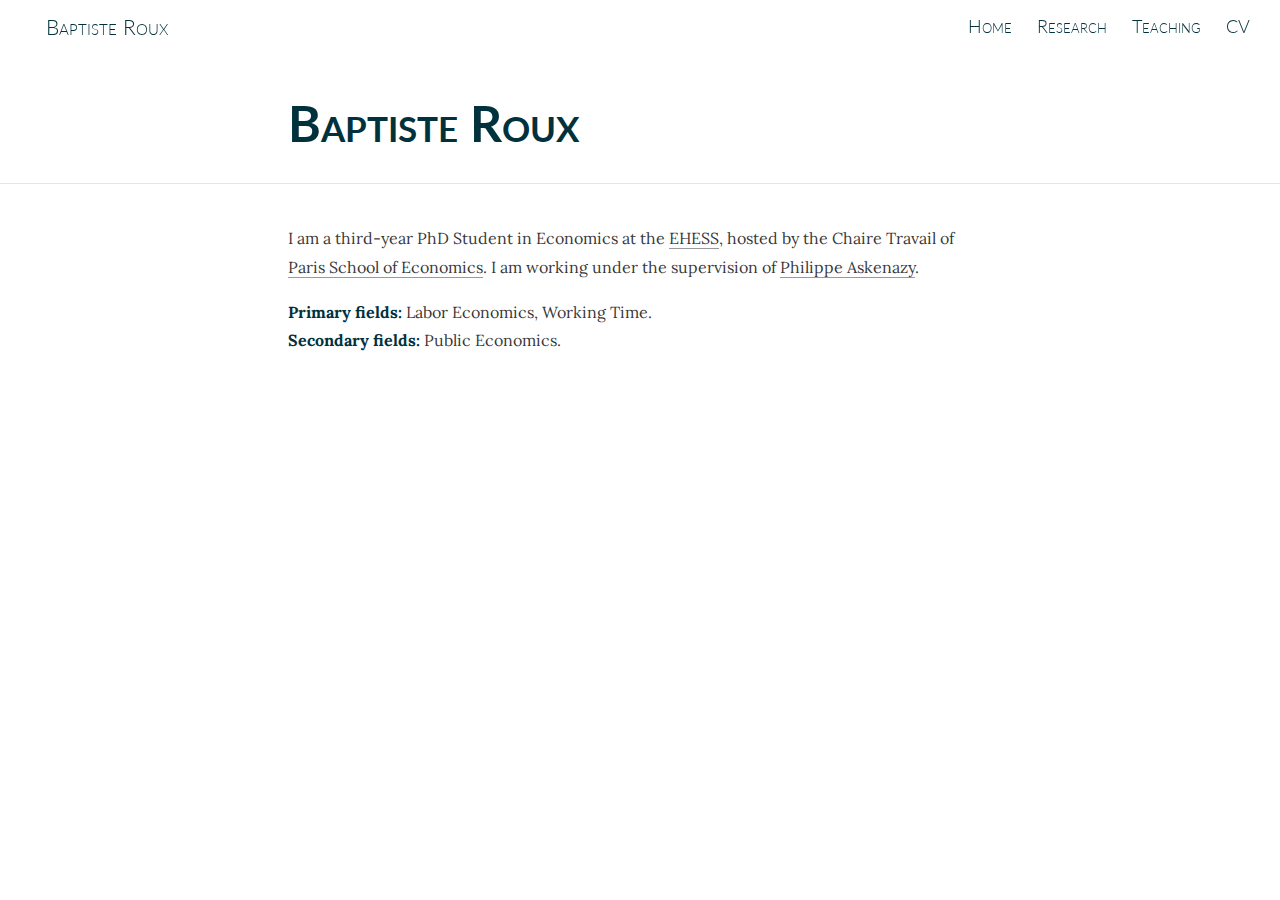
<file: docs/index.html>
<!DOCTYPE html>

<html xmlns="http://www.w3.org/1999/xhtml" lang="" xml:lang="">

<head>
  <meta charset="utf-8"/>
  <meta name="viewport" content="width=device-width, initial-scale=1"/>
  <meta http-equiv="X-UA-Compatible" content="IE=Edge,chrome=1"/>
  <meta name="generator" content="distill" />

  <style type="text/css">
  /* Hide doc at startup (prevent jankiness while JS renders/transforms) */
  body {
    visibility: hidden;
  }
  </style>

 <!--radix_placeholder_import_source-->
 <!--/radix_placeholder_import_source-->

<style type="text/css">code{white-space: pre;}</style>
<style type="text/css" data-origin="pandoc">
pre > code.sourceCode { white-space: pre; position: relative; }
pre > code.sourceCode > span { line-height: 1.25; }
pre > code.sourceCode > span:empty { height: 1.2em; }
.sourceCode { overflow: visible; }
code.sourceCode > span { color: inherit; text-decoration: inherit; }
div.sourceCode { margin: 1em 0; }
pre.sourceCode { margin: 0; }
@media screen {
div.sourceCode { overflow: auto; }
}
@media print {
pre > code.sourceCode { white-space: pre-wrap; }
pre > code.sourceCode > span { display: inline-block; text-indent: -5em; padding-left: 5em; }
}
pre.numberSource code
  { counter-reset: source-line 0; }
pre.numberSource code > span
  { position: relative; left: -4em; counter-increment: source-line; }
pre.numberSource code > span > a:first-child::before
  { content: counter(source-line);
    position: relative; left: -1em; text-align: right; vertical-align: baseline;
    border: none; display: inline-block;
    -webkit-touch-callout: none; -webkit-user-select: none;
    -khtml-user-select: none; -moz-user-select: none;
    -ms-user-select: none; user-select: none;
    padding: 0 4px; width: 4em;
    color: #aaaaaa;
  }
pre.numberSource { margin-left: 3em; border-left: 1px solid #aaaaaa;  padding-left: 4px; }
div.sourceCode
  { color: #00769e; background-color: #f1f3f5; }
@media screen {
pre > code.sourceCode > span > a:first-child::before { text-decoration: underline; }
}
code span { color: #00769e; } /* Normal */
code span.al { color: #ad0000; } /* Alert */
code span.an { color: #5e5e5e; } /* Annotation */
code span.at { color: #657422; } /* Attribute */
code span.bn { color: #ad0000; } /* BaseN */
code span.bu { } /* BuiltIn */
code span.cf { color: #00769e; } /* ControlFlow */
code span.ch { color: #20794d; } /* Char */
code span.cn { color: #8f5902; } /* Constant */
code span.co { color: #5e5e5e; } /* Comment */
code span.cv { color: #5e5e5e; font-style: italic; } /* CommentVar */
code span.do { color: #5e5e5e; font-style: italic; } /* Documentation */
code span.dt { color: #ad0000; } /* DataType */
code span.dv { color: #ad0000; } /* DecVal */
code span.er { color: #ad0000; } /* Error */
code span.ex { } /* Extension */
code span.fl { color: #ad0000; } /* Float */
code span.fu { color: #4758ab; } /* Function */
code span.im { } /* Import */
code span.in { color: #5e5e5e; } /* Information */
code span.kw { color: #00769e; } /* Keyword */
code span.op { color: #5e5e5e; } /* Operator */
code span.ot { color: #00769e; } /* Other */
code span.pp { color: #ad0000; } /* Preprocessor */
code span.sc { color: #5e5e5e; } /* SpecialChar */
code span.ss { color: #20794d; } /* SpecialString */
code span.st { color: #20794d; } /* String */
code span.va { color: #111111; } /* Variable */
code span.vs { color: #20794d; } /* VerbatimString */
code span.wa { color: #5e5e5e; font-style: italic; } /* Warning */
</style>


  <!--radix_placeholder_meta_tags-->
  <title>Baptiste Roux</title>




  <!--  https://developers.facebook.com/docs/sharing/webmasters#markup -->
  <meta property="og:title" content="Baptiste Roux"/>
  <meta property="og:type" content="article"/>
  <meta property="og:locale" content="en_US"/>
  <meta property="og:site_name" content="Baptiste Roux"/>

  <!--  https://dev.twitter.com/cards/types/summary -->
  <meta property="twitter:card" content="summary"/>
  <meta property="twitter:title" content="Baptiste Roux"/>

  <!--/radix_placeholder_meta_tags-->
  <!--radix_placeholder_rmarkdown_metadata-->

  <script type="text/json" id="radix-rmarkdown-metadata">
  {"type":"list","attributes":{"names":{"type":"character","attributes":{},"value":["title","image","about"]}},"value":[{"type":"character","attributes":{},"value":["Baptiste Roux"]},{"type":"character","attributes":{},"value":["images/prof_pic_2.jpg"]},{"type":"list","attributes":{"names":{"type":"character","attributes":{},"value":["template","image-width","image-shape","links"]}},"value":[{"type":"character","attributes":{},"value":["trestles"]},{"type":"character","attributes":{},"value":["10em"]},{"type":"character","attributes":{},"value":["round"]},{"type":"list","attributes":{},"value":[{"type":"list","attributes":{"names":{"type":"character","attributes":{},"value":["icon","text","href"]}},"value":[{"type":"character","attributes":{},"value":["envelope"]},{"type":"character","attributes":{},"value":["Email"]},{"type":"character","attributes":{},"value":["mailto:baptiste.roux@email.com"]}]},{"type":"list","attributes":{"names":{"type":"character","attributes":{},"value":["icon","text","href"]}},"value":[{"type":"character","attributes":{},"value":["github"]},{"type":"character","attributes":{},"value":["GitHub"]},{"type":"character","attributes":{},"value":["https://github.com/baptisteroux"]}]}]}]}]}
  </script>
  <!--/radix_placeholder_rmarkdown_metadata-->
  <!--radix_placeholder_navigation_in_header-->
  <meta name="distill:offset" content=""/>

  <script type="application/javascript">

    window.headroom_prevent_pin = false;

    window.document.addEventListener("DOMContentLoaded", function (event) {

      // initialize headroom for banner
      var header = $('header').get(0);
      var headerHeight = header.offsetHeight;
      var headroom = new Headroom(header, {
        tolerance: 5,
        onPin : function() {
          if (window.headroom_prevent_pin) {
            window.headroom_prevent_pin = false;
            headroom.unpin();
          }
        }
      });
      headroom.init();
      if(window.location.hash)
        headroom.unpin();
      $(header).addClass('headroom--transition');

      // offset scroll location for banner on hash change
      // (see: https://github.com/WickyNilliams/headroom.js/issues/38)
      window.addEventListener("hashchange", function(event) {
        window.scrollTo(0, window.pageYOffset - (headerHeight + 25));
      });

      // responsive menu
      $('.distill-site-header').each(function(i, val) {
        var topnav = $(this);
        var toggle = topnav.find('.nav-toggle');
        toggle.on('click', function() {
          topnav.toggleClass('responsive');
        });
      });

      // nav dropdowns
      $('.nav-dropbtn').click(function(e) {
        $(this).next('.nav-dropdown-content').toggleClass('nav-dropdown-active');
        $(this).parent().siblings('.nav-dropdown')
           .children('.nav-dropdown-content').removeClass('nav-dropdown-active');
      });
      $("body").click(function(e){
        $('.nav-dropdown-content').removeClass('nav-dropdown-active');
      });
      $(".nav-dropdown").click(function(e){
        e.stopPropagation();
      });
    });
  </script>

  <style type="text/css">

  /* Theme (user-documented overrideables for nav appearance) */

  .distill-site-nav {
    color: rgba(255, 255, 255, 0.8);
    background-color: #0F2E3D;
    font-size: 15px;
    font-weight: 300;
  }

  .distill-site-nav a {
    color: inherit;
    text-decoration: none;
  }

  .distill-site-nav a:hover {
    color: white;
  }

  @media print {
    .distill-site-nav {
      display: none;
    }
  }

  .distill-site-header {

  }

  .distill-site-footer {

  }


  /* Site Header */

  .distill-site-header {
    width: 100%;
    box-sizing: border-box;
    z-index: 3;
  }

  .distill-site-header .nav-left {
    display: inline-block;
    margin-left: 8px;
  }

  @media screen and (max-width: 768px) {
    .distill-site-header .nav-left {
      margin-left: 0;
    }
  }


  .distill-site-header .nav-right {
    float: right;
    margin-right: 8px;
  }

  .distill-site-header a,
  .distill-site-header .title {
    display: inline-block;
    text-align: center;
    padding: 14px 10px 14px 10px;
  }

  .distill-site-header .title {
    font-size: 18px;
    min-width: 150px;
  }

  .distill-site-header .logo {
    padding: 0;
  }

  .distill-site-header .logo img {
    display: none;
    max-height: 20px;
    width: auto;
    margin-bottom: -4px;
  }

  .distill-site-header .nav-image img {
    max-height: 18px;
    width: auto;
    display: inline-block;
    margin-bottom: -3px;
  }



  @media screen and (min-width: 1000px) {
    .distill-site-header .logo img {
      display: inline-block;
    }
    .distill-site-header .nav-left {
      margin-left: 20px;
    }
    .distill-site-header .nav-right {
      margin-right: 20px;
    }
    .distill-site-header .title {
      padding-left: 12px;
    }
  }


  .distill-site-header .nav-toggle {
    display: none;
  }

  .nav-dropdown {
    display: inline-block;
    position: relative;
  }

  .nav-dropdown .nav-dropbtn {
    border: none;
    outline: none;
    color: rgba(255, 255, 255, 0.8);
    padding: 16px 10px;
    background-color: transparent;
    font-family: inherit;
    font-size: inherit;
    font-weight: inherit;
    margin: 0;
    margin-top: 1px;
    z-index: 2;
  }

  .nav-dropdown-content {
    display: none;
    position: absolute;
    background-color: white;
    min-width: 200px;
    border: 1px solid rgba(0,0,0,0.15);
    border-radius: 4px;
    box-shadow: 0px 8px 16px 0px rgba(0,0,0,0.1);
    z-index: 1;
    margin-top: 2px;
    white-space: nowrap;
    padding-top: 4px;
    padding-bottom: 4px;
  }

  .nav-dropdown-content hr {
    margin-top: 4px;
    margin-bottom: 4px;
    border: none;
    border-bottom: 1px solid rgba(0, 0, 0, 0.1);
  }

  .nav-dropdown-active {
    display: block;
  }

  .nav-dropdown-content a, .nav-dropdown-content .nav-dropdown-header {
    color: black;
    padding: 6px 24px;
    text-decoration: none;
    display: block;
    text-align: left;
  }

  .nav-dropdown-content .nav-dropdown-header {
    display: block;
    padding: 5px 24px;
    padding-bottom: 0;
    text-transform: uppercase;
    font-size: 14px;
    color: #999999;
    white-space: nowrap;
  }

  .nav-dropdown:hover .nav-dropbtn {
    color: white;
  }

  .nav-dropdown-content a:hover {
    background-color: #ddd;
    color: black;
  }

  .nav-right .nav-dropdown-content {
    margin-left: -45%;
    right: 0;
  }

  @media screen and (max-width: 768px) {
    .distill-site-header a, .distill-site-header .nav-dropdown  {display: none;}
    .distill-site-header a.nav-toggle {
      float: right;
      display: block;
    }
    .distill-site-header .title {
      margin-left: 0;
    }
    .distill-site-header .nav-right {
      margin-right: 0;
    }
    .distill-site-header {
      overflow: hidden;
    }
    .nav-right .nav-dropdown-content {
      margin-left: 0;
    }
  }


  @media screen and (max-width: 768px) {
    .distill-site-header.responsive {position: relative; min-height: 500px; }
    .distill-site-header.responsive a.nav-toggle {
      position: absolute;
      right: 0;
      top: 0;
    }
    .distill-site-header.responsive a,
    .distill-site-header.responsive .nav-dropdown {
      display: block;
      text-align: left;
    }
    .distill-site-header.responsive .nav-left,
    .distill-site-header.responsive .nav-right {
      width: 100%;
    }
    .distill-site-header.responsive .nav-dropdown {float: none;}
    .distill-site-header.responsive .nav-dropdown-content {position: relative;}
    .distill-site-header.responsive .nav-dropdown .nav-dropbtn {
      display: block;
      width: 100%;
      text-align: left;
    }
  }

  /* Site Footer */

  .distill-site-footer {
    width: 100%;
    overflow: hidden;
    box-sizing: border-box;
    z-index: 3;
    margin-top: 30px;
    padding-top: 30px;
    padding-bottom: 30px;
    text-align: center;
  }

  /* Headroom */

  d-title {
    padding-top: 6rem;
  }

  @media print {
    d-title {
      padding-top: 4rem;
    }
  }

  .headroom {
    z-index: 1000;
    position: fixed;
    top: 0;
    left: 0;
    right: 0;
  }

  .headroom--transition {
    transition: all .4s ease-in-out;
  }

  .headroom--unpinned {
    top: -100px;
  }

  .headroom--pinned {
    top: 0;
  }

  /* adjust viewport for navbar height */
  /* helps vertically center bootstrap (non-distill) content */
  .min-vh-100 {
    min-height: calc(100vh - 100px) !important;
  }

  </style>

  <script src="site_libs/jquery-3.6.0/jquery-3.6.0.min.js"></script>
  <link href="site_libs/font-awesome-6.5.2/css/all.min.css" rel="stylesheet"/>
  <link href="site_libs/font-awesome-6.5.2/css/v4-shims.min.css" rel="stylesheet"/>
  <script src="site_libs/headroom-0.9.4/headroom.min.js"></script>
  <!--/radix_placeholder_navigation_in_header-->
  <!--radix_placeholder_distill-->

  <style type="text/css">

  body {
    background-color: white;
  }

  .pandoc-table {
    width: 100%;
  }

  .pandoc-table>caption {
    margin-bottom: 10px;
  }

  .pandoc-table th:not([align]) {
    text-align: left;
  }

  .pagedtable-footer {
    font-size: 15px;
  }

  d-byline .byline {
    grid-template-columns: 2fr 2fr;
  }

  d-byline .byline h3 {
    margin-block-start: 1.5em;
  }

  d-byline .byline .authors-affiliations h3 {
    margin-block-start: 0.5em;
  }

  .authors-affiliations .orcid-id {
    width: 16px;
    height:16px;
    margin-left: 4px;
    margin-right: 4px;
    vertical-align: middle;
    padding-bottom: 2px;
  }

  d-title .dt-tags {
    margin-top: 1em;
    grid-column: text;
  }

  .dt-tags .dt-tag {
    text-decoration: none;
    display: inline-block;
    color: rgba(0,0,0,0.6);
    padding: 0em 0.4em;
    margin-right: 0.5em;
    margin-bottom: 0.4em;
    font-size: 70%;
    border: 1px solid rgba(0,0,0,0.2);
    border-radius: 3px;
    text-transform: uppercase;
    font-weight: 500;
  }

  d-article table.gt_table td,
  d-article table.gt_table th {
    border-bottom: none;
    font-size: 100%;
  }

  .html-widget {
    margin-bottom: 2.0em;
  }

  .l-screen-inset {
    padding-right: 16px;
  }

  .l-screen .caption {
    margin-left: 10px;
  }

  .shaded {
    background: rgb(247, 247, 247);
    padding-top: 20px;
    padding-bottom: 20px;
    border-top: 1px solid rgba(0, 0, 0, 0.1);
    border-bottom: 1px solid rgba(0, 0, 0, 0.1);
  }

  .shaded .html-widget {
    margin-bottom: 0;
    border: 1px solid rgba(0, 0, 0, 0.1);
  }

  .shaded .shaded-content {
    background: white;
  }

  .text-output {
    margin-top: 0;
    line-height: 1.5em;
  }

  .hidden {
    display: none !important;
  }

  hr.section-separator {
    border: none;
    border-top: 1px solid rgba(0, 0, 0, 0.1);
    margin: 0px;
  }


  d-byline {
    border-top: none;
  }

  d-article {
    padding-top: 2.5rem;
    padding-bottom: 30px;
    border-top: none;
  }

  d-appendix {
    padding-top: 30px;
  }

  d-article>p>img {
    width: 100%;
  }

  d-article h2 {
    margin: 1rem 0 1.5rem 0;
  }

  d-article h3 {
    margin-top: 1.5rem;
  }

  d-article iframe {
    border: 1px solid rgba(0, 0, 0, 0.1);
    margin-bottom: 2.0em;
    width: 100%;
  }

  /* Tweak code blocks */

  d-article div.sourceCode code,
  d-article pre code {
    font-family: Consolas, Monaco, 'Andale Mono', 'Ubuntu Mono', monospace;
  }

  d-article pre,
  d-article div.sourceCode,
  d-article div.sourceCode pre {
    overflow: auto;
  }

  d-article div.sourceCode {
    background-color: white;
  }

  d-article div.sourceCode pre {
    padding-left: 10px;
    font-size: 12px;
    border-left: 2px solid rgba(0,0,0,0.1);
  }

  d-article pre {
    font-size: 12px;
    color: black;
    background: none;
    margin-top: 0;
    text-align: left;
    white-space: pre;
    word-spacing: normal;
    word-break: normal;
    word-wrap: normal;
    line-height: 1.5;

    -moz-tab-size: 4;
    -o-tab-size: 4;
    tab-size: 4;

    -webkit-hyphens: none;
    -moz-hyphens: none;
    -ms-hyphens: none;
    hyphens: none;
  }

  d-article pre a {
    border-bottom: none;
  }

  d-article pre a:hover {
    border-bottom: none;
    text-decoration: underline;
  }

  d-article details {
    grid-column: text;
    margin-bottom: 0.8em;
  }

  @media(min-width: 768px) {

  d-article pre,
  d-article div.sourceCode,
  d-article div.sourceCode pre {
    overflow: visible !important;
  }

  d-article div.sourceCode pre {
    padding-left: 18px;
    font-size: 14px;
  }

  /* tweak for Pandoc numbered line within distill */
  d-article pre.numberSource code > span {
      left: -2em;
  }

  d-article pre {
    font-size: 14px;
  }

  }

  figure img.external {
    background: white;
    border: 1px solid rgba(0, 0, 0, 0.1);
    box-shadow: 0 1px 8px rgba(0, 0, 0, 0.1);
    padding: 18px;
    box-sizing: border-box;
  }

  /* CSS for d-contents */

  .d-contents {
    grid-column: text;
    color: rgba(0,0,0,0.8);
    font-size: 0.9em;
    padding-bottom: 1em;
    margin-bottom: 1em;
    padding-bottom: 0.5em;
    margin-bottom: 1em;
    padding-left: 0.25em;
    justify-self: start;
  }

  @media(min-width: 1000px) {
    .d-contents.d-contents-float {
      height: 0;
      grid-column-start: 1;
      grid-column-end: 4;
      justify-self: center;
      padding-right: 3em;
      padding-left: 2em;
    }
  }

  .d-contents nav h3 {
    font-size: 18px;
    margin-top: 0;
    margin-bottom: 1em;
  }

  .d-contents li {
    list-style-type: none
  }

  .d-contents nav > ul {
    padding-left: 0;
  }

  .d-contents ul {
    padding-left: 1em
  }

  .d-contents nav ul li {
    margin-top: 0.6em;
    margin-bottom: 0.2em;
  }

  .d-contents nav a {
    font-size: 13px;
    border-bottom: none;
    text-decoration: none
    color: rgba(0, 0, 0, 0.8);
  }

  .d-contents nav a:hover {
    text-decoration: underline solid rgba(0, 0, 0, 0.6)
  }

  .d-contents nav > ul > li > a {
    font-weight: 600;
  }

  .d-contents nav > ul > li > ul {
    font-weight: inherit;
  }

  .d-contents nav > ul > li > ul > li {
    margin-top: 0.2em;
  }


  .d-contents nav ul {
    margin-top: 0;
    margin-bottom: 0.25em;
  }

  .d-article-with-toc h2:nth-child(2) {
    margin-top: 0;
  }


  /* Figure */

  .figure {
    position: relative;
    margin-bottom: 2.5em;
    margin-top: 1.5em;
  }

  .figure .caption {
    color: rgba(0, 0, 0, 0.6);
    font-size: 12px;
    line-height: 1.5em;
  }

  .figure img.external {
    background: white;
    border: 1px solid rgba(0, 0, 0, 0.1);
    box-shadow: 0 1px 8px rgba(0, 0, 0, 0.1);
    padding: 18px;
    box-sizing: border-box;
  }

  .figure .caption a {
    color: rgba(0, 0, 0, 0.6);
  }

  .figure .caption b,
  .figure .caption strong, {
    font-weight: 600;
    color: rgba(0, 0, 0, 1.0);
  }

  /* Citations */

  d-article .citation {
    color: inherit;
    cursor: inherit;
  }

  div.hanging-indent{
    margin-left: 1em; text-indent: -1em;
  }

  /* Citation hover box */

  .tippy-box[data-theme~=light-border] {
    background-color: rgba(250, 250, 250, 0.95);
  }

  .tippy-content > p {
    margin-bottom: 0;
    padding: 2px;
  }


  /* Tweak 1000px media break to show more text */

  @media(min-width: 1000px) {
    .base-grid,
    distill-header,
    d-title,
    d-abstract,
    d-article,
    d-appendix,
    distill-appendix,
    d-byline,
    d-footnote-list,
    d-citation-list,
    distill-footer {
      grid-template-columns: [screen-start] 1fr [page-start kicker-start] 80px [middle-start] 50px [text-start kicker-end] 65px 65px 65px 65px 65px 65px 65px 65px [text-end gutter-start] 65px [middle-end] 65px [page-end gutter-end] 1fr [screen-end];
      grid-column-gap: 16px;
    }

    .grid {
      grid-column-gap: 16px;
    }

    d-article {
      font-size: 1.06rem;
      line-height: 1.7em;
    }
    figure .caption, .figure .caption, figure figcaption {
      font-size: 13px;
    }
  }

  @media(min-width: 1180px) {
    .base-grid,
    distill-header,
    d-title,
    d-abstract,
    d-article,
    d-appendix,
    distill-appendix,
    d-byline,
    d-footnote-list,
    d-citation-list,
    distill-footer {
      grid-template-columns: [screen-start] 1fr [page-start kicker-start] 60px [middle-start] 60px [text-start kicker-end] 60px 60px 60px 60px 60px 60px 60px 60px [text-end gutter-start] 60px [middle-end] 60px [page-end gutter-end] 1fr [screen-end];
      grid-column-gap: 32px;
    }

    .grid {
      grid-column-gap: 32px;
    }
  }


  /* Get the citation styles for the appendix (not auto-injected on render since
     we do our own rendering of the citation appendix) */

  d-appendix .citation-appendix,
  .d-appendix .citation-appendix {
    font-size: 11px;
    line-height: 15px;
    border-left: 1px solid rgba(0, 0, 0, 0.1);
    padding-left: 18px;
    border: 1px solid rgba(0,0,0,0.1);
    background: rgba(0, 0, 0, 0.02);
    padding: 10px 18px;
    border-radius: 3px;
    color: rgba(150, 150, 150, 1);
    overflow: hidden;
    margin-top: -12px;
    white-space: pre-wrap;
    word-wrap: break-word;
  }

  /* Include appendix styles here so they can be overridden */

  d-appendix {
    contain: layout style;
    font-size: 0.8em;
    line-height: 1.7em;
    margin-top: 60px;
    margin-bottom: 0;
    border-top: 1px solid rgba(0, 0, 0, 0.1);
    color: rgba(0,0,0,0.5);
    padding-top: 60px;
    padding-bottom: 48px;
  }

  d-appendix h3 {
    grid-column: page-start / text-start;
    font-size: 15px;
    font-weight: 500;
    margin-top: 1em;
    margin-bottom: 0;
    color: rgba(0,0,0,0.65);
  }

  d-appendix h3 + * {
    margin-top: 1em;
  }

  d-appendix ol {
    padding: 0 0 0 15px;
  }

  @media (min-width: 768px) {
    d-appendix ol {
      padding: 0 0 0 30px;
      margin-left: -30px;
    }
  }

  d-appendix li {
    margin-bottom: 1em;
  }

  d-appendix a {
    color: rgba(0, 0, 0, 0.6);
  }

  d-appendix > * {
    grid-column: text;
  }

  d-appendix > d-footnote-list,
  d-appendix > d-citation-list,
  d-appendix > distill-appendix {
    grid-column: screen;
  }

  /* Include footnote styles here so they can be overridden */

  d-footnote-list {
    contain: layout style;
  }

  d-footnote-list > * {
    grid-column: text;
  }

  d-footnote-list a.footnote-backlink {
    color: rgba(0,0,0,0.3);
    padding-left: 0.5em;
  }



  /* Anchor.js */

  .anchorjs-link {
    /*transition: all .25s linear; */
    text-decoration: none;
    border-bottom: none;
  }
  *:hover > .anchorjs-link {
    margin-left: -1.125em !important;
    text-decoration: none;
    border-bottom: none;
  }

  /* Social footer */

  .social_footer {
    margin-top: 30px;
    margin-bottom: 0;
    color: rgba(0,0,0,0.67);
  }

  .disqus-comments {
    margin-right: 30px;
  }

  .disqus-comment-count {
    border-bottom: 1px solid rgba(0, 0, 0, 0.4);
    cursor: pointer;
  }

  #disqus_thread {
    margin-top: 30px;
  }

  .article-sharing a {
    border-bottom: none;
    margin-right: 8px;
  }

  .article-sharing a:hover {
    border-bottom: none;
  }

  .sidebar-section.subscribe {
    font-size: 12px;
    line-height: 1.6em;
  }

  .subscribe p {
    margin-bottom: 0.5em;
  }


  .article-footer .subscribe {
    font-size: 15px;
    margin-top: 45px;
  }


  .sidebar-section.custom {
    font-size: 12px;
    line-height: 1.6em;
  }

  .custom p {
    margin-bottom: 0.5em;
  }

  /* Styles for listing layout (hide title) */
  .layout-listing d-title, .layout-listing .d-title {
    display: none;
  }

  /* Styles for posts lists (not auto-injected) */


  .posts-with-sidebar {
    padding-left: 45px;
    padding-right: 45px;
  }

  .posts-list .description h2,
  .posts-list .description p {
    font-family: -apple-system, BlinkMacSystemFont, "Segoe UI", Roboto, Oxygen, Ubuntu, Cantarell, "Fira Sans", "Droid Sans", "Helvetica Neue", Arial, sans-serif;
  }

  .posts-list .description h2 {
    font-weight: 700;
    border-bottom: none;
    padding-bottom: 0;
  }

  .posts-list h2.post-tag {
    border-bottom: 1px solid rgba(0, 0, 0, 0.2);
    padding-bottom: 12px;
  }
  .posts-list {
    margin-top: 60px;
    margin-bottom: 24px;
  }

  .posts-list .post-preview {
    text-decoration: none;
    overflow: hidden;
    display: block;
    border-bottom: 1px solid rgba(0, 0, 0, 0.1);
    padding: 24px 0;
  }

  .post-preview-last {
    border-bottom: none !important;
  }

  .posts-list .posts-list-caption {
    grid-column: screen;
    font-weight: 400;
  }

  .posts-list .post-preview h2 {
    margin: 0 0 6px 0;
    line-height: 1.2em;
    font-style: normal;
    font-size: 24px;
  }

  .posts-list .post-preview p {
    margin: 0 0 12px 0;
    line-height: 1.4em;
    font-size: 16px;
  }

  .posts-list .post-preview .thumbnail {
    box-sizing: border-box;
    margin-bottom: 24px;
    position: relative;
    max-width: 500px;
  }
  .posts-list .post-preview img {
    width: 100%;
    display: block;
  }

  .posts-list .metadata {
    font-size: 12px;
    line-height: 1.4em;
    margin-bottom: 18px;
  }

  .posts-list .metadata > * {
    display: inline-block;
  }

  .posts-list .metadata .publishedDate {
    margin-right: 2em;
  }

  .posts-list .metadata .dt-authors {
    display: block;
    margin-top: 0.3em;
    margin-right: 2em;
  }

  .posts-list .dt-tags {
    display: block;
    line-height: 1em;
  }

  .posts-list .dt-tags .dt-tag {
    display: inline-block;
    color: rgba(0,0,0,0.6);
    padding: 0.3em 0.4em;
    margin-right: 0.2em;
    margin-bottom: 0.4em;
    font-size: 60%;
    border: 1px solid rgba(0,0,0,0.2);
    border-radius: 3px;
    text-transform: uppercase;
    font-weight: 500;
  }

  .posts-list img {
    opacity: 1;
  }

  .posts-list img[data-src] {
    opacity: 0;
  }

  .posts-more {
    clear: both;
  }


  .posts-sidebar {
    font-size: 16px;
  }

  .posts-sidebar h3 {
    font-size: 16px;
    margin-top: 0;
    margin-bottom: 0.5em;
    font-weight: 400;
    text-transform: uppercase;
  }

  .sidebar-section {
    margin-bottom: 30px;
  }

  .categories ul {
    list-style-type: none;
    margin: 0;
    padding: 0;
  }

  .categories li {
    color: rgba(0, 0, 0, 0.8);
    margin-bottom: 0;
  }

  .categories li>a {
    border-bottom: none;
  }

  .categories li>a:hover {
    border-bottom: 1px solid rgba(0, 0, 0, 0.4);
  }

  .categories .active {
    font-weight: 600;
  }

  .categories .category-count {
    color: rgba(0, 0, 0, 0.4);
  }


  @media(min-width: 768px) {
    .posts-list .post-preview h2 {
      font-size: 26px;
    }
    .posts-list .post-preview .thumbnail {
      float: right;
      width: 30%;
      margin-bottom: 0;
    }
    .posts-list .post-preview .description {
      float: left;
      width: 45%;
    }
    .posts-list .post-preview .metadata {
      float: left;
      width: 20%;
      margin-top: 8px;
    }
    .posts-list .post-preview p {
      margin: 0 0 12px 0;
      line-height: 1.5em;
      font-size: 16px;
    }
    .posts-with-sidebar .posts-list {
      float: left;
      width: 75%;
    }
    .posts-with-sidebar .posts-sidebar {
      float: right;
      width: 20%;
      margin-top: 60px;
      padding-top: 24px;
      padding-bottom: 24px;
    }
  }


  /* Improve display for browsers without grid (IE/Edge <= 15) */

  .downlevel {
    line-height: 1.6em;
    font-family: -apple-system, BlinkMacSystemFont, "Segoe UI", Roboto, Oxygen, Ubuntu, Cantarell, "Fira Sans", "Droid Sans", "Helvetica Neue", Arial, sans-serif;
    margin: 0;
  }

  .downlevel .d-title {
    padding-top: 6rem;
    padding-bottom: 1.5rem;
  }

  .downlevel .d-title h1 {
    font-size: 50px;
    font-weight: 700;
    line-height: 1.1em;
    margin: 0 0 0.5rem;
  }

  .downlevel .d-title p {
    font-weight: 300;
    font-size: 1.2rem;
    line-height: 1.55em;
    margin-top: 0;
  }

  .downlevel .d-byline {
    padding-top: 0.8em;
    padding-bottom: 0.8em;
    font-size: 0.8rem;
    line-height: 1.8em;
  }

  .downlevel .section-separator {
    border: none;
    border-top: 1px solid rgba(0, 0, 0, 0.1);
  }

  .downlevel .d-article {
    font-size: 1.06rem;
    line-height: 1.7em;
    padding-top: 1rem;
    padding-bottom: 2rem;
  }


  .downlevel .d-appendix {
    padding-left: 0;
    padding-right: 0;
    max-width: none;
    font-size: 0.8em;
    line-height: 1.7em;
    margin-bottom: 0;
    color: rgba(0,0,0,0.5);
    padding-top: 40px;
    padding-bottom: 48px;
  }

  .downlevel .footnotes ol {
    padding-left: 13px;
  }

  .downlevel .base-grid,
  .downlevel .distill-header,
  .downlevel .d-title,
  .downlevel .d-abstract,
  .downlevel .d-article,
  .downlevel .d-appendix,
  .downlevel .distill-appendix,
  .downlevel .d-byline,
  .downlevel .d-footnote-list,
  .downlevel .d-citation-list,
  .downlevel .distill-footer,
  .downlevel .appendix-bottom,
  .downlevel .posts-container {
    padding-left: 40px;
    padding-right: 40px;
  }

  @media(min-width: 768px) {
    .downlevel .base-grid,
    .downlevel .distill-header,
    .downlevel .d-title,
    .downlevel .d-abstract,
    .downlevel .d-article,
    .downlevel .d-appendix,
    .downlevel .distill-appendix,
    .downlevel .d-byline,
    .downlevel .d-footnote-list,
    .downlevel .d-citation-list,
    .downlevel .distill-footer,
    .downlevel .appendix-bottom,
    .downlevel .posts-container {
    padding-left: 150px;
    padding-right: 150px;
    max-width: 900px;
  }
  }

  .downlevel pre code {
    display: block;
    border-left: 2px solid rgba(0, 0, 0, .1);
    padding: 0 0 0 20px;
    font-size: 14px;
  }

  .downlevel code, .downlevel pre {
    color: black;
    background: none;
    font-family: Consolas, Monaco, 'Andale Mono', 'Ubuntu Mono', monospace;
    text-align: left;
    white-space: pre;
    word-spacing: normal;
    word-break: normal;
    word-wrap: normal;
    line-height: 1.5;

    -moz-tab-size: 4;
    -o-tab-size: 4;
    tab-size: 4;

    -webkit-hyphens: none;
    -moz-hyphens: none;
    -ms-hyphens: none;
    hyphens: none;
  }

  .downlevel .posts-list .post-preview {
    color: inherit;
  }



  </style>

  <script type="application/javascript">

  function is_downlevel_browser() {
    if (bowser.isUnsupportedBrowser({ msie: "12", msedge: "16"},
                                   window.navigator.userAgent)) {
      return true;
    } else {
      return window.load_distill_framework === undefined;
    }
  }

  // show body when load is complete
  function on_load_complete() {

    // add anchors
    if (window.anchors) {
      window.anchors.options.placement = 'left';
      window.anchors.add('d-article > h2, d-article > h3, d-article > h4, d-article > h5');
    }


    // set body to visible
    document.body.style.visibility = 'visible';

    // force redraw for leaflet widgets
    if (window.HTMLWidgets) {
      var maps = window.HTMLWidgets.findAll(".leaflet");
      $.each(maps, function(i, el) {
        var map = this.getMap();
        map.invalidateSize();
        map.eachLayer(function(layer) {
          if (layer instanceof L.TileLayer)
            layer.redraw();
        });
      });
    }

    // trigger 'shown' so htmlwidgets resize
    $('d-article').trigger('shown');
  }

  function init_distill() {

    init_common();

    // create front matter
    var front_matter = $('<d-front-matter></d-front-matter>');
    $('#distill-front-matter').wrap(front_matter);

    // create d-title
    $('.d-title').changeElementType('d-title');

    // separator
    var separator = '<hr class="section-separator" style="clear: both"/>';
    // prepend separator above appendix
    $('.d-byline').before(separator);
    $('.d-article').before(separator);

    // create d-byline
    var byline = $('<d-byline></d-byline>');
    $('.d-byline').replaceWith(byline);

    // create d-article
    var article = $('<d-article></d-article>');
    $('.d-article').wrap(article).children().unwrap();

    // move posts container into article
    $('.posts-container').appendTo($('d-article'));

    // create d-appendix
    $('.d-appendix').changeElementType('d-appendix');

    // flag indicating that we have appendix items
    var appendix = $('.appendix-bottom').children('h3').length > 0;

    // replace footnotes with <d-footnote>
    $('.footnote-ref').each(function(i, val) {
      appendix = true;
      var href = $(this).attr('href');
      var id = href.replace('#', '');
      var fn = $('#' + id);
      var fn_p = $('#' + id + '>p');
      fn_p.find('.footnote-back').remove();
      var text = fn_p.html();
      var dtfn = $('<d-footnote></d-footnote>');
      dtfn.html(text);
      $(this).replaceWith(dtfn);
    });
    // remove footnotes
    $('.footnotes').remove();

    // move refs into #references-listing
    $('#references-listing').replaceWith($('#refs'));

    $('h1.appendix, h2.appendix').each(function(i, val) {
      $(this).changeElementType('h3');
    });
    $('h3.appendix').each(function(i, val) {
      var id = $(this).attr('id');
      $('.d-contents a[href="#' + id + '"]').parent().remove();
      appendix = true;
      $(this).nextUntil($('h1, h2, h3')).addBack().appendTo($('d-appendix'));
    });

    // show d-appendix if we have appendix content
    $("d-appendix").css('display', appendix ? 'grid' : 'none');

    // localize layout chunks to just output
    $('.layout-chunk').each(function(i, val) {

      // capture layout
      var layout = $(this).attr('data-layout');

      // apply layout to markdown level block elements
      var elements = $(this).children().not('details, div.sourceCode, pre, script');
      elements.each(function(i, el) {
        var layout_div = $('<div class="' + layout + '"></div>');
        if (layout_div.hasClass('shaded')) {
          var shaded_content = $('<div class="shaded-content"></div>');
          $(this).wrap(shaded_content);
          $(this).parent().wrap(layout_div);
        } else {
          $(this).wrap(layout_div);
        }
      });


      // unwrap the layout-chunk div
      $(this).children().unwrap();
    });

    // remove code block used to force  highlighting css
    $('.distill-force-highlighting-css').parent().remove();

    // remove empty line numbers inserted by pandoc when using a
    // custom syntax highlighting theme, except when numbering line
    // in code chunk
    $('pre:not(.numberLines) code.sourceCode a:empty').remove();

    // load distill framework
    load_distill_framework();

    // wait for window.distillRunlevel == 4 to do post processing
    function distill_post_process() {

      if (!window.distillRunlevel || window.distillRunlevel < 4)
        return;

      // hide author/affiliations entirely if we have no authors
      var front_matter = JSON.parse($("#distill-front-matter").html());
      var have_authors = front_matter.authors && front_matter.authors.length > 0;
      if (!have_authors)
        $('d-byline').addClass('hidden');

      // article with toc class
      $('.d-contents').parent().addClass('d-article-with-toc');

      // strip links that point to #
      $('.authors-affiliations').find('a[href="#"]').removeAttr('href');

      // add orcid ids
      $('.authors-affiliations').find('.author').each(function(i, el) {
        var orcid_id = front_matter.authors[i].orcidID;
        var author_name = front_matter.authors[i].author
        if (orcid_id) {
          var a = $('<a></a>');
          a.attr('href', 'https://orcid.org/' + orcid_id);
          var img = $('<img></img>');
          img.addClass('orcid-id');
          img.attr('alt', author_name ? 'ORCID ID for ' + author_name : 'ORCID ID');
          img.attr('src','[data-uri]');
          a.append(img);
          $(this).append(a);
        }
      });

      // hide elements of author/affiliations grid that have no value
      function hide_byline_column(caption) {
        $('d-byline').find('h3:contains("' + caption + '")').parent().css('visibility', 'hidden');
      }

      // affiliations
      var have_affiliations = false;
      for (var i = 0; i<front_matter.authors.length; ++i) {
        var author = front_matter.authors[i];
        if (author.affiliation !== "&nbsp;") {
          have_affiliations = true;
          break;
        }
      }
      if (!have_affiliations)
        $('d-byline').find('h3:contains("Affiliations")').css('visibility', 'hidden');

      // published date
      if (!front_matter.publishedDate)
        hide_byline_column("Published");

      // document object identifier
      var doi = $('d-byline').find('h3:contains("DOI")');
      var doi_p = doi.next().empty();
      if (!front_matter.doi) {
        // if we have a citation and valid citationText then link to that
        if ($('#citation').length > 0 && front_matter.citationText) {
          doi.html('Citation');
          $('<a href="#citation"></a>')
            .text(front_matter.citationText)
            .appendTo(doi_p);
        } else {
          hide_byline_column("DOI");
        }
      } else {
        $('<a></a>')
           .attr('href', "https://doi.org/" + front_matter.doi)
           .html(front_matter.doi)
           .appendTo(doi_p);
      }

       // change plural form of authors/affiliations
      if (front_matter.authors.length === 1) {
        var grid = $('.authors-affiliations');
        grid.children('h3:contains("Authors")').text('Author');
        grid.children('h3:contains("Affiliations")').text('Affiliation');
      }

      // remove d-appendix and d-footnote-list local styles
      $('d-appendix > style:first-child').remove();
      $('d-footnote-list > style:first-child').remove();

      // move appendix-bottom entries to the bottom
      $('.appendix-bottom').appendTo('d-appendix').children().unwrap();
      $('.appendix-bottom').remove();

      // hoverable references
      $('span.citation[data-cites]').each(function() {
        const citeChild = $(this).children()[0]
        // Do not process if @xyz has been used without escaping and without bibliography activated
        // https://github.com/rstudio/distill/issues/466
        if (citeChild === undefined) return true

        if (citeChild.nodeName == "D-FOOTNOTE") {
          var fn = citeChild
          $(this).html(fn.shadowRoot.querySelector("sup"))
          $(this).id = fn.id
          fn.remove()
        }
        var refs = $(this).attr('data-cites').split(" ");
        var refHtml = refs.map(function(ref) {
          // Could use CSS.escape too here, we insure backward compatibility in navigator
          return "<p>" + $('div[id="ref-' + ref + '"]').html() + "</p>";
        }).join("\n");
        window.tippy(this, {
          allowHTML: true,
          content: refHtml,
          maxWidth: 500,
          interactive: true,
          interactiveBorder: 10,
          theme: 'light-border',
          placement: 'bottom-start'
        });
      });

      // fix footnotes in tables (#411)
      // replacing broken distill.pub feature
      $('table d-footnote').each(function() {
        // we replace internal showAtNode methode which is triggered when hovering a footnote
        this.hoverBox.showAtNode = function(node) {
          // ported from https://github.com/distillpub/template/pull/105/files
          calcOffset = function(elem) {
              let x = elem.offsetLeft;
              let y = elem.offsetTop;
              // Traverse upwards until an `absolute` element is found or `elem`
              // becomes null.
              while (elem = elem.offsetParent && elem.style.position != 'absolute') {
                  x += elem.offsetLeft;
                  y += elem.offsetTop;
              }

              return { left: x, top: y };
          }
          // https://developer.mozilla.org/en-US/docs/Web/API/HTMLElement/offsetTop
          const bbox = node.getBoundingClientRect();
          const offset = calcOffset(node);
          this.show([offset.left + bbox.width, offset.top + bbox.height]);
        }
      })

      // clear polling timer
      clearInterval(tid);

      // show body now that everything is ready
      on_load_complete();
    }

    var tid = setInterval(distill_post_process, 50);
    distill_post_process();

  }

  function init_downlevel() {

    init_common();

     // insert hr after d-title
    $('.d-title').after($('<hr class="section-separator"/>'));

    // check if we have authors
    var front_matter = JSON.parse($("#distill-front-matter").html());
    var have_authors = front_matter.authors && front_matter.authors.length > 0;

    // manage byline/border
    if (!have_authors)
      $('.d-byline').remove();
    $('.d-byline').after($('<hr class="section-separator"/>'));
    $('.d-byline a').remove();

    // remove toc
    $('.d-contents').remove();

    // move appendix elements
    $('h1.appendix, h2.appendix').each(function(i, val) {
      $(this).changeElementType('h3');
    });
    $('h3.appendix').each(function(i, val) {
      $(this).nextUntil($('h1, h2, h3')).addBack().appendTo($('.d-appendix'));
    });


    // inject headers into references and footnotes
    var refs_header = $('<h3></h3>');
    refs_header.text('References');
    $('#refs').prepend(refs_header);

    var footnotes_header = $('<h3></h3');
    footnotes_header.text('Footnotes');
    $('.footnotes').children('hr').first().replaceWith(footnotes_header);

    // move appendix-bottom entries to the bottom
    $('.appendix-bottom').appendTo('.d-appendix').children().unwrap();
    $('.appendix-bottom').remove();

    // remove appendix if it's empty
    if ($('.d-appendix').children().length === 0)
      $('.d-appendix').remove();

    // prepend separator above appendix
    $('.d-appendix').before($('<hr class="section-separator" style="clear: both"/>'));

    // trim code
    $('pre>code').each(function(i, val) {
      $(this).html($.trim($(this).html()));
    });

    // move posts-container right before article
    $('.posts-container').insertBefore($('.d-article'));

    $('body').addClass('downlevel');

    on_load_complete();
  }


  function init_common() {

    // jquery plugin to change element types
    (function($) {
      $.fn.changeElementType = function(newType) {
        var attrs = {};

        $.each(this[0].attributes, function(idx, attr) {
          attrs[attr.nodeName] = attr.nodeValue;
        });

        this.replaceWith(function() {
          return $("<" + newType + "/>", attrs).append($(this).contents());
        });
      };
    })(jQuery);

    // prevent underline for linked images
    $('a > img').parent().css({'border-bottom' : 'none'});

    // mark non-body figures created by knitr chunks as 100% width
    $('.layout-chunk').each(function(i, val) {
      var figures = $(this).find('img, .html-widget');
      // ignore leaflet img layers (#106)
      figures = figures.filter(':not(img[class*="leaflet"])')
      if ($(this).attr('data-layout') !== "l-body") {
        figures.css('width', '100%');
      } else {
        figures.css('max-width', '100%');
        figures.filter("[width]").each(function(i, val) {
          var fig = $(this);
          fig.css('width', fig.attr('width') + 'px');
        });

      }
    });

    // auto-append index.html to post-preview links in file: protocol
    // and in rstudio ide preview
    $('.post-preview').each(function(i, val) {
      if (window.location.protocol === "file:")
        $(this).attr('href', $(this).attr('href') + "index.html");
    });

    // get rid of index.html references in header
    if (window.location.protocol !== "file:") {
      $('.distill-site-header a[href]').each(function(i,val) {
        $(this).attr('href', $(this).attr('href').replace(/^index[.]html/, "./"));
      });
    }

    // add class to pandoc style tables
    $('tr.header').parent('thead').parent('table').addClass('pandoc-table');
    $('.kable-table').children('table').addClass('pandoc-table');

    // add figcaption style to table captions
    $('caption').parent('table').addClass("figcaption");

    // initialize posts list
    if (window.init_posts_list)
      window.init_posts_list();

    // implmement disqus comment link
    $('.disqus-comment-count').click(function() {
      window.headroom_prevent_pin = true;
      $('#disqus_thread').toggleClass('hidden');
      if (!$('#disqus_thread').hasClass('hidden')) {
        var offset = $(this).offset();
        $(window).resize();
        $('html, body').animate({
          scrollTop: offset.top - 35
        });
      }
    });
  }

  document.addEventListener('DOMContentLoaded', function() {
    if (is_downlevel_browser())
      init_downlevel();
    else
      window.addEventListener('WebComponentsReady', init_distill);
  });

  </script>

  <style type="text/css">
  /* base variables */

  /* Edit the CSS properties in this file to create a custom
     Distill theme. Only edit values in the right column
     for each row; values shown are the CSS defaults.
     To return any property to the default,
     you may set its value to: unset
     All rows must end with a semi-colon.                      */

  /* Optional: embed custom fonts here with `@import`          */
  /* This must remain at the top of this file.                 */



  html {
    /*-- Main font sizes --*/
    --title-size:      50px;
    --body-size:       1.06rem;
    --code-size:       14px;
    --aside-size:      12px;
    --fig-cap-size:    13px;
    /*-- Main font colors --*/
    --title-color:     #000000;
    --header-color:    rgba(0, 0, 0, 0.8);
    --body-color:      rgba(0, 0, 0, 0.8);
    --aside-color:     rgba(0, 0, 0, 0.6);
    --fig-cap-color:   rgba(0, 0, 0, 0.6);
    /*-- Specify custom fonts ~~~ must be imported above   --*/
    --heading-font:    sans-serif;
    --mono-font:       monospace;
    --body-font:       sans-serif;
    --navbar-font:     sans-serif;  /* websites + blogs only */
  }

  /*-- ARTICLE METADATA --*/
  d-byline {
    --heading-size:    0.6rem;
    --heading-color:   rgba(0, 0, 0, 0.5);
    --body-size:       0.8rem;
    --body-color:      rgba(0, 0, 0, 0.8);
  }

  /*-- ARTICLE TABLE OF CONTENTS --*/
  .d-contents {
    --heading-size:    18px;
    --contents-size:   13px;
  }

  /*-- ARTICLE APPENDIX --*/
  d-appendix {
    --heading-size:    15px;
    --heading-color:   rgba(0, 0, 0, 0.65);
    --text-size:       0.8em;
    --text-color:      rgba(0, 0, 0, 0.5);
  }

  /*-- WEBSITE HEADER + FOOTER --*/
  /* These properties only apply to Distill sites and blogs  */

  .distill-site-header {
    --title-size:       18px;
    --text-color:       rgba(255, 255, 255, 0.8);
    --text-size:        15px;
    --hover-color:      white;
    --bkgd-color:       #0F2E3D;
  }

  .distill-site-footer {
    --text-color:       rgba(255, 255, 255, 0.8);
    --text-size:        15px;
    --hover-color:      white;
    --bkgd-color:       #0F2E3D;
  }

  /*-- Additional custom styles --*/
  /* Add any additional CSS rules below                      */
  </style>
  <style type="text/css">
  /* base variables */

  /* Edit the CSS properties in this file to create a custom
     Distill theme. Only edit values in the right column
     for each row; values shown are the CSS defaults.
     To return any property to the default,
     you may set its value to: unset
     All rows must end with a semi-colon.                      */

  /* Optional: embed custom fonts here with `@import`          */
  /* This must remain at the top of this file.                 */
  /* @import url('https://fonts.googleapis.com/css2?family=Cardo'); */
  @import url('https://fonts.googleapis.com/css2?family=Lora');
  @import url('https://fonts.googleapis.com/css2?family=Lato');


  html {
    /*-- Main font sizes --*/
    --title-size:      50px;
    --body-size:       1rem;
    --code-size:       14px;
    --aside-size:      12px;
    --fig-cap-size:    13px;
    /*-- Main font colors --*/
    --title-color:     rgba(0, 49, 60, 1);
    --header-color:    rgba(0, 49, 60, 1);
    --body-color:      rgba(0, 0, 0, 0.8);
    --aside-color:     rgba(0, 0, 0, 0.6);
    --fig-cap-color:   rgba(0, 0, 0, 0.6);
    --hover-color:     rgba(0, 49, 60, 0.4);
    /*-- Specify custom fonts ~~~ must be imported above   --*/
    --heading-font:    "Lato", serif;
    --body-font:       "Lora", serif;
    --navbar-font:     "Lato", serif;  /* websites + blogs only */
  }

  /*-- ARTICLE METADATA --*/
  d-byline {
    --heading-size:    0.6rem;
    --heading-color:   rgba(0, 0, 0, 0.5);
    --body-size:       0.9rem;
    --body-color:      rgba(0, 0, 0, 0.8);
  }

  /*-- ARTICLE TABLE OF CONTENTS --*/
  .d-contents {
    --heading-size:    18px;
    --contents-size:   13px;
  }

  /*-- ARTICLE APPENDIX --*/
  d-appendix {
    --heading-size:    15px;
    --heading-color:   rgba(0, 0, 0, 0.65);
    --text-size:       0.8em;
    --text-color:      rgba(0, 0, 0, 0.5);
  }

  /*-- WEBSITE HEADER + FOOTER --*/
  /* These properties only apply to Distill sites and blogs  */

  .distill-site-header {
    --font-family:      'Lora', serif;
    --title-size:       21px;
    --text-color:       rgba(0, 49, 60, 1);
    --text-size:        18px;
    --hover-color:      rgba(0, 49, 60, 0.4);
    --bkgd-color:       rgba(255, 255, 255, 0.8);
    font-variant: small-caps;
  }

  .distill-site-footer {
    --text-color:       rgba(10, 10, 10, 0.8);
    --text-size:        15px;
    --hover-color:      white;
    --bkgd-color:       rgba(240, 240, 240, 0.8); 
  }

  /*-- Additional custom styles --*/
  /* Add any additional CSS rules below                      */

  h1, h2, h3 {
    color: rgba(0, 49, 60, 1);
    font-variant: small-caps;
  }

  p {
    color: rgba(0, 0, 0, 0.8);
  }

  a {
  	color: rgba(0, 49, 60, 1);
  }

  a:hover {
  	color: rgba(0, 49, 60, 0.4);
  }

  /* Buttons on postcard */
  .btn-outline-dark {
      color: rgba(0, 49, 60, 1);
      border-color: rgba(0, 49, 60, 1);
  }

  .btn-outline-dark:hover {
      background-color: rgba(0, 49, 60, 1);
      color: white;
  }

  b, strong {
     color: rgba(0, 49, 60, 1);
  }

  /*body {
    background-color: rgba(249, 250, 247, 0.8);
  }*/

  .button_link {
    background: none!important;
    border: none;
    padding: 0!important;
    /*optional*/
    /*font-family: arial, sans-serif;*/
    /*input has OS specific font-family*/
    color: rgba(0, 0, 0, 0.8);
    text-decoration: underline;
    cursor: pointer;
    width: fit-content;
    font-size:15px;
    font-family: "Lora", serif;
  }

  /* Hide abstracts */
  #abstract {
  display: none;
  font-size:13px;
  }</style>
  <style type="text/css">
  /* base style */

  /* FONT FAMILIES */

  :root {
    --heading-default: -apple-system, BlinkMacSystemFont, "Segoe UI", Roboto, Oxygen, Ubuntu, Cantarell, "Fira Sans", "Droid Sans", "Helvetica Neue", Arial, sans-serif;
    --mono-default: Consolas, Monaco, 'Andale Mono', 'Ubuntu Mono', monospace;
    --body-default: -apple-system, BlinkMacSystemFont, "Segoe UI", Roboto, Oxygen, Ubuntu, Cantarell, "Fira Sans", "Droid Sans", "Helvetica Neue", Arial, sans-serif;
  }

  body,
  .posts-list .post-preview p,
  .posts-list .description p {
    font-family: var(--body-font), var(--body-default);
  }

  h1, h2, h3, h4, h5, h6,
  .posts-list .post-preview h2,
  .posts-list .description h2 {
    font-family: var(--heading-font), var(--heading-default);
  }

  d-article div.sourceCode code,
  d-article pre code {
    font-family: var(--mono-font), var(--mono-default);
  }


  /*-- TITLE --*/
  d-title h1,
  .posts-list > h1 {
    color: var(--title-color, black);
  }

  d-title h1 {
    font-size: var(--title-size, 50px);
  }

  /*-- HEADERS --*/
  d-article h1,
  d-article h2,
  d-article h3,
  d-article h4,
  d-article h5,
  d-article h6 {
    color: var(--header-color, rgba(0, 0, 0, 0.8));
  }

  /*-- BODY --*/
  d-article > p,  /* only text inside of <p> tags */
  d-article > ul, /* lists */
  d-article > ol {
    color: var(--body-color, rgba(0, 0, 0, 0.8));
    font-size: var(--body-size, 1.06rem);
  }


  /*-- CODE --*/
  d-article div.sourceCode code,
  d-article pre code {
    font-size: var(--code-size, 14px);
  }

  /*-- ASIDE --*/
  d-article aside {
    font-size: var(--aside-size, 12px);
    color: var(--aside-color, rgba(0, 0, 0, 0.6));
  }

  /*-- FIGURE CAPTIONS --*/
  figure .caption,
  figure figcaption,
  .figure .caption {
    font-size: var(--fig-cap-size, 13px);
    color: var(--fig-cap-color, rgba(0, 0, 0, 0.6));
  }

  /*-- METADATA --*/
  d-byline h3 {
    font-size: var(--heading-size, 0.6rem);
    color: var(--heading-color, rgba(0, 0, 0, 0.5));
  }

  d-byline {
    font-size: var(--body-size, 0.8rem);
    color: var(--body-color, rgba(0, 0, 0, 0.8));
  }

  d-byline a,
  d-article d-byline a {
    color: var(--body-color, rgba(0, 0, 0, 0.8));
  }

  /*-- TABLE OF CONTENTS --*/
  .d-contents nav h3 {
    font-size: var(--heading-size, 18px);
  }

  .d-contents nav a {
    font-size: var(--contents-size, 13px);
  }

  /*-- APPENDIX --*/
  d-appendix h3 {
    font-size: var(--heading-size, 15px);
    color: var(--heading-color, rgba(0, 0, 0, 0.65));
  }

  d-appendix {
    font-size: var(--text-size, 0.8em);
    color: var(--text-color, rgba(0, 0, 0, 0.5));
  }

  d-appendix d-footnote-list a.footnote-backlink {
    color: var(--text-color, rgba(0, 0, 0, 0.5));
  }

  /*-- WEBSITE HEADER + FOOTER --*/
  .distill-site-header .title {
    font-size: var(--title-size, 18px);
    font-family: var(--navbar-font), var(--heading-default);
  }

  .distill-site-header a,
  .nav-dropdown .nav-dropbtn {
    font-family: var(--navbar-font), var(--heading-default);
  }

  .nav-dropdown .nav-dropbtn {
    color: var(--text-color, rgba(255, 255, 255, 0.8));
    font-size: var(--text-size, 15px);
  }

  .distill-site-header a:hover,
  .nav-dropdown:hover .nav-dropbtn {
    color: var(--hover-color, white);
  }

  .distill-site-header {
    font-size: var(--text-size, 15px);
    color: var(--text-color, rgba(255, 255, 255, 0.8));
    background-color: var(--bkgd-color, #0F2E3D);
  }

  .distill-site-footer {
    font-size: var(--text-size, 15px);
    color: var(--text-color, rgba(255, 255, 255, 0.8));
    background-color: var(--bkgd-color, #0F2E3D);
  }

  .distill-site-footer a:hover {
    color: var(--hover-color, white);
  }</style>
  <!--/radix_placeholder_distill-->
  <script src="site_libs/header-attrs-2.29/header-attrs.js"></script>
  <script src="site_libs/popper-2.6.0/popper.min.js"></script>
  <link href="site_libs/tippy-6.2.7/tippy.css" rel="stylesheet" />
  <link href="site_libs/tippy-6.2.7/tippy-light-border.css" rel="stylesheet" />
  <script src="site_libs/tippy-6.2.7/tippy.umd.min.js"></script>
  <script src="site_libs/anchor-4.2.2/anchor.min.js"></script>
  <script src="site_libs/bowser-1.9.3/bowser.min.js"></script>
  <script src="site_libs/webcomponents-2.0.0/webcomponents.js"></script>
  <script src="site_libs/distill-2.2.21/template.v2.js"></script>
  <!--radix_placeholder_site_in_header-->
  <!--/radix_placeholder_site_in_header-->


</head>

<body>

<!--radix_placeholder_front_matter-->

<script id="distill-front-matter" type="text/json">
{"title":"Baptiste Roux","authors":[]}
</script>

<!--/radix_placeholder_front_matter-->
<!--radix_placeholder_navigation_before_body-->
<header class="header header--fixed" role="banner">
<nav class="distill-site-nav distill-site-header">
<div class="nav-left">
<a href="index.html" class="title">Baptiste Roux</a>
</div>
<div class="nav-right">
<a href="index.html">Home</a>
<a href="research.html">Research</a>
<a href="teaching.html">Teaching</a>
<a href="cv/CV_Baptiste_Roux.pdf">CV</a>
<a href="javascript:void(0);" class="nav-toggle">&#9776;</a>
</div>
</nav>
</header>
<!--/radix_placeholder_navigation_before_body-->
<!--radix_placeholder_site_before_body-->
<!--/radix_placeholder_site_before_body-->

<div class="d-title">
<h1>Baptiste Roux</h1>

<!--radix_placeholder_categories-->
<!--/radix_placeholder_categories-->

</div>


<div class="d-article">
<p>I am a third-year PhD Student in Economics at the <a href="https://www.ehess.fr/fr/">EHESS</a>, hosted by the Chaire Travail of <a href="https://www.parisschoolofeconomics.eu/fr/">Paris School of Economics</a>. I am working under the supervision of <a href="http://www.jourdan.ens.fr/~askenazy/">Philippe Askenazy</a>.</p>
<p><strong>Primary fields:</strong> Labor Economics, Working Time.<br />
<strong>Secondary fields:</strong> Public Economics.</p>
<div class="sourceCode" id="cb1"><pre class="sourceCode r distill-force-highlighting-css"><code class="sourceCode r"></code></pre></div>
<!--radix_placeholder_article_footer-->
<!--/radix_placeholder_article_footer-->
</div>

<div class="d-appendix">
</div>


<!--radix_placeholder_site_after_body-->
<!--/radix_placeholder_site_after_body-->
<!--radix_placeholder_appendices-->
<div class="appendix-bottom"></div>
<!--/radix_placeholder_appendices-->
<!--radix_placeholder_navigation_after_body-->
<!--/radix_placeholder_navigation_after_body-->

</body>

</html>
</file>
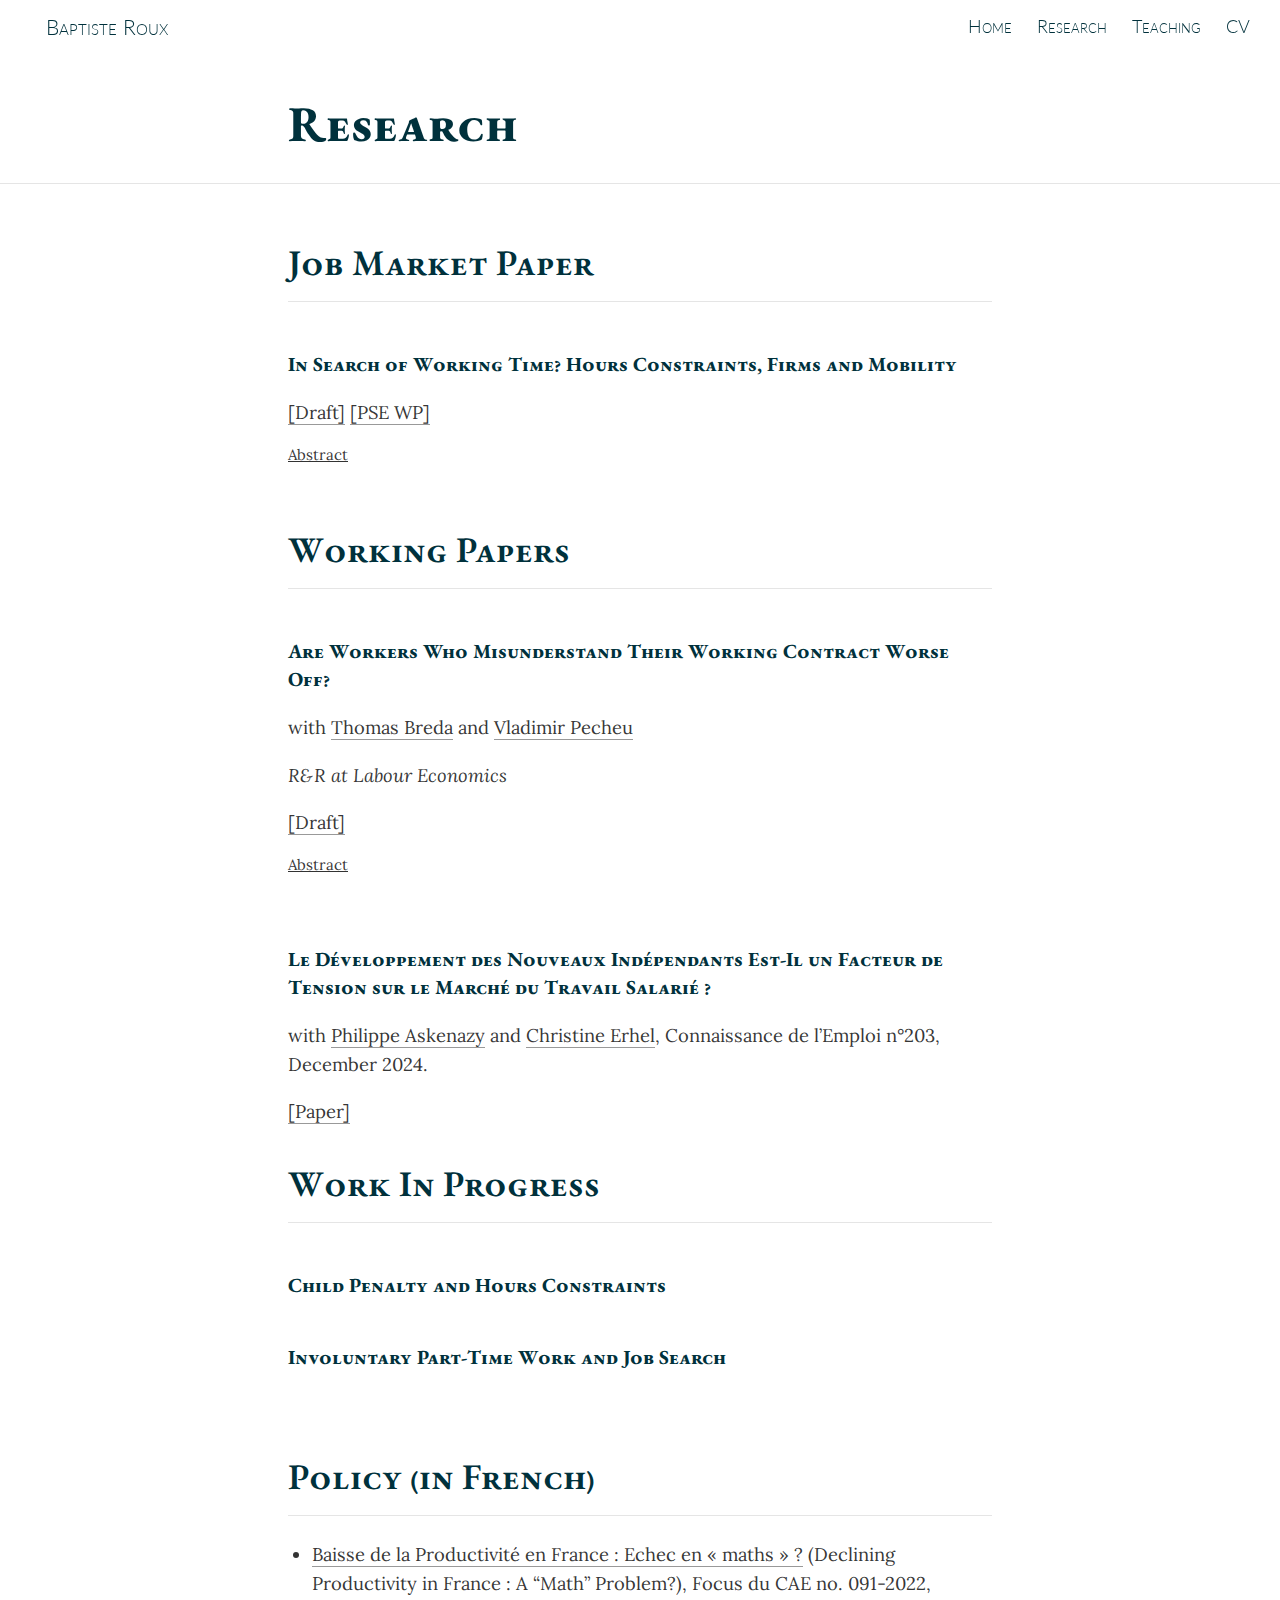
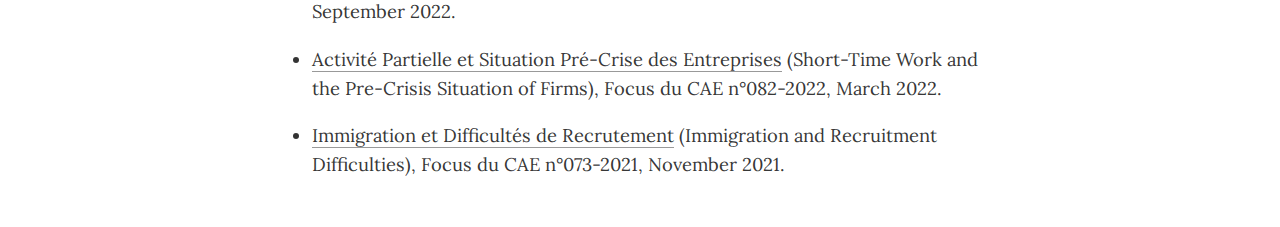
<file: docs/research.html>
<!DOCTYPE html>

<html xmlns="http://www.w3.org/1999/xhtml" lang="" xml:lang="">

<head>
  <meta charset="utf-8"/>
  <meta name="viewport" content="width=device-width, initial-scale=1"/>
  <meta http-equiv="X-UA-Compatible" content="IE=Edge,chrome=1"/>
  <meta name="generator" content="distill" />

  <style type="text/css">
  /* Hide doc at startup (prevent jankiness while JS renders/transforms) */
  body {
    visibility: hidden;
  }
  </style>

 <!--radix_placeholder_import_source-->
 <!--/radix_placeholder_import_source-->

<style type="text/css">code{white-space: pre;}</style>
<style type="text/css" data-origin="pandoc">
pre > code.sourceCode { white-space: pre; position: relative; }
pre > code.sourceCode > span { line-height: 1.25; }
pre > code.sourceCode > span:empty { height: 1.2em; }
.sourceCode { overflow: visible; }
code.sourceCode > span { color: inherit; text-decoration: inherit; }
div.sourceCode { margin: 1em 0; }
pre.sourceCode { margin: 0; }
@media screen {
div.sourceCode { overflow: auto; }
}
@media print {
pre > code.sourceCode { white-space: pre-wrap; }
pre > code.sourceCode > span { display: inline-block; text-indent: -5em; padding-left: 5em; }
}
pre.numberSource code
  { counter-reset: source-line 0; }
pre.numberSource code > span
  { position: relative; left: -4em; counter-increment: source-line; }
pre.numberSource code > span > a:first-child::before
  { content: counter(source-line);
    position: relative; left: -1em; text-align: right; vertical-align: baseline;
    border: none; display: inline-block;
    -webkit-touch-callout: none; -webkit-user-select: none;
    -khtml-user-select: none; -moz-user-select: none;
    -ms-user-select: none; user-select: none;
    padding: 0 4px; width: 4em;
    color: #aaaaaa;
  }
pre.numberSource { margin-left: 3em; border-left: 1px solid #aaaaaa;  padding-left: 4px; }
div.sourceCode
  { color: #00769e; background-color: #f1f3f5; }
@media screen {
pre > code.sourceCode > span > a:first-child::before { text-decoration: underline; }
}
code span { color: #00769e; } /* Normal */
code span.al { color: #ad0000; } /* Alert */
code span.an { color: #5e5e5e; } /* Annotation */
code span.at { color: #657422; } /* Attribute */
code span.bn { color: #ad0000; } /* BaseN */
code span.bu { } /* BuiltIn */
code span.cf { color: #00769e; } /* ControlFlow */
code span.ch { color: #20794d; } /* Char */
code span.cn { color: #8f5902; } /* Constant */
code span.co { color: #5e5e5e; } /* Comment */
code span.cv { color: #5e5e5e; font-style: italic; } /* CommentVar */
code span.do { color: #5e5e5e; font-style: italic; } /* Documentation */
code span.dt { color: #ad0000; } /* DataType */
code span.dv { color: #ad0000; } /* DecVal */
code span.er { color: #ad0000; } /* Error */
code span.ex { } /* Extension */
code span.fl { color: #ad0000; } /* Float */
code span.fu { color: #4758ab; } /* Function */
code span.im { } /* Import */
code span.in { color: #5e5e5e; } /* Information */
code span.kw { color: #00769e; } /* Keyword */
code span.op { color: #5e5e5e; } /* Operator */
code span.ot { color: #00769e; } /* Other */
code span.pp { color: #ad0000; } /* Preprocessor */
code span.sc { color: #5e5e5e; } /* SpecialChar */
code span.ss { color: #20794d; } /* SpecialString */
code span.st { color: #20794d; } /* String */
code span.va { color: #111111; } /* Variable */
code span.vs { color: #20794d; } /* VerbatimString */
code span.wa { color: #5e5e5e; font-style: italic; } /* Warning */
</style>


  <!--radix_placeholder_meta_tags-->
  <title>Baptiste Roux: Research</title>


  <link rel="icon" type="image/vnd.microsoft.icon" href="images/favicon.ico"/>


  <!--  https://developers.facebook.com/docs/sharing/webmasters#markup -->
  <meta property="og:title" content="Baptiste Roux: Research"/>
  <meta property="og:type" content="article"/>
  <meta property="og:locale" content="en_US"/>
  <meta property="og:site_name" content="Baptiste Roux"/>

  <!--  https://dev.twitter.com/cards/types/summary -->
  <meta property="twitter:card" content="summary"/>
  <meta property="twitter:title" content="Baptiste Roux: Research"/>

  <!--/radix_placeholder_meta_tags-->
  <!--radix_placeholder_rmarkdown_metadata-->

  <script type="text/json" id="radix-rmarkdown-metadata">
  {"type":"list","attributes":{"names":{"type":"character","attributes":{},"value":["title"]}},"value":[{"type":"character","attributes":{},"value":["Research"]}]}
  </script>
  <!--/radix_placeholder_rmarkdown_metadata-->
  <!--radix_placeholder_navigation_in_header-->
  <meta name="distill:offset" content=""/>

  <script type="application/javascript">

    window.headroom_prevent_pin = false;

    window.document.addEventListener("DOMContentLoaded", function (event) {

      // initialize headroom for banner
      var header = $('header').get(0);
      var headerHeight = header.offsetHeight;
      var headroom = new Headroom(header, {
        tolerance: 5,
        onPin : function() {
          if (window.headroom_prevent_pin) {
            window.headroom_prevent_pin = false;
            headroom.unpin();
          }
        }
      });
      headroom.init();
      if(window.location.hash)
        headroom.unpin();
      $(header).addClass('headroom--transition');

      // offset scroll location for banner on hash change
      // (see: https://github.com/WickyNilliams/headroom.js/issues/38)
      window.addEventListener("hashchange", function(event) {
        window.scrollTo(0, window.pageYOffset - (headerHeight + 25));
      });

      // responsive menu
      $('.distill-site-header').each(function(i, val) {
        var topnav = $(this);
        var toggle = topnav.find('.nav-toggle');
        toggle.on('click', function() {
          topnav.toggleClass('responsive');
        });
      });

      // nav dropdowns
      $('.nav-dropbtn').click(function(e) {
        $(this).next('.nav-dropdown-content').toggleClass('nav-dropdown-active');
        $(this).parent().siblings('.nav-dropdown')
           .children('.nav-dropdown-content').removeClass('nav-dropdown-active');
      });
      $("body").click(function(e){
        $('.nav-dropdown-content').removeClass('nav-dropdown-active');
      });
      $(".nav-dropdown").click(function(e){
        e.stopPropagation();
      });
    });
  </script>

  <style type="text/css">

  /* Theme (user-documented overrideables for nav appearance) */

  .distill-site-nav {
    color: rgba(255, 255, 255, 0.8);
    background-color: #0F2E3D;
    font-size: 15px;
    font-weight: 300;
  }

  .distill-site-nav a {
    color: inherit;
    text-decoration: none;
  }

  .distill-site-nav a:hover {
    color: white;
  }

  @media print {
    .distill-site-nav {
      display: none;
    }
  }

  .distill-site-header {

  }

  .distill-site-footer {

  }


  /* Site Header */

  .distill-site-header {
    width: 100%;
    box-sizing: border-box;
    z-index: 3;
  }

  .distill-site-header .nav-left {
    display: inline-block;
    margin-left: 8px;
  }

  @media screen and (max-width: 768px) {
    .distill-site-header .nav-left {
      margin-left: 0;
    }
  }


  .distill-site-header .nav-right {
    float: right;
    margin-right: 8px;
  }

  .distill-site-header a,
  .distill-site-header .title {
    display: inline-block;
    text-align: center;
    padding: 14px 10px 14px 10px;
  }

  .distill-site-header .title {
    font-size: 18px;
    min-width: 150px;
  }

  .distill-site-header .logo {
    padding: 0;
  }

  .distill-site-header .logo img {
    display: none;
    max-height: 20px;
    width: auto;
    margin-bottom: -4px;
  }

  .distill-site-header .nav-image img {
    max-height: 18px;
    width: auto;
    display: inline-block;
    margin-bottom: -3px;
  }



  @media screen and (min-width: 1000px) {
    .distill-site-header .logo img {
      display: inline-block;
    }
    .distill-site-header .nav-left {
      margin-left: 20px;
    }
    .distill-site-header .nav-right {
      margin-right: 20px;
    }
    .distill-site-header .title {
      padding-left: 12px;
    }
  }


  .distill-site-header .nav-toggle {
    display: none;
  }

  .nav-dropdown {
    display: inline-block;
    position: relative;
  }

  .nav-dropdown .nav-dropbtn {
    border: none;
    outline: none;
    color: rgba(255, 255, 255, 0.8);
    padding: 16px 10px;
    background-color: transparent;
    font-family: inherit;
    font-size: inherit;
    font-weight: inherit;
    margin: 0;
    margin-top: 1px;
    z-index: 2;
  }

  .nav-dropdown-content {
    display: none;
    position: absolute;
    background-color: white;
    min-width: 200px;
    border: 1px solid rgba(0,0,0,0.15);
    border-radius: 4px;
    box-shadow: 0px 8px 16px 0px rgba(0,0,0,0.1);
    z-index: 1;
    margin-top: 2px;
    white-space: nowrap;
    padding-top: 4px;
    padding-bottom: 4px;
  }

  .nav-dropdown-content hr {
    margin-top: 4px;
    margin-bottom: 4px;
    border: none;
    border-bottom: 1px solid rgba(0, 0, 0, 0.1);
  }

  .nav-dropdown-active {
    display: block;
  }

  .nav-dropdown-content a, .nav-dropdown-content .nav-dropdown-header {
    color: black;
    padding: 6px 24px;
    text-decoration: none;
    display: block;
    text-align: left;
  }

  .nav-dropdown-content .nav-dropdown-header {
    display: block;
    padding: 5px 24px;
    padding-bottom: 0;
    text-transform: uppercase;
    font-size: 14px;
    color: #999999;
    white-space: nowrap;
  }

  .nav-dropdown:hover .nav-dropbtn {
    color: white;
  }

  .nav-dropdown-content a:hover {
    background-color: #ddd;
    color: black;
  }

  .nav-right .nav-dropdown-content {
    margin-left: -45%;
    right: 0;
  }

  @media screen and (max-width: 768px) {
    .distill-site-header a, .distill-site-header .nav-dropdown  {display: none;}
    .distill-site-header a.nav-toggle {
      float: right;
      display: block;
    }
    .distill-site-header .title {
      margin-left: 0;
    }
    .distill-site-header .nav-right {
      margin-right: 0;
    }
    .distill-site-header {
      overflow: hidden;
    }
    .nav-right .nav-dropdown-content {
      margin-left: 0;
    }
  }


  @media screen and (max-width: 768px) {
    .distill-site-header.responsive {position: relative; min-height: 500px; }
    .distill-site-header.responsive a.nav-toggle {
      position: absolute;
      right: 0;
      top: 0;
    }
    .distill-site-header.responsive a,
    .distill-site-header.responsive .nav-dropdown {
      display: block;
      text-align: left;
    }
    .distill-site-header.responsive .nav-left,
    .distill-site-header.responsive .nav-right {
      width: 100%;
    }
    .distill-site-header.responsive .nav-dropdown {float: none;}
    .distill-site-header.responsive .nav-dropdown-content {position: relative;}
    .distill-site-header.responsive .nav-dropdown .nav-dropbtn {
      display: block;
      width: 100%;
      text-align: left;
    }
  }

  /* Site Footer */

  .distill-site-footer {
    width: 100%;
    overflow: hidden;
    box-sizing: border-box;
    z-index: 3;
    margin-top: 30px;
    padding-top: 30px;
    padding-bottom: 30px;
    text-align: center;
  }

  /* Headroom */

  d-title {
    padding-top: 6rem;
  }

  @media print {
    d-title {
      padding-top: 4rem;
    }
  }

  .headroom {
    z-index: 1000;
    position: fixed;
    top: 0;
    left: 0;
    right: 0;
  }

  .headroom--transition {
    transition: all .4s ease-in-out;
  }

  .headroom--unpinned {
    top: -100px;
  }

  .headroom--pinned {
    top: 0;
  }

  /* adjust viewport for navbar height */
  /* helps vertically center bootstrap (non-distill) content */
  .min-vh-100 {
    min-height: calc(100vh - 100px) !important;
  }

  </style>

  <script src="site_libs/jquery-3.6.0/jquery-3.6.0.min.js"></script>
  <link href="site_libs/font-awesome-6.5.2/css/all.min.css" rel="stylesheet"/>
  <link href="site_libs/font-awesome-6.5.2/css/v4-shims.min.css" rel="stylesheet"/>
  <script src="site_libs/headroom-0.9.4/headroom.min.js"></script>
  <!--/radix_placeholder_navigation_in_header-->
  <!--radix_placeholder_distill-->

  <style type="text/css">

  body {
    background-color: white;
  }

  .pandoc-table {
    width: 100%;
  }

  .pandoc-table>caption {
    margin-bottom: 10px;
  }

  .pandoc-table th:not([align]) {
    text-align: left;
  }

  .pagedtable-footer {
    font-size: 15px;
  }

  d-byline .byline {
    grid-template-columns: 2fr 2fr;
  }

  d-byline .byline h3 {
    margin-block-start: 1.5em;
  }

  d-byline .byline .authors-affiliations h3 {
    margin-block-start: 0.5em;
  }

  .authors-affiliations .orcid-id {
    width: 16px;
    height:16px;
    margin-left: 4px;
    margin-right: 4px;
    vertical-align: middle;
    padding-bottom: 2px;
  }

  d-title .dt-tags {
    margin-top: 1em;
    grid-column: text;
  }

  .dt-tags .dt-tag {
    text-decoration: none;
    display: inline-block;
    color: rgba(0,0,0,0.6);
    padding: 0em 0.4em;
    margin-right: 0.5em;
    margin-bottom: 0.4em;
    font-size: 70%;
    border: 1px solid rgba(0,0,0,0.2);
    border-radius: 3px;
    text-transform: uppercase;
    font-weight: 500;
  }

  d-article table.gt_table td,
  d-article table.gt_table th {
    border-bottom: none;
    font-size: 100%;
  }

  .html-widget {
    margin-bottom: 2.0em;
  }

  .l-screen-inset {
    padding-right: 16px;
  }

  .l-screen .caption {
    margin-left: 10px;
  }

  .shaded {
    background: rgb(247, 247, 247);
    padding-top: 20px;
    padding-bottom: 20px;
    border-top: 1px solid rgba(0, 0, 0, 0.1);
    border-bottom: 1px solid rgba(0, 0, 0, 0.1);
  }

  .shaded .html-widget {
    margin-bottom: 0;
    border: 1px solid rgba(0, 0, 0, 0.1);
  }

  .shaded .shaded-content {
    background: white;
  }

  .text-output {
    margin-top: 0;
    line-height: 1.5em;
  }

  .hidden {
    display: none !important;
  }

  hr.section-separator {
    border: none;
    border-top: 1px solid rgba(0, 0, 0, 0.1);
    margin: 0px;
  }


  d-byline {
    border-top: none;
  }

  d-article {
    padding-top: 2.5rem;
    padding-bottom: 30px;
    border-top: none;
  }

  d-appendix {
    padding-top: 30px;
  }

  d-article>p>img {
    width: 100%;
  }

  d-article h2 {
    margin: 1rem 0 1.5rem 0;
  }

  d-article h3 {
    margin-top: 1.5rem;
  }

  d-article iframe {
    border: 1px solid rgba(0, 0, 0, 0.1);
    margin-bottom: 2.0em;
    width: 100%;
  }

  /* Tweak code blocks */

  d-article div.sourceCode code,
  d-article pre code {
    font-family: Consolas, Monaco, 'Andale Mono', 'Ubuntu Mono', monospace;
  }

  d-article pre,
  d-article div.sourceCode,
  d-article div.sourceCode pre {
    overflow: auto;
  }

  d-article div.sourceCode {
    background-color: white;
  }

  d-article div.sourceCode pre {
    padding-left: 10px;
    font-size: 12px;
    border-left: 2px solid rgba(0,0,0,0.1);
  }

  d-article pre {
    font-size: 12px;
    color: black;
    background: none;
    margin-top: 0;
    text-align: left;
    white-space: pre;
    word-spacing: normal;
    word-break: normal;
    word-wrap: normal;
    line-height: 1.5;

    -moz-tab-size: 4;
    -o-tab-size: 4;
    tab-size: 4;

    -webkit-hyphens: none;
    -moz-hyphens: none;
    -ms-hyphens: none;
    hyphens: none;
  }

  d-article pre a {
    border-bottom: none;
  }

  d-article pre a:hover {
    border-bottom: none;
    text-decoration: underline;
  }

  d-article details {
    grid-column: text;
    margin-bottom: 0.8em;
  }

  @media(min-width: 768px) {

  d-article pre,
  d-article div.sourceCode,
  d-article div.sourceCode pre {
    overflow: visible !important;
  }

  d-article div.sourceCode pre {
    padding-left: 18px;
    font-size: 14px;
  }

  /* tweak for Pandoc numbered line within distill */
  d-article pre.numberSource code > span {
      left: -2em;
  }

  d-article pre {
    font-size: 14px;
  }

  }

  figure img.external {
    background: white;
    border: 1px solid rgba(0, 0, 0, 0.1);
    box-shadow: 0 1px 8px rgba(0, 0, 0, 0.1);
    padding: 18px;
    box-sizing: border-box;
  }

  /* CSS for d-contents */

  .d-contents {
    grid-column: text;
    color: rgba(0,0,0,0.8);
    font-size: 0.9em;
    padding-bottom: 1em;
    margin-bottom: 1em;
    padding-bottom: 0.5em;
    margin-bottom: 1em;
    padding-left: 0.25em;
    justify-self: start;
  }

  @media(min-width: 1000px) {
    .d-contents.d-contents-float {
      height: 0;
      grid-column-start: 1;
      grid-column-end: 4;
      justify-self: center;
      padding-right: 3em;
      padding-left: 2em;
    }
  }

  .d-contents nav h3 {
    font-size: 18px;
    margin-top: 0;
    margin-bottom: 1em;
  }

  .d-contents li {
    list-style-type: none
  }

  .d-contents nav > ul {
    padding-left: 0;
  }

  .d-contents ul {
    padding-left: 1em
  }

  .d-contents nav ul li {
    margin-top: 0.6em;
    margin-bottom: 0.2em;
  }

  .d-contents nav a {
    font-size: 13px;
    border-bottom: none;
    text-decoration: none
    color: rgba(0, 0, 0, 0.8);
  }

  .d-contents nav a:hover {
    text-decoration: underline solid rgba(0, 0, 0, 0.6)
  }

  .d-contents nav > ul > li > a {
    font-weight: 600;
  }

  .d-contents nav > ul > li > ul {
    font-weight: inherit;
  }

  .d-contents nav > ul > li > ul > li {
    margin-top: 0.2em;
  }


  .d-contents nav ul {
    margin-top: 0;
    margin-bottom: 0.25em;
  }

  .d-article-with-toc h2:nth-child(2) {
    margin-top: 0;
  }


  /* Figure */

  .figure {
    position: relative;
    margin-bottom: 2.5em;
    margin-top: 1.5em;
  }

  .figure .caption {
    color: rgba(0, 0, 0, 0.6);
    font-size: 12px;
    line-height: 1.5em;
  }

  .figure img.external {
    background: white;
    border: 1px solid rgba(0, 0, 0, 0.1);
    box-shadow: 0 1px 8px rgba(0, 0, 0, 0.1);
    padding: 18px;
    box-sizing: border-box;
  }

  .figure .caption a {
    color: rgba(0, 0, 0, 0.6);
  }

  .figure .caption b,
  .figure .caption strong, {
    font-weight: 600;
    color: rgba(0, 0, 0, 1.0);
  }

  /* Citations */

  d-article .citation {
    color: inherit;
    cursor: inherit;
  }

  div.hanging-indent{
    margin-left: 1em; text-indent: -1em;
  }

  /* Citation hover box */

  .tippy-box[data-theme~=light-border] {
    background-color: rgba(250, 250, 250, 0.95);
  }

  .tippy-content > p {
    margin-bottom: 0;
    padding: 2px;
  }


  /* Tweak 1000px media break to show more text */

  @media(min-width: 1000px) {
    .base-grid,
    distill-header,
    d-title,
    d-abstract,
    d-article,
    d-appendix,
    distill-appendix,
    d-byline,
    d-footnote-list,
    d-citation-list,
    distill-footer {
      grid-template-columns: [screen-start] 1fr [page-start kicker-start] 80px [middle-start] 50px [text-start kicker-end] 65px 65px 65px 65px 65px 65px 65px 65px [text-end gutter-start] 65px [middle-end] 65px [page-end gutter-end] 1fr [screen-end];
      grid-column-gap: 16px;
    }

    .grid {
      grid-column-gap: 16px;
    }

    d-article {
      font-size: 1.06rem;
      line-height: 1.7em;
    }
    figure .caption, .figure .caption, figure figcaption {
      font-size: 13px;
    }
  }

  @media(min-width: 1180px) {
    .base-grid,
    distill-header,
    d-title,
    d-abstract,
    d-article,
    d-appendix,
    distill-appendix,
    d-byline,
    d-footnote-list,
    d-citation-list,
    distill-footer {
      grid-template-columns: [screen-start] 1fr [page-start kicker-start] 60px [middle-start] 60px [text-start kicker-end] 60px 60px 60px 60px 60px 60px 60px 60px [text-end gutter-start] 60px [middle-end] 60px [page-end gutter-end] 1fr [screen-end];
      grid-column-gap: 32px;
    }

    .grid {
      grid-column-gap: 32px;
    }
  }


  /* Get the citation styles for the appendix (not auto-injected on render since
     we do our own rendering of the citation appendix) */

  d-appendix .citation-appendix,
  .d-appendix .citation-appendix {
    font-size: 11px;
    line-height: 15px;
    border-left: 1px solid rgba(0, 0, 0, 0.1);
    padding-left: 18px;
    border: 1px solid rgba(0,0,0,0.1);
    background: rgba(0, 0, 0, 0.02);
    padding: 10px 18px;
    border-radius: 3px;
    color: rgba(150, 150, 150, 1);
    overflow: hidden;
    margin-top: -12px;
    white-space: pre-wrap;
    word-wrap: break-word;
  }

  /* Include appendix styles here so they can be overridden */

  d-appendix {
    contain: layout style;
    font-size: 0.8em;
    line-height: 1.7em;
    margin-top: 60px;
    margin-bottom: 0;
    border-top: 1px solid rgba(0, 0, 0, 0.1);
    color: rgba(0,0,0,0.5);
    padding-top: 60px;
    padding-bottom: 48px;
  }

  d-appendix h3 {
    grid-column: page-start / text-start;
    font-size: 15px;
    font-weight: 500;
    margin-top: 1em;
    margin-bottom: 0;
    color: rgba(0,0,0,0.65);
  }

  d-appendix h3 + * {
    margin-top: 1em;
  }

  d-appendix ol {
    padding: 0 0 0 15px;
  }

  @media (min-width: 768px) {
    d-appendix ol {
      padding: 0 0 0 30px;
      margin-left: -30px;
    }
  }

  d-appendix li {
    margin-bottom: 1em;
  }

  d-appendix a {
    color: rgba(0, 0, 0, 0.6);
  }

  d-appendix > * {
    grid-column: text;
  }

  d-appendix > d-footnote-list,
  d-appendix > d-citation-list,
  d-appendix > distill-appendix {
    grid-column: screen;
  }

  /* Include footnote styles here so they can be overridden */

  d-footnote-list {
    contain: layout style;
  }

  d-footnote-list > * {
    grid-column: text;
  }

  d-footnote-list a.footnote-backlink {
    color: rgba(0,0,0,0.3);
    padding-left: 0.5em;
  }



  /* Anchor.js */

  .anchorjs-link {
    /*transition: all .25s linear; */
    text-decoration: none;
    border-bottom: none;
  }
  *:hover > .anchorjs-link {
    margin-left: -1.125em !important;
    text-decoration: none;
    border-bottom: none;
  }

  /* Social footer */

  .social_footer {
    margin-top: 30px;
    margin-bottom: 0;
    color: rgba(0,0,0,0.67);
  }

  .disqus-comments {
    margin-right: 30px;
  }

  .disqus-comment-count {
    border-bottom: 1px solid rgba(0, 0, 0, 0.4);
    cursor: pointer;
  }

  #disqus_thread {
    margin-top: 30px;
  }

  .article-sharing a {
    border-bottom: none;
    margin-right: 8px;
  }

  .article-sharing a:hover {
    border-bottom: none;
  }

  .sidebar-section.subscribe {
    font-size: 12px;
    line-height: 1.6em;
  }

  .subscribe p {
    margin-bottom: 0.5em;
  }


  .article-footer .subscribe {
    font-size: 15px;
    margin-top: 45px;
  }


  .sidebar-section.custom {
    font-size: 12px;
    line-height: 1.6em;
  }

  .custom p {
    margin-bottom: 0.5em;
  }

  /* Styles for listing layout (hide title) */
  .layout-listing d-title, .layout-listing .d-title {
    display: none;
  }

  /* Styles for posts lists (not auto-injected) */


  .posts-with-sidebar {
    padding-left: 45px;
    padding-right: 45px;
  }

  .posts-list .description h2,
  .posts-list .description p {
    font-family: -apple-system, BlinkMacSystemFont, "Segoe UI", Roboto, Oxygen, Ubuntu, Cantarell, "Fira Sans", "Droid Sans", "Helvetica Neue", Arial, sans-serif;
  }

  .posts-list .description h2 {
    font-weight: 700;
    border-bottom: none;
    padding-bottom: 0;
  }

  .posts-list h2.post-tag {
    border-bottom: 1px solid rgba(0, 0, 0, 0.2);
    padding-bottom: 12px;
  }
  .posts-list {
    margin-top: 60px;
    margin-bottom: 24px;
  }

  .posts-list .post-preview {
    text-decoration: none;
    overflow: hidden;
    display: block;
    border-bottom: 1px solid rgba(0, 0, 0, 0.1);
    padding: 24px 0;
  }

  .post-preview-last {
    border-bottom: none !important;
  }

  .posts-list .posts-list-caption {
    grid-column: screen;
    font-weight: 400;
  }

  .posts-list .post-preview h2 {
    margin: 0 0 6px 0;
    line-height: 1.2em;
    font-style: normal;
    font-size: 24px;
  }

  .posts-list .post-preview p {
    margin: 0 0 12px 0;
    line-height: 1.4em;
    font-size: 16px;
  }

  .posts-list .post-preview .thumbnail {
    box-sizing: border-box;
    margin-bottom: 24px;
    position: relative;
    max-width: 500px;
  }
  .posts-list .post-preview img {
    width: 100%;
    display: block;
  }

  .posts-list .metadata {
    font-size: 12px;
    line-height: 1.4em;
    margin-bottom: 18px;
  }

  .posts-list .metadata > * {
    display: inline-block;
  }

  .posts-list .metadata .publishedDate {
    margin-right: 2em;
  }

  .posts-list .metadata .dt-authors {
    display: block;
    margin-top: 0.3em;
    margin-right: 2em;
  }

  .posts-list .dt-tags {
    display: block;
    line-height: 1em;
  }

  .posts-list .dt-tags .dt-tag {
    display: inline-block;
    color: rgba(0,0,0,0.6);
    padding: 0.3em 0.4em;
    margin-right: 0.2em;
    margin-bottom: 0.4em;
    font-size: 60%;
    border: 1px solid rgba(0,0,0,0.2);
    border-radius: 3px;
    text-transform: uppercase;
    font-weight: 500;
  }

  .posts-list img {
    opacity: 1;
  }

  .posts-list img[data-src] {
    opacity: 0;
  }

  .posts-more {
    clear: both;
  }


  .posts-sidebar {
    font-size: 16px;
  }

  .posts-sidebar h3 {
    font-size: 16px;
    margin-top: 0;
    margin-bottom: 0.5em;
    font-weight: 400;
    text-transform: uppercase;
  }

  .sidebar-section {
    margin-bottom: 30px;
  }

  .categories ul {
    list-style-type: none;
    margin: 0;
    padding: 0;
  }

  .categories li {
    color: rgba(0, 0, 0, 0.8);
    margin-bottom: 0;
  }

  .categories li>a {
    border-bottom: none;
  }

  .categories li>a:hover {
    border-bottom: 1px solid rgba(0, 0, 0, 0.4);
  }

  .categories .active {
    font-weight: 600;
  }

  .categories .category-count {
    color: rgba(0, 0, 0, 0.4);
  }


  @media(min-width: 768px) {
    .posts-list .post-preview h2 {
      font-size: 26px;
    }
    .posts-list .post-preview .thumbnail {
      float: right;
      width: 30%;
      margin-bottom: 0;
    }
    .posts-list .post-preview .description {
      float: left;
      width: 45%;
    }
    .posts-list .post-preview .metadata {
      float: left;
      width: 20%;
      margin-top: 8px;
    }
    .posts-list .post-preview p {
      margin: 0 0 12px 0;
      line-height: 1.5em;
      font-size: 16px;
    }
    .posts-with-sidebar .posts-list {
      float: left;
      width: 75%;
    }
    .posts-with-sidebar .posts-sidebar {
      float: right;
      width: 20%;
      margin-top: 60px;
      padding-top: 24px;
      padding-bottom: 24px;
    }
  }


  /* Improve display for browsers without grid (IE/Edge <= 15) */

  .downlevel {
    line-height: 1.6em;
    font-family: -apple-system, BlinkMacSystemFont, "Segoe UI", Roboto, Oxygen, Ubuntu, Cantarell, "Fira Sans", "Droid Sans", "Helvetica Neue", Arial, sans-serif;
    margin: 0;
  }

  .downlevel .d-title {
    padding-top: 6rem;
    padding-bottom: 1.5rem;
  }

  .downlevel .d-title h1 {
    font-size: 50px;
    font-weight: 700;
    line-height: 1.1em;
    margin: 0 0 0.5rem;
  }

  .downlevel .d-title p {
    font-weight: 300;
    font-size: 1.2rem;
    line-height: 1.55em;
    margin-top: 0;
  }

  .downlevel .d-byline {
    padding-top: 0.8em;
    padding-bottom: 0.8em;
    font-size: 0.8rem;
    line-height: 1.8em;
  }

  .downlevel .section-separator {
    border: none;
    border-top: 1px solid rgba(0, 0, 0, 0.1);
  }

  .downlevel .d-article {
    font-size: 1.06rem;
    line-height: 1.7em;
    padding-top: 1rem;
    padding-bottom: 2rem;
  }


  .downlevel .d-appendix {
    padding-left: 0;
    padding-right: 0;
    max-width: none;
    font-size: 0.8em;
    line-height: 1.7em;
    margin-bottom: 0;
    color: rgba(0,0,0,0.5);
    padding-top: 40px;
    padding-bottom: 48px;
  }

  .downlevel .footnotes ol {
    padding-left: 13px;
  }

  .downlevel .base-grid,
  .downlevel .distill-header,
  .downlevel .d-title,
  .downlevel .d-abstract,
  .downlevel .d-article,
  .downlevel .d-appendix,
  .downlevel .distill-appendix,
  .downlevel .d-byline,
  .downlevel .d-footnote-list,
  .downlevel .d-citation-list,
  .downlevel .distill-footer,
  .downlevel .appendix-bottom,
  .downlevel .posts-container {
    padding-left: 40px;
    padding-right: 40px;
  }

  @media(min-width: 768px) {
    .downlevel .base-grid,
    .downlevel .distill-header,
    .downlevel .d-title,
    .downlevel .d-abstract,
    .downlevel .d-article,
    .downlevel .d-appendix,
    .downlevel .distill-appendix,
    .downlevel .d-byline,
    .downlevel .d-footnote-list,
    .downlevel .d-citation-list,
    .downlevel .distill-footer,
    .downlevel .appendix-bottom,
    .downlevel .posts-container {
    padding-left: 150px;
    padding-right: 150px;
    max-width: 900px;
  }
  }

  .downlevel pre code {
    display: block;
    border-left: 2px solid rgba(0, 0, 0, .1);
    padding: 0 0 0 20px;
    font-size: 14px;
  }

  .downlevel code, .downlevel pre {
    color: black;
    background: none;
    font-family: Consolas, Monaco, 'Andale Mono', 'Ubuntu Mono', monospace;
    text-align: left;
    white-space: pre;
    word-spacing: normal;
    word-break: normal;
    word-wrap: normal;
    line-height: 1.5;

    -moz-tab-size: 4;
    -o-tab-size: 4;
    tab-size: 4;

    -webkit-hyphens: none;
    -moz-hyphens: none;
    -ms-hyphens: none;
    hyphens: none;
  }

  .downlevel .posts-list .post-preview {
    color: inherit;
  }



  </style>

  <script type="application/javascript">

  function is_downlevel_browser() {
    if (bowser.isUnsupportedBrowser({ msie: "12", msedge: "16"},
                                   window.navigator.userAgent)) {
      return true;
    } else {
      return window.load_distill_framework === undefined;
    }
  }

  // show body when load is complete
  function on_load_complete() {

    // add anchors
    if (window.anchors) {
      window.anchors.options.placement = 'left';
      window.anchors.add('d-article > h2, d-article > h3, d-article > h4, d-article > h5');
    }


    // set body to visible
    document.body.style.visibility = 'visible';

    // force redraw for leaflet widgets
    if (window.HTMLWidgets) {
      var maps = window.HTMLWidgets.findAll(".leaflet");
      $.each(maps, function(i, el) {
        var map = this.getMap();
        map.invalidateSize();
        map.eachLayer(function(layer) {
          if (layer instanceof L.TileLayer)
            layer.redraw();
        });
      });
    }

    // trigger 'shown' so htmlwidgets resize
    $('d-article').trigger('shown');
  }

  function init_distill() {

    init_common();

    // create front matter
    var front_matter = $('<d-front-matter></d-front-matter>');
    $('#distill-front-matter').wrap(front_matter);

    // create d-title
    $('.d-title').changeElementType('d-title');

    // separator
    var separator = '<hr class="section-separator" style="clear: both"/>';
    // prepend separator above appendix
    $('.d-byline').before(separator);
    $('.d-article').before(separator);

    // create d-byline
    var byline = $('<d-byline></d-byline>');
    $('.d-byline').replaceWith(byline);

    // create d-article
    var article = $('<d-article></d-article>');
    $('.d-article').wrap(article).children().unwrap();

    // move posts container into article
    $('.posts-container').appendTo($('d-article'));

    // create d-appendix
    $('.d-appendix').changeElementType('d-appendix');

    // flag indicating that we have appendix items
    var appendix = $('.appendix-bottom').children('h3').length > 0;

    // replace footnotes with <d-footnote>
    $('.footnote-ref').each(function(i, val) {
      appendix = true;
      var href = $(this).attr('href');
      var id = href.replace('#', '');
      var fn = $('#' + id);
      var fn_p = $('#' + id + '>p');
      fn_p.find('.footnote-back').remove();
      var text = fn_p.html();
      var dtfn = $('<d-footnote></d-footnote>');
      dtfn.html(text);
      $(this).replaceWith(dtfn);
    });
    // remove footnotes
    $('.footnotes').remove();

    // move refs into #references-listing
    $('#references-listing').replaceWith($('#refs'));

    $('h1.appendix, h2.appendix').each(function(i, val) {
      $(this).changeElementType('h3');
    });
    $('h3.appendix').each(function(i, val) {
      var id = $(this).attr('id');
      $('.d-contents a[href="#' + id + '"]').parent().remove();
      appendix = true;
      $(this).nextUntil($('h1, h2, h3')).addBack().appendTo($('d-appendix'));
    });

    // show d-appendix if we have appendix content
    $("d-appendix").css('display', appendix ? 'grid' : 'none');

    // localize layout chunks to just output
    $('.layout-chunk').each(function(i, val) {

      // capture layout
      var layout = $(this).attr('data-layout');

      // apply layout to markdown level block elements
      var elements = $(this).children().not('details, div.sourceCode, pre, script');
      elements.each(function(i, el) {
        var layout_div = $('<div class="' + layout + '"></div>');
        if (layout_div.hasClass('shaded')) {
          var shaded_content = $('<div class="shaded-content"></div>');
          $(this).wrap(shaded_content);
          $(this).parent().wrap(layout_div);
        } else {
          $(this).wrap(layout_div);
        }
      });


      // unwrap the layout-chunk div
      $(this).children().unwrap();
    });

    // remove code block used to force  highlighting css
    $('.distill-force-highlighting-css').parent().remove();

    // remove empty line numbers inserted by pandoc when using a
    // custom syntax highlighting theme, except when numbering line
    // in code chunk
    $('pre:not(.numberLines) code.sourceCode a:empty').remove();

    // load distill framework
    load_distill_framework();

    // wait for window.distillRunlevel == 4 to do post processing
    function distill_post_process() {

      if (!window.distillRunlevel || window.distillRunlevel < 4)
        return;

      // hide author/affiliations entirely if we have no authors
      var front_matter = JSON.parse($("#distill-front-matter").html());
      var have_authors = front_matter.authors && front_matter.authors.length > 0;
      if (!have_authors)
        $('d-byline').addClass('hidden');

      // article with toc class
      $('.d-contents').parent().addClass('d-article-with-toc');

      // strip links that point to #
      $('.authors-affiliations').find('a[href="#"]').removeAttr('href');

      // add orcid ids
      $('.authors-affiliations').find('.author').each(function(i, el) {
        var orcid_id = front_matter.authors[i].orcidID;
        var author_name = front_matter.authors[i].author
        if (orcid_id) {
          var a = $('<a></a>');
          a.attr('href', 'https://orcid.org/' + orcid_id);
          var img = $('<img></img>');
          img.addClass('orcid-id');
          img.attr('alt', author_name ? 'ORCID ID for ' + author_name : 'ORCID ID');
          img.attr('src','[data-uri]');
          a.append(img);
          $(this).append(a);
        }
      });

      // hide elements of author/affiliations grid that have no value
      function hide_byline_column(caption) {
        $('d-byline').find('h3:contains("' + caption + '")').parent().css('visibility', 'hidden');
      }

      // affiliations
      var have_affiliations = false;
      for (var i = 0; i<front_matter.authors.length; ++i) {
        var author = front_matter.authors[i];
        if (author.affiliation !== "&nbsp;") {
          have_affiliations = true;
          break;
        }
      }
      if (!have_affiliations)
        $('d-byline').find('h3:contains("Affiliations")').css('visibility', 'hidden');

      // published date
      if (!front_matter.publishedDate)
        hide_byline_column("Published");

      // document object identifier
      var doi = $('d-byline').find('h3:contains("DOI")');
      var doi_p = doi.next().empty();
      if (!front_matter.doi) {
        // if we have a citation and valid citationText then link to that
        if ($('#citation').length > 0 && front_matter.citationText) {
          doi.html('Citation');
          $('<a href="#citation"></a>')
            .text(front_matter.citationText)
            .appendTo(doi_p);
        } else {
          hide_byline_column("DOI");
        }
      } else {
        $('<a></a>')
           .attr('href', "https://doi.org/" + front_matter.doi)
           .html(front_matter.doi)
           .appendTo(doi_p);
      }

       // change plural form of authors/affiliations
      if (front_matter.authors.length === 1) {
        var grid = $('.authors-affiliations');
        grid.children('h3:contains("Authors")').text('Author');
        grid.children('h3:contains("Affiliations")').text('Affiliation');
      }

      // remove d-appendix and d-footnote-list local styles
      $('d-appendix > style:first-child').remove();
      $('d-footnote-list > style:first-child').remove();

      // move appendix-bottom entries to the bottom
      $('.appendix-bottom').appendTo('d-appendix').children().unwrap();
      $('.appendix-bottom').remove();

      // hoverable references
      $('span.citation[data-cites]').each(function() {
        const citeChild = $(this).children()[0]
        // Do not process if @xyz has been used without escaping and without bibliography activated
        // https://github.com/rstudio/distill/issues/466
        if (citeChild === undefined) return true

        if (citeChild.nodeName == "D-FOOTNOTE") {
          var fn = citeChild
          $(this).html(fn.shadowRoot.querySelector("sup"))
          $(this).id = fn.id
          fn.remove()
        }
        var refs = $(this).attr('data-cites').split(" ");
        var refHtml = refs.map(function(ref) {
          // Could use CSS.escape too here, we insure backward compatibility in navigator
          return "<p>" + $('div[id="ref-' + ref + '"]').html() + "</p>";
        }).join("\n");
        window.tippy(this, {
          allowHTML: true,
          content: refHtml,
          maxWidth: 500,
          interactive: true,
          interactiveBorder: 10,
          theme: 'light-border',
          placement: 'bottom-start'
        });
      });

      // fix footnotes in tables (#411)
      // replacing broken distill.pub feature
      $('table d-footnote').each(function() {
        // we replace internal showAtNode methode which is triggered when hovering a footnote
        this.hoverBox.showAtNode = function(node) {
          // ported from https://github.com/distillpub/template/pull/105/files
          calcOffset = function(elem) {
              let x = elem.offsetLeft;
              let y = elem.offsetTop;
              // Traverse upwards until an `absolute` element is found or `elem`
              // becomes null.
              while (elem = elem.offsetParent && elem.style.position != 'absolute') {
                  x += elem.offsetLeft;
                  y += elem.offsetTop;
              }

              return { left: x, top: y };
          }
          // https://developer.mozilla.org/en-US/docs/Web/API/HTMLElement/offsetTop
          const bbox = node.getBoundingClientRect();
          const offset = calcOffset(node);
          this.show([offset.left + bbox.width, offset.top + bbox.height]);
        }
      })

      // clear polling timer
      clearInterval(tid);

      // show body now that everything is ready
      on_load_complete();
    }

    var tid = setInterval(distill_post_process, 50);
    distill_post_process();

  }

  function init_downlevel() {

    init_common();

     // insert hr after d-title
    $('.d-title').after($('<hr class="section-separator"/>'));

    // check if we have authors
    var front_matter = JSON.parse($("#distill-front-matter").html());
    var have_authors = front_matter.authors && front_matter.authors.length > 0;

    // manage byline/border
    if (!have_authors)
      $('.d-byline').remove();
    $('.d-byline').after($('<hr class="section-separator"/>'));
    $('.d-byline a').remove();

    // remove toc
    $('.d-contents').remove();

    // move appendix elements
    $('h1.appendix, h2.appendix').each(function(i, val) {
      $(this).changeElementType('h3');
    });
    $('h3.appendix').each(function(i, val) {
      $(this).nextUntil($('h1, h2, h3')).addBack().appendTo($('.d-appendix'));
    });


    // inject headers into references and footnotes
    var refs_header = $('<h3></h3>');
    refs_header.text('References');
    $('#refs').prepend(refs_header);

    var footnotes_header = $('<h3></h3');
    footnotes_header.text('Footnotes');
    $('.footnotes').children('hr').first().replaceWith(footnotes_header);

    // move appendix-bottom entries to the bottom
    $('.appendix-bottom').appendTo('.d-appendix').children().unwrap();
    $('.appendix-bottom').remove();

    // remove appendix if it's empty
    if ($('.d-appendix').children().length === 0)
      $('.d-appendix').remove();

    // prepend separator above appendix
    $('.d-appendix').before($('<hr class="section-separator" style="clear: both"/>'));

    // trim code
    $('pre>code').each(function(i, val) {
      $(this).html($.trim($(this).html()));
    });

    // move posts-container right before article
    $('.posts-container').insertBefore($('.d-article'));

    $('body').addClass('downlevel');

    on_load_complete();
  }


  function init_common() {

    // jquery plugin to change element types
    (function($) {
      $.fn.changeElementType = function(newType) {
        var attrs = {};

        $.each(this[0].attributes, function(idx, attr) {
          attrs[attr.nodeName] = attr.nodeValue;
        });

        this.replaceWith(function() {
          return $("<" + newType + "/>", attrs).append($(this).contents());
        });
      };
    })(jQuery);

    // prevent underline for linked images
    $('a > img').parent().css({'border-bottom' : 'none'});

    // mark non-body figures created by knitr chunks as 100% width
    $('.layout-chunk').each(function(i, val) {
      var figures = $(this).find('img, .html-widget');
      // ignore leaflet img layers (#106)
      figures = figures.filter(':not(img[class*="leaflet"])')
      if ($(this).attr('data-layout') !== "l-body") {
        figures.css('width', '100%');
      } else {
        figures.css('max-width', '100%');
        figures.filter("[width]").each(function(i, val) {
          var fig = $(this);
          fig.css('width', fig.attr('width') + 'px');
        });

      }
    });

    // auto-append index.html to post-preview links in file: protocol
    // and in rstudio ide preview
    $('.post-preview').each(function(i, val) {
      if (window.location.protocol === "file:")
        $(this).attr('href', $(this).attr('href') + "index.html");
    });

    // get rid of index.html references in header
    if (window.location.protocol !== "file:") {
      $('.distill-site-header a[href]').each(function(i,val) {
        $(this).attr('href', $(this).attr('href').replace(/^index[.]html/, "./"));
      });
    }

    // add class to pandoc style tables
    $('tr.header').parent('thead').parent('table').addClass('pandoc-table');
    $('.kable-table').children('table').addClass('pandoc-table');

    // add figcaption style to table captions
    $('caption').parent('table').addClass("figcaption");

    // initialize posts list
    if (window.init_posts_list)
      window.init_posts_list();

    // implmement disqus comment link
    $('.disqus-comment-count').click(function() {
      window.headroom_prevent_pin = true;
      $('#disqus_thread').toggleClass('hidden');
      if (!$('#disqus_thread').hasClass('hidden')) {
        var offset = $(this).offset();
        $(window).resize();
        $('html, body').animate({
          scrollTop: offset.top - 35
        });
      }
    });
  }

  document.addEventListener('DOMContentLoaded', function() {
    if (is_downlevel_browser())
      init_downlevel();
    else
      window.addEventListener('WebComponentsReady', init_distill);
  });

  </script>

  <style type="text/css">
  /* base variables */

  /* Edit the CSS properties in this file to create a custom
     Distill theme. Only edit values in the right column
     for each row; values shown are the CSS defaults.
     To return any property to the default,
     you may set its value to: unset
     All rows must end with a semi-colon.                      */

  /* Optional: embed custom fonts here with `@import`          */
  /* This must remain at the top of this file.                 */



  html {
    /*-- Main font sizes --*/
    --title-size:      50px;
    --body-size:       1.06rem;
    --code-size:       14px;
    --aside-size:      12px;
    --fig-cap-size:    13px;
    /*-- Main font colors --*/
    --title-color:     #000000;
    --header-color:    rgba(0, 0, 0, 0.8);
    --body-color:      rgba(0, 0, 0, 0.8);
    --aside-color:     rgba(0, 0, 0, 0.6);
    --fig-cap-color:   rgba(0, 0, 0, 0.6);
    /*-- Specify custom fonts ~~~ must be imported above   --*/
    --heading-font:    sans-serif;
    --mono-font:       monospace;
    --body-font:       sans-serif;
    --navbar-font:     sans-serif;  /* websites + blogs only */
  }

  /*-- ARTICLE METADATA --*/
  d-byline {
    --heading-size:    0.6rem;
    --heading-color:   rgba(0, 0, 0, 0.5);
    --body-size:       0.8rem;
    --body-color:      rgba(0, 0, 0, 0.8);
  }

  /*-- ARTICLE TABLE OF CONTENTS --*/
  .d-contents {
    --heading-size:    18px;
    --contents-size:   13px;
  }

  /*-- ARTICLE APPENDIX --*/
  d-appendix {
    --heading-size:    15px;
    --heading-color:   rgba(0, 0, 0, 0.65);
    --text-size:       0.8em;
    --text-color:      rgba(0, 0, 0, 0.5);
  }

  /*-- WEBSITE HEADER + FOOTER --*/
  /* These properties only apply to Distill sites and blogs  */

  .distill-site-header {
    --title-size:       18px;
    --text-color:       rgba(255, 255, 255, 0.8);
    --text-size:        15px;
    --hover-color:      white;
    --bkgd-color:       #0F2E3D;
  }

  .distill-site-footer {
    --text-color:       rgba(255, 255, 255, 0.8);
    --text-size:        15px;
    --hover-color:      white;
    --bkgd-color:       #0F2E3D;
  }

  /*-- Additional custom styles --*/
  /* Add any additional CSS rules below                      */
  </style>
  <style type="text/css">
  /* base variables */

  /* Edit the CSS properties in this file to create a custom
     Distill theme. Only edit values in the right column
     for each row; values shown are the CSS defaults.
     To return any property to the default,
     you may set its value to: unset
     All rows must end with a semi-colon.                      */

  /* Optional: embed custom fonts here with `@import`          */
  /* This must remain at the top of this file.                 */
  /* @import url('https://fonts.googleapis.com/css2?family=Cardo'); */
  @import url('https://fonts.googleapis.com/css2?family=Lora');
  @import url('https://fonts.googleapis.com/css2?family=Lato');
  @import url('https://fonts.googleapis.com/css2?family=EB+Garamond:wght@400;500;600;700');

  html {
    /*-- Main font sizes --*/
    --title-size:      50px;
    --body-size:       1.15rem;
    --code-size:       14px;
    --aside-size:      12px;
    --fig-cap-size:    13px;
    /*-- Main font colors --*/
    --title-color:     rgba(0, 49, 60, 1);
    --header-color:    rgba(0, 49, 60, 1);
    --body-color:      rgba(0, 0, 0, 0.8);
    --aside-color:     rgba(0, 0, 0, 0.6);
    --fig-cap-color:   rgba(0, 0, 0, 0.6);
    --hover-color:     rgba(0, 49, 60, 0.4);
    /*-- Specify custom fonts ~~~ must be imported above   --*/
    --heading-font:    "EB Garamond", serif;  /* Changed from "Lato" */
    --body-font:       "Lora", serif;
    --navbar-font:     "Lato", serif;  /* websites + blogs only */
  }

  /*-- ARTICLE METADATA --*/
  d-byline {
    --heading-size:    0.6rem;
    --heading-color:   rgba(0, 0, 0, 0.5);
    --body-size:       0.9rem;
    --body-color:      rgba(0, 0, 0, 0.8);
  }

  /*-- ARTICLE TABLE OF CONTENTS --*/
  .d-contents {
    --heading-size:    18px;
    --contents-size:   13px;
  }

  /*-- ARTICLE APPENDIX --*/
  d-appendix {
    --heading-size:    15px;
    --heading-color:   rgba(0, 0, 0, 0.65);
    --text-size:       0.8em;
    --text-color:      rgba(0, 0, 0, 0.5);
  }

  /*-- WEBSITE HEADER + FOOTER --*/
  /* These properties only apply to Distill sites and blogs  */

  .distill-site-header {
    --font-family:      'Lora', serif;
    --title-size:       21px;
    --text-color:       rgba(0, 49, 60, 1);
    --text-size:        18px;
    --hover-color:      rgba(0, 49, 60, 0.4);
    --bkgd-color:       rgba(255, 255, 255, 0.8);
    font-variant: small-caps;
  }

  .distill-site-footer {
    --text-color:       rgba(10, 10, 10, 0.8);
    --text-size:        15px;
    --hover-color:      white;
    --bkgd-color:       rgba(240, 240, 240, 0.8); 
  }

  /*-- Additional custom styles --*/
  /* Add any additional CSS rules below                      */

  h1, h2, h3 {
    color: rgba(0, 49, 60, 1);
    font-family: "EB Garamond", serif;  /* Add this line */
    font-variant: small-caps;
  }

  p {
    color: rgba(0, 0, 0, 0.8);
  }

  a {
  	color: rgba(0, 49, 60, 1);
  }

  a:hover {
  	color: rgba(0, 49, 60, 0.4);
  }

  /* Buttons on postcard */
  .btn-outline-dark {
      color: rgba(0, 49, 60, 1);
      border-color: rgba(0, 49, 60, 1);
  }

  .btn-outline-dark:hover {
      background-color: rgba(0, 49, 60, 1);
      color: white;
  }

  b, strong {
     color: rgba(0, 49, 60, 1);
  }

  /*body {
    background-color: rgba(249, 250, 247, 0.8);
  }*/

  .button_link {
    background: none!important;
    border: none;
    padding: 0!important;
    /*optional*/
    /*font-family: arial, sans-serif;*/
    /*input has OS specific font-family*/
    color: rgba(0, 0, 0, 0.8);
    text-decoration: underline;
    cursor: pointer;
    width: fit-content;
    font-size:15px;
    font-family: "Lora", serif;
  }

  /* Hide abstracts */
  #abstract {
  display: none;
  font-size:13px;
  }

  .postcard-image {
    width: 220px;    /* Increase or adjust as needed */
    height: auto;
    border-radius: 50%;  /* Optional: keeps it circular */
    margin-top: 20px;    /* Optional: add spacing */
  }

  /* Hide title only on research and teaching pages */
  .research-page h1.title,
  .teaching-page h1.title {
    font-size: 16px;
    color: rgba(0, 0, 0, 0.4);
    margin-bottom: 10px;
    font-variant: normal;
  }</style>
  <style type="text/css">
  /* base style */

  /* FONT FAMILIES */

  :root {
    --heading-default: -apple-system, BlinkMacSystemFont, "Segoe UI", Roboto, Oxygen, Ubuntu, Cantarell, "Fira Sans", "Droid Sans", "Helvetica Neue", Arial, sans-serif;
    --mono-default: Consolas, Monaco, 'Andale Mono', 'Ubuntu Mono', monospace;
    --body-default: -apple-system, BlinkMacSystemFont, "Segoe UI", Roboto, Oxygen, Ubuntu, Cantarell, "Fira Sans", "Droid Sans", "Helvetica Neue", Arial, sans-serif;
  }

  body,
  .posts-list .post-preview p,
  .posts-list .description p {
    font-family: var(--body-font), var(--body-default);
  }

  h1, h2, h3, h4, h5, h6,
  .posts-list .post-preview h2,
  .posts-list .description h2 {
    font-family: var(--heading-font), var(--heading-default);
  }

  d-article div.sourceCode code,
  d-article pre code {
    font-family: var(--mono-font), var(--mono-default);
  }


  /*-- TITLE --*/
  d-title h1,
  .posts-list > h1 {
    color: var(--title-color, black);
  }

  d-title h1 {
    font-size: var(--title-size, 50px);
  }

  /*-- HEADERS --*/
  d-article h1,
  d-article h2,
  d-article h3,
  d-article h4,
  d-article h5,
  d-article h6 {
    color: var(--header-color, rgba(0, 0, 0, 0.8));
  }

  /*-- BODY --*/
  d-article > p,  /* only text inside of <p> tags */
  d-article > ul, /* lists */
  d-article > ol {
    color: var(--body-color, rgba(0, 0, 0, 0.8));
    font-size: var(--body-size, 1.06rem);
  }


  /*-- CODE --*/
  d-article div.sourceCode code,
  d-article pre code {
    font-size: var(--code-size, 14px);
  }

  /*-- ASIDE --*/
  d-article aside {
    font-size: var(--aside-size, 12px);
    color: var(--aside-color, rgba(0, 0, 0, 0.6));
  }

  /*-- FIGURE CAPTIONS --*/
  figure .caption,
  figure figcaption,
  .figure .caption {
    font-size: var(--fig-cap-size, 13px);
    color: var(--fig-cap-color, rgba(0, 0, 0, 0.6));
  }

  /*-- METADATA --*/
  d-byline h3 {
    font-size: var(--heading-size, 0.6rem);
    color: var(--heading-color, rgba(0, 0, 0, 0.5));
  }

  d-byline {
    font-size: var(--body-size, 0.8rem);
    color: var(--body-color, rgba(0, 0, 0, 0.8));
  }

  d-byline a,
  d-article d-byline a {
    color: var(--body-color, rgba(0, 0, 0, 0.8));
  }

  /*-- TABLE OF CONTENTS --*/
  .d-contents nav h3 {
    font-size: var(--heading-size, 18px);
  }

  .d-contents nav a {
    font-size: var(--contents-size, 13px);
  }

  /*-- APPENDIX --*/
  d-appendix h3 {
    font-size: var(--heading-size, 15px);
    color: var(--heading-color, rgba(0, 0, 0, 0.65));
  }

  d-appendix {
    font-size: var(--text-size, 0.8em);
    color: var(--text-color, rgba(0, 0, 0, 0.5));
  }

  d-appendix d-footnote-list a.footnote-backlink {
    color: var(--text-color, rgba(0, 0, 0, 0.5));
  }

  /*-- WEBSITE HEADER + FOOTER --*/
  .distill-site-header .title {
    font-size: var(--title-size, 18px);
    font-family: var(--navbar-font), var(--heading-default);
  }

  .distill-site-header a,
  .nav-dropdown .nav-dropbtn {
    font-family: var(--navbar-font), var(--heading-default);
  }

  .nav-dropdown .nav-dropbtn {
    color: var(--text-color, rgba(255, 255, 255, 0.8));
    font-size: var(--text-size, 15px);
  }

  .distill-site-header a:hover,
  .nav-dropdown:hover .nav-dropbtn {
    color: var(--hover-color, white);
  }

  .distill-site-header {
    font-size: var(--text-size, 15px);
    color: var(--text-color, rgba(255, 255, 255, 0.8));
    background-color: var(--bkgd-color, #0F2E3D);
  }

  .distill-site-footer {
    font-size: var(--text-size, 15px);
    color: var(--text-color, rgba(255, 255, 255, 0.8));
    background-color: var(--bkgd-color, #0F2E3D);
  }

  .distill-site-footer a:hover {
    color: var(--hover-color, white);
  }</style>
  <!--/radix_placeholder_distill-->
  <script src="site_libs/header-attrs-2.29/header-attrs.js"></script>
  <script src="site_libs/popper-2.6.0/popper.min.js"></script>
  <link href="site_libs/tippy-6.2.7/tippy.css" rel="stylesheet" />
  <link href="site_libs/tippy-6.2.7/tippy-light-border.css" rel="stylesheet" />
  <script src="site_libs/tippy-6.2.7/tippy.umd.min.js"></script>
  <script src="site_libs/anchor-4.2.2/anchor.min.js"></script>
  <script src="site_libs/bowser-1.9.3/bowser.min.js"></script>
  <script src="site_libs/webcomponents-2.0.0/webcomponents.js"></script>
  <script src="site_libs/distill-2.2.21/template.v2.js"></script>
  <!--radix_placeholder_site_in_header-->
  <!--/radix_placeholder_site_in_header-->


</head>

<body>

<!--radix_placeholder_front_matter-->

<script id="distill-front-matter" type="text/json">
{"title":"Research","authors":[]}
</script>

<!--/radix_placeholder_front_matter-->
<!--radix_placeholder_navigation_before_body-->
<header class="header header--fixed" role="banner">
<nav class="distill-site-nav distill-site-header">
<div class="nav-left">
<a href="index.html" class="title">Baptiste Roux</a>
</div>
<div class="nav-right">
<a href="index.html">Home</a>
<a href="research.html">Research</a>
<a href="teaching.html">Teaching</a>
<a href="cv/CV_Baptiste_Roux.pdf">CV</a>
<a href="javascript:void(0);" class="nav-toggle">&#9776;</a>
</div>
</nav>
</header>
<!--/radix_placeholder_navigation_before_body-->
<!--radix_placeholder_site_before_body-->
<!--/radix_placeholder_site_before_body-->

<div class="d-title">
<h1>Research</h1>

<!--radix_placeholder_categories-->
<!--/radix_placeholder_categories-->

</div>


<div class="d-article">
<script>
function hide_buttons(abstract) {
    var x = document.getElementById(abstract);
    if (x.style.display === "none") {
        x.style.display = "block";
    } else {
        x.style.display = "none";
    }
}
</script>
<h2 id="job-market-paper">Job Market Paper</h2>
<h3 id="in-search-of-working-time-hours-constraints-firms-and-mobility">In Search of Working Time? Hours Constraints, Firms and Mobility</h3>
<p><a href="pdf/draft_hc.pdf">[Draft]</a>
<a href="https://www.parisschoolofeconomics.eu/en/publications-hal/in-search-of-working-time-hours-constraints-firms-and-mobility/">[PSE WP]</a></p>
<button class="button_link" role="button" onclick="hide_buttons(&#39;abstract_hc&#39;)">
Abstract
</button>
<div id="abstract_hc" style="display:none;">
<p>Can workers reach their ideal working hours over time? This paper provides novel empirical evidence on hours constraints—barriers for workers to work their desired hours at a given wage rate—by linking self-reported hour preferences from large-scale survey data with administrative employer-employee data between 2003 and 2023. Twenty percent of French salaried workers report wanting to increase their hours at their given wage. Leveraging the panel dimension of my data, I show that constrained workers switch employers more frequently and experience increases in hours and earnings through mobility. However, most constrained workers remain unable to adjust their hours to their desired level within 3 years after their report. Next, I develop a revealed preference method to quantify welfare effects associated with constraints and find that workers would on average accept a 10% reduction in hourly wages to work in a job offering their desired number of hours. These findings highlight the important role of hours worked as a job amenity in shaping labor market sorting.</p>
</div>
<p><br /></p>
<h2 id="working-papers">Working Papers</h2>
<h3 id="are-workers-who-misunderstand-their-working-contract-worse-off">Are Workers Who Misunderstand Their Working Contract Worse Off?</h3>
<p>with <a href="https://www.parisschoolofeconomics.com/breda-thomas/index_en.html">Thomas Breda</a> and <a href="https://vladimirpecheu.com/">Vladimir Pecheu</a></p>
<p><em>R&amp;R at Labour Economics</em></p>
<p><a href="pdf/draft_forfaits_v2.pdf">[Draft]</a></p>
<button class="button_link" role="button" onclick="hide_buttons(&#39;abstract_forfait&#39;)">
Abstract
</button>
<div id="abstract_forfait" style="display:none;">
<p>This paper examines workers’ awareness of their contractual working time arrangements and its relation with labour market outcomes. Combining administrative and survey data at the individual level, we construct a new and unique data set which shows that nearly 20% of the workforce mistakenly report that they work under day contracts, with no monitoring of hours, while they are actually paid through a standard hours contract. This reveals that many workers with various profiles may be misinformed about the legal environment governing something as fundamental as their working time. We show that these misreporting workers differ from classic workers in terms of working conditions: they perform more unpaid overtime hours but have a higher wage rate per contractual hour, so that their true compensation per hour worked is similar. This suggests that firms do not comply with formal regulations with uninformed workers but do neither take advantage of their misunderstanding to extract rents.</p>
</div>
<p><br /></p>
<h3 id="le-développement-des-nouveaux-indépendants-est-il-un-facteur-de-tension-sur-le-marché-du-travail-salarié">Le Développement des Nouveaux Indépendants Est-Il un Facteur de Tension sur le Marché du Travail Salarié ?</h3>
<p>with <a href="https://cmh.ens.fr/author/philippe-askenazy/">Philippe Askenazy</a> and <a href="https://ceet.cnam.fr/le-ceet/chercheur-euse-s/christine-erhel-lirsa-ceet--988265.kjsp">Christine Erhel</a>, Connaissance de l’Emploi n°203, December 2024.</p>
<p><a href="pdf/CDE_203_Independants.pdf">[Paper]</a></p>
<h2 id="work-in-progress">Work In Progress</h2>
<h3 id="child-penalty-and-hours-constraints">Child Penalty and Hours Constraints</h3>
<h3 id="involuntary-part-time-work-and-job-search">Involuntary Part-Time Work and Job Search</h3>
<p><br /></p>
<h2 id="policy-in-french">Policy (in French)</h2>
<ul>
<li><a href="https://www.cae-eco.fr/staticfiles/pdf/cae_Focus091.pdf">Baisse de la Productivité en France : Echec en « maths » ?</a> (Declining Productivity in France : A “Math” Problem?), Focus du CAE no. 091-2022, September 2022.</li>
<li><a href="https://www.cae-eco.fr/staticfiles/pdf/cae-focus082.pdf">Activité Partielle et Situation Pré-Crise des Entreprises</a> (Short-Time Work and the Pre-Crisis Situation of Firms), Focus du CAE n°082-2022, March 2022.</li>
<li><a href="https://www.cae-eco.fr/staticfiles/pdf/cae-focus073(2).pdf">Immigration et Difficultés de Recrutement</a> (Immigration and Recruitment Difficulties), Focus du CAE n°073-2021, November 2021.</li>
</ul>
<div class="sourceCode" id="cb1"><pre class="sourceCode r distill-force-highlighting-css"><code class="sourceCode r"></code></pre></div>
<!--radix_placeholder_article_footer-->
<!--/radix_placeholder_article_footer-->
</div>

<div class="d-appendix">
</div>


<!--radix_placeholder_site_after_body-->
<!--/radix_placeholder_site_after_body-->
<!--radix_placeholder_appendices-->
<div class="appendix-bottom"></div>
<!--/radix_placeholder_appendices-->
<!--radix_placeholder_navigation_after_body-->
<!--/radix_placeholder_navigation_after_body-->

</body>

</html>
</file>
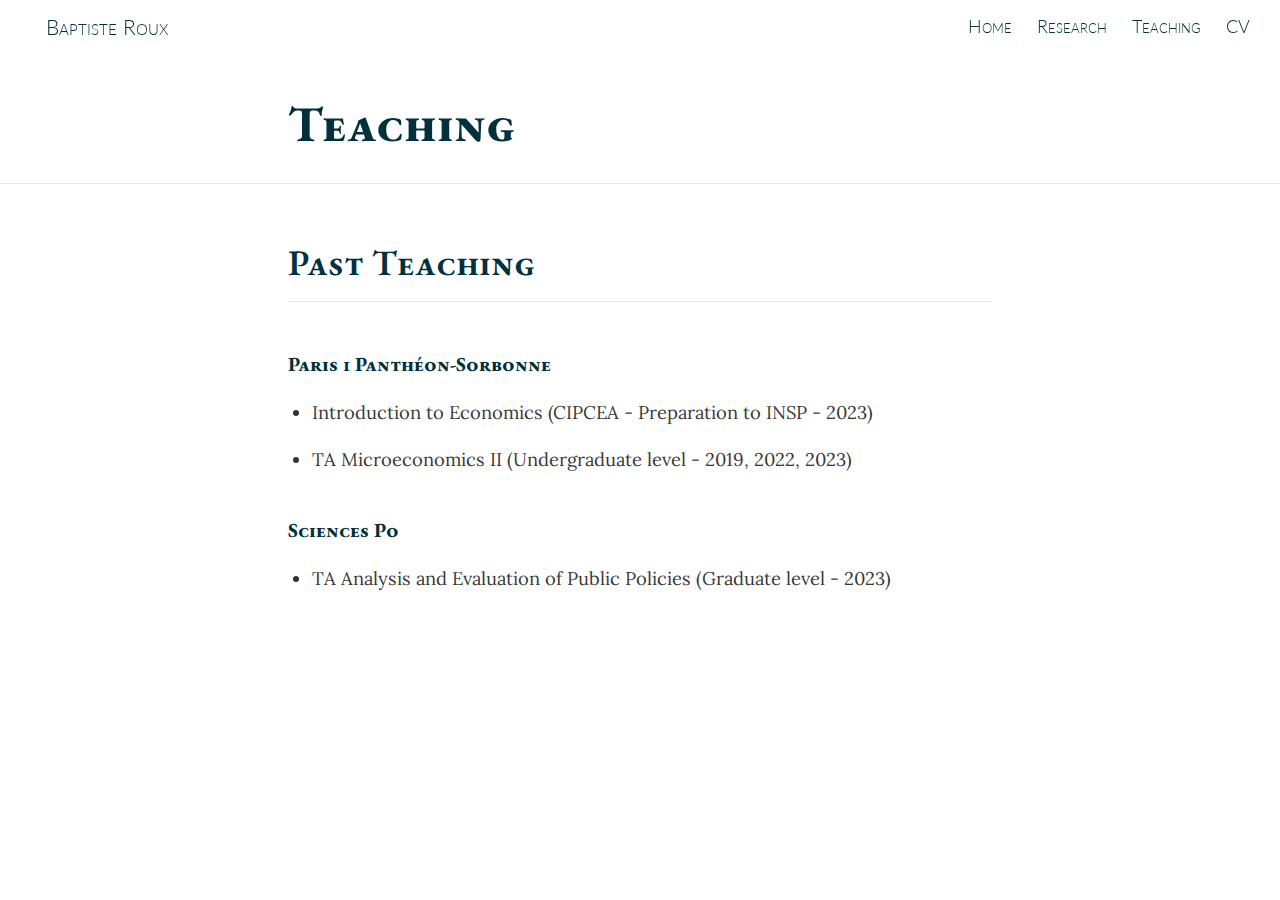
<file: docs/teaching.html>
<!DOCTYPE html>

<html xmlns="http://www.w3.org/1999/xhtml" lang="" xml:lang="">

<head>
  <meta charset="utf-8"/>
  <meta name="viewport" content="width=device-width, initial-scale=1"/>
  <meta http-equiv="X-UA-Compatible" content="IE=Edge,chrome=1"/>
  <meta name="generator" content="distill" />

  <style type="text/css">
  /* Hide doc at startup (prevent jankiness while JS renders/transforms) */
  body {
    visibility: hidden;
  }
  </style>

 <!--radix_placeholder_import_source-->
 <!--/radix_placeholder_import_source-->

<style type="text/css">code{white-space: pre;}</style>
<style type="text/css" data-origin="pandoc">
pre > code.sourceCode { white-space: pre; position: relative; }
pre > code.sourceCode > span { line-height: 1.25; }
pre > code.sourceCode > span:empty { height: 1.2em; }
.sourceCode { overflow: visible; }
code.sourceCode > span { color: inherit; text-decoration: inherit; }
div.sourceCode { margin: 1em 0; }
pre.sourceCode { margin: 0; }
@media screen {
div.sourceCode { overflow: auto; }
}
@media print {
pre > code.sourceCode { white-space: pre-wrap; }
pre > code.sourceCode > span { display: inline-block; text-indent: -5em; padding-left: 5em; }
}
pre.numberSource code
  { counter-reset: source-line 0; }
pre.numberSource code > span
  { position: relative; left: -4em; counter-increment: source-line; }
pre.numberSource code > span > a:first-child::before
  { content: counter(source-line);
    position: relative; left: -1em; text-align: right; vertical-align: baseline;
    border: none; display: inline-block;
    -webkit-touch-callout: none; -webkit-user-select: none;
    -khtml-user-select: none; -moz-user-select: none;
    -ms-user-select: none; user-select: none;
    padding: 0 4px; width: 4em;
    color: #aaaaaa;
  }
pre.numberSource { margin-left: 3em; border-left: 1px solid #aaaaaa;  padding-left: 4px; }
div.sourceCode
  { color: #00769e; background-color: #f1f3f5; }
@media screen {
pre > code.sourceCode > span > a:first-child::before { text-decoration: underline; }
}
code span { color: #00769e; } /* Normal */
code span.al { color: #ad0000; } /* Alert */
code span.an { color: #5e5e5e; } /* Annotation */
code span.at { color: #657422; } /* Attribute */
code span.bn { color: #ad0000; } /* BaseN */
code span.bu { } /* BuiltIn */
code span.cf { color: #00769e; } /* ControlFlow */
code span.ch { color: #20794d; } /* Char */
code span.cn { color: #8f5902; } /* Constant */
code span.co { color: #5e5e5e; } /* Comment */
code span.cv { color: #5e5e5e; font-style: italic; } /* CommentVar */
code span.do { color: #5e5e5e; font-style: italic; } /* Documentation */
code span.dt { color: #ad0000; } /* DataType */
code span.dv { color: #ad0000; } /* DecVal */
code span.er { color: #ad0000; } /* Error */
code span.ex { } /* Extension */
code span.fl { color: #ad0000; } /* Float */
code span.fu { color: #4758ab; } /* Function */
code span.im { } /* Import */
code span.in { color: #5e5e5e; } /* Information */
code span.kw { color: #00769e; } /* Keyword */
code span.op { color: #5e5e5e; } /* Operator */
code span.ot { color: #00769e; } /* Other */
code span.pp { color: #ad0000; } /* Preprocessor */
code span.sc { color: #5e5e5e; } /* SpecialChar */
code span.ss { color: #20794d; } /* SpecialString */
code span.st { color: #20794d; } /* String */
code span.va { color: #111111; } /* Variable */
code span.vs { color: #20794d; } /* VerbatimString */
code span.wa { color: #5e5e5e; font-style: italic; } /* Warning */
</style>


  <!--radix_placeholder_meta_tags-->
  <title>Baptiste Roux: Teaching</title>


  <link rel="icon" type="image/vnd.microsoft.icon" href="images/favicon.ico"/>


  <!--  https://developers.facebook.com/docs/sharing/webmasters#markup -->
  <meta property="og:title" content="Baptiste Roux: Teaching"/>
  <meta property="og:type" content="article"/>
  <meta property="og:locale" content="en_US"/>
  <meta property="og:site_name" content="Baptiste Roux"/>

  <!--  https://dev.twitter.com/cards/types/summary -->
  <meta property="twitter:card" content="summary"/>
  <meta property="twitter:title" content="Baptiste Roux: Teaching"/>

  <!--/radix_placeholder_meta_tags-->
  <!--radix_placeholder_rmarkdown_metadata-->

  <script type="text/json" id="radix-rmarkdown-metadata">
  {"type":"list","attributes":{"names":{"type":"character","attributes":{},"value":["title"]}},"value":[{"type":"character","attributes":{},"value":["Teaching"]}]}
  </script>
  <!--/radix_placeholder_rmarkdown_metadata-->
  <!--radix_placeholder_navigation_in_header-->
  <meta name="distill:offset" content=""/>

  <script type="application/javascript">

    window.headroom_prevent_pin = false;

    window.document.addEventListener("DOMContentLoaded", function (event) {

      // initialize headroom for banner
      var header = $('header').get(0);
      var headerHeight = header.offsetHeight;
      var headroom = new Headroom(header, {
        tolerance: 5,
        onPin : function() {
          if (window.headroom_prevent_pin) {
            window.headroom_prevent_pin = false;
            headroom.unpin();
          }
        }
      });
      headroom.init();
      if(window.location.hash)
        headroom.unpin();
      $(header).addClass('headroom--transition');

      // offset scroll location for banner on hash change
      // (see: https://github.com/WickyNilliams/headroom.js/issues/38)
      window.addEventListener("hashchange", function(event) {
        window.scrollTo(0, window.pageYOffset - (headerHeight + 25));
      });

      // responsive menu
      $('.distill-site-header').each(function(i, val) {
        var topnav = $(this);
        var toggle = topnav.find('.nav-toggle');
        toggle.on('click', function() {
          topnav.toggleClass('responsive');
        });
      });

      // nav dropdowns
      $('.nav-dropbtn').click(function(e) {
        $(this).next('.nav-dropdown-content').toggleClass('nav-dropdown-active');
        $(this).parent().siblings('.nav-dropdown')
           .children('.nav-dropdown-content').removeClass('nav-dropdown-active');
      });
      $("body").click(function(e){
        $('.nav-dropdown-content').removeClass('nav-dropdown-active');
      });
      $(".nav-dropdown").click(function(e){
        e.stopPropagation();
      });
    });
  </script>

  <style type="text/css">

  /* Theme (user-documented overrideables for nav appearance) */

  .distill-site-nav {
    color: rgba(255, 255, 255, 0.8);
    background-color: #0F2E3D;
    font-size: 15px;
    font-weight: 300;
  }

  .distill-site-nav a {
    color: inherit;
    text-decoration: none;
  }

  .distill-site-nav a:hover {
    color: white;
  }

  @media print {
    .distill-site-nav {
      display: none;
    }
  }

  .distill-site-header {

  }

  .distill-site-footer {

  }


  /* Site Header */

  .distill-site-header {
    width: 100%;
    box-sizing: border-box;
    z-index: 3;
  }

  .distill-site-header .nav-left {
    display: inline-block;
    margin-left: 8px;
  }

  @media screen and (max-width: 768px) {
    .distill-site-header .nav-left {
      margin-left: 0;
    }
  }


  .distill-site-header .nav-right {
    float: right;
    margin-right: 8px;
  }

  .distill-site-header a,
  .distill-site-header .title {
    display: inline-block;
    text-align: center;
    padding: 14px 10px 14px 10px;
  }

  .distill-site-header .title {
    font-size: 18px;
    min-width: 150px;
  }

  .distill-site-header .logo {
    padding: 0;
  }

  .distill-site-header .logo img {
    display: none;
    max-height: 20px;
    width: auto;
    margin-bottom: -4px;
  }

  .distill-site-header .nav-image img {
    max-height: 18px;
    width: auto;
    display: inline-block;
    margin-bottom: -3px;
  }



  @media screen and (min-width: 1000px) {
    .distill-site-header .logo img {
      display: inline-block;
    }
    .distill-site-header .nav-left {
      margin-left: 20px;
    }
    .distill-site-header .nav-right {
      margin-right: 20px;
    }
    .distill-site-header .title {
      padding-left: 12px;
    }
  }


  .distill-site-header .nav-toggle {
    display: none;
  }

  .nav-dropdown {
    display: inline-block;
    position: relative;
  }

  .nav-dropdown .nav-dropbtn {
    border: none;
    outline: none;
    color: rgba(255, 255, 255, 0.8);
    padding: 16px 10px;
    background-color: transparent;
    font-family: inherit;
    font-size: inherit;
    font-weight: inherit;
    margin: 0;
    margin-top: 1px;
    z-index: 2;
  }

  .nav-dropdown-content {
    display: none;
    position: absolute;
    background-color: white;
    min-width: 200px;
    border: 1px solid rgba(0,0,0,0.15);
    border-radius: 4px;
    box-shadow: 0px 8px 16px 0px rgba(0,0,0,0.1);
    z-index: 1;
    margin-top: 2px;
    white-space: nowrap;
    padding-top: 4px;
    padding-bottom: 4px;
  }

  .nav-dropdown-content hr {
    margin-top: 4px;
    margin-bottom: 4px;
    border: none;
    border-bottom: 1px solid rgba(0, 0, 0, 0.1);
  }

  .nav-dropdown-active {
    display: block;
  }

  .nav-dropdown-content a, .nav-dropdown-content .nav-dropdown-header {
    color: black;
    padding: 6px 24px;
    text-decoration: none;
    display: block;
    text-align: left;
  }

  .nav-dropdown-content .nav-dropdown-header {
    display: block;
    padding: 5px 24px;
    padding-bottom: 0;
    text-transform: uppercase;
    font-size: 14px;
    color: #999999;
    white-space: nowrap;
  }

  .nav-dropdown:hover .nav-dropbtn {
    color: white;
  }

  .nav-dropdown-content a:hover {
    background-color: #ddd;
    color: black;
  }

  .nav-right .nav-dropdown-content {
    margin-left: -45%;
    right: 0;
  }

  @media screen and (max-width: 768px) {
    .distill-site-header a, .distill-site-header .nav-dropdown  {display: none;}
    .distill-site-header a.nav-toggle {
      float: right;
      display: block;
    }
    .distill-site-header .title {
      margin-left: 0;
    }
    .distill-site-header .nav-right {
      margin-right: 0;
    }
    .distill-site-header {
      overflow: hidden;
    }
    .nav-right .nav-dropdown-content {
      margin-left: 0;
    }
  }


  @media screen and (max-width: 768px) {
    .distill-site-header.responsive {position: relative; min-height: 500px; }
    .distill-site-header.responsive a.nav-toggle {
      position: absolute;
      right: 0;
      top: 0;
    }
    .distill-site-header.responsive a,
    .distill-site-header.responsive .nav-dropdown {
      display: block;
      text-align: left;
    }
    .distill-site-header.responsive .nav-left,
    .distill-site-header.responsive .nav-right {
      width: 100%;
    }
    .distill-site-header.responsive .nav-dropdown {float: none;}
    .distill-site-header.responsive .nav-dropdown-content {position: relative;}
    .distill-site-header.responsive .nav-dropdown .nav-dropbtn {
      display: block;
      width: 100%;
      text-align: left;
    }
  }

  /* Site Footer */

  .distill-site-footer {
    width: 100%;
    overflow: hidden;
    box-sizing: border-box;
    z-index: 3;
    margin-top: 30px;
    padding-top: 30px;
    padding-bottom: 30px;
    text-align: center;
  }

  /* Headroom */

  d-title {
    padding-top: 6rem;
  }

  @media print {
    d-title {
      padding-top: 4rem;
    }
  }

  .headroom {
    z-index: 1000;
    position: fixed;
    top: 0;
    left: 0;
    right: 0;
  }

  .headroom--transition {
    transition: all .4s ease-in-out;
  }

  .headroom--unpinned {
    top: -100px;
  }

  .headroom--pinned {
    top: 0;
  }

  /* adjust viewport for navbar height */
  /* helps vertically center bootstrap (non-distill) content */
  .min-vh-100 {
    min-height: calc(100vh - 100px) !important;
  }

  </style>

  <script src="site_libs/jquery-3.6.0/jquery-3.6.0.min.js"></script>
  <link href="site_libs/font-awesome-6.5.2/css/all.min.css" rel="stylesheet"/>
  <link href="site_libs/font-awesome-6.5.2/css/v4-shims.min.css" rel="stylesheet"/>
  <script src="site_libs/headroom-0.9.4/headroom.min.js"></script>
  <!--/radix_placeholder_navigation_in_header-->
  <!--radix_placeholder_distill-->

  <style type="text/css">

  body {
    background-color: white;
  }

  .pandoc-table {
    width: 100%;
  }

  .pandoc-table>caption {
    margin-bottom: 10px;
  }

  .pandoc-table th:not([align]) {
    text-align: left;
  }

  .pagedtable-footer {
    font-size: 15px;
  }

  d-byline .byline {
    grid-template-columns: 2fr 2fr;
  }

  d-byline .byline h3 {
    margin-block-start: 1.5em;
  }

  d-byline .byline .authors-affiliations h3 {
    margin-block-start: 0.5em;
  }

  .authors-affiliations .orcid-id {
    width: 16px;
    height:16px;
    margin-left: 4px;
    margin-right: 4px;
    vertical-align: middle;
    padding-bottom: 2px;
  }

  d-title .dt-tags {
    margin-top: 1em;
    grid-column: text;
  }

  .dt-tags .dt-tag {
    text-decoration: none;
    display: inline-block;
    color: rgba(0,0,0,0.6);
    padding: 0em 0.4em;
    margin-right: 0.5em;
    margin-bottom: 0.4em;
    font-size: 70%;
    border: 1px solid rgba(0,0,0,0.2);
    border-radius: 3px;
    text-transform: uppercase;
    font-weight: 500;
  }

  d-article table.gt_table td,
  d-article table.gt_table th {
    border-bottom: none;
    font-size: 100%;
  }

  .html-widget {
    margin-bottom: 2.0em;
  }

  .l-screen-inset {
    padding-right: 16px;
  }

  .l-screen .caption {
    margin-left: 10px;
  }

  .shaded {
    background: rgb(247, 247, 247);
    padding-top: 20px;
    padding-bottom: 20px;
    border-top: 1px solid rgba(0, 0, 0, 0.1);
    border-bottom: 1px solid rgba(0, 0, 0, 0.1);
  }

  .shaded .html-widget {
    margin-bottom: 0;
    border: 1px solid rgba(0, 0, 0, 0.1);
  }

  .shaded .shaded-content {
    background: white;
  }

  .text-output {
    margin-top: 0;
    line-height: 1.5em;
  }

  .hidden {
    display: none !important;
  }

  hr.section-separator {
    border: none;
    border-top: 1px solid rgba(0, 0, 0, 0.1);
    margin: 0px;
  }


  d-byline {
    border-top: none;
  }

  d-article {
    padding-top: 2.5rem;
    padding-bottom: 30px;
    border-top: none;
  }

  d-appendix {
    padding-top: 30px;
  }

  d-article>p>img {
    width: 100%;
  }

  d-article h2 {
    margin: 1rem 0 1.5rem 0;
  }

  d-article h3 {
    margin-top: 1.5rem;
  }

  d-article iframe {
    border: 1px solid rgba(0, 0, 0, 0.1);
    margin-bottom: 2.0em;
    width: 100%;
  }

  /* Tweak code blocks */

  d-article div.sourceCode code,
  d-article pre code {
    font-family: Consolas, Monaco, 'Andale Mono', 'Ubuntu Mono', monospace;
  }

  d-article pre,
  d-article div.sourceCode,
  d-article div.sourceCode pre {
    overflow: auto;
  }

  d-article div.sourceCode {
    background-color: white;
  }

  d-article div.sourceCode pre {
    padding-left: 10px;
    font-size: 12px;
    border-left: 2px solid rgba(0,0,0,0.1);
  }

  d-article pre {
    font-size: 12px;
    color: black;
    background: none;
    margin-top: 0;
    text-align: left;
    white-space: pre;
    word-spacing: normal;
    word-break: normal;
    word-wrap: normal;
    line-height: 1.5;

    -moz-tab-size: 4;
    -o-tab-size: 4;
    tab-size: 4;

    -webkit-hyphens: none;
    -moz-hyphens: none;
    -ms-hyphens: none;
    hyphens: none;
  }

  d-article pre a {
    border-bottom: none;
  }

  d-article pre a:hover {
    border-bottom: none;
    text-decoration: underline;
  }

  d-article details {
    grid-column: text;
    margin-bottom: 0.8em;
  }

  @media(min-width: 768px) {

  d-article pre,
  d-article div.sourceCode,
  d-article div.sourceCode pre {
    overflow: visible !important;
  }

  d-article div.sourceCode pre {
    padding-left: 18px;
    font-size: 14px;
  }

  /* tweak for Pandoc numbered line within distill */
  d-article pre.numberSource code > span {
      left: -2em;
  }

  d-article pre {
    font-size: 14px;
  }

  }

  figure img.external {
    background: white;
    border: 1px solid rgba(0, 0, 0, 0.1);
    box-shadow: 0 1px 8px rgba(0, 0, 0, 0.1);
    padding: 18px;
    box-sizing: border-box;
  }

  /* CSS for d-contents */

  .d-contents {
    grid-column: text;
    color: rgba(0,0,0,0.8);
    font-size: 0.9em;
    padding-bottom: 1em;
    margin-bottom: 1em;
    padding-bottom: 0.5em;
    margin-bottom: 1em;
    padding-left: 0.25em;
    justify-self: start;
  }

  @media(min-width: 1000px) {
    .d-contents.d-contents-float {
      height: 0;
      grid-column-start: 1;
      grid-column-end: 4;
      justify-self: center;
      padding-right: 3em;
      padding-left: 2em;
    }
  }

  .d-contents nav h3 {
    font-size: 18px;
    margin-top: 0;
    margin-bottom: 1em;
  }

  .d-contents li {
    list-style-type: none
  }

  .d-contents nav > ul {
    padding-left: 0;
  }

  .d-contents ul {
    padding-left: 1em
  }

  .d-contents nav ul li {
    margin-top: 0.6em;
    margin-bottom: 0.2em;
  }

  .d-contents nav a {
    font-size: 13px;
    border-bottom: none;
    text-decoration: none
    color: rgba(0, 0, 0, 0.8);
  }

  .d-contents nav a:hover {
    text-decoration: underline solid rgba(0, 0, 0, 0.6)
  }

  .d-contents nav > ul > li > a {
    font-weight: 600;
  }

  .d-contents nav > ul > li > ul {
    font-weight: inherit;
  }

  .d-contents nav > ul > li > ul > li {
    margin-top: 0.2em;
  }


  .d-contents nav ul {
    margin-top: 0;
    margin-bottom: 0.25em;
  }

  .d-article-with-toc h2:nth-child(2) {
    margin-top: 0;
  }


  /* Figure */

  .figure {
    position: relative;
    margin-bottom: 2.5em;
    margin-top: 1.5em;
  }

  .figure .caption {
    color: rgba(0, 0, 0, 0.6);
    font-size: 12px;
    line-height: 1.5em;
  }

  .figure img.external {
    background: white;
    border: 1px solid rgba(0, 0, 0, 0.1);
    box-shadow: 0 1px 8px rgba(0, 0, 0, 0.1);
    padding: 18px;
    box-sizing: border-box;
  }

  .figure .caption a {
    color: rgba(0, 0, 0, 0.6);
  }

  .figure .caption b,
  .figure .caption strong, {
    font-weight: 600;
    color: rgba(0, 0, 0, 1.0);
  }

  /* Citations */

  d-article .citation {
    color: inherit;
    cursor: inherit;
  }

  div.hanging-indent{
    margin-left: 1em; text-indent: -1em;
  }

  /* Citation hover box */

  .tippy-box[data-theme~=light-border] {
    background-color: rgba(250, 250, 250, 0.95);
  }

  .tippy-content > p {
    margin-bottom: 0;
    padding: 2px;
  }


  /* Tweak 1000px media break to show more text */

  @media(min-width: 1000px) {
    .base-grid,
    distill-header,
    d-title,
    d-abstract,
    d-article,
    d-appendix,
    distill-appendix,
    d-byline,
    d-footnote-list,
    d-citation-list,
    distill-footer {
      grid-template-columns: [screen-start] 1fr [page-start kicker-start] 80px [middle-start] 50px [text-start kicker-end] 65px 65px 65px 65px 65px 65px 65px 65px [text-end gutter-start] 65px [middle-end] 65px [page-end gutter-end] 1fr [screen-end];
      grid-column-gap: 16px;
    }

    .grid {
      grid-column-gap: 16px;
    }

    d-article {
      font-size: 1.06rem;
      line-height: 1.7em;
    }
    figure .caption, .figure .caption, figure figcaption {
      font-size: 13px;
    }
  }

  @media(min-width: 1180px) {
    .base-grid,
    distill-header,
    d-title,
    d-abstract,
    d-article,
    d-appendix,
    distill-appendix,
    d-byline,
    d-footnote-list,
    d-citation-list,
    distill-footer {
      grid-template-columns: [screen-start] 1fr [page-start kicker-start] 60px [middle-start] 60px [text-start kicker-end] 60px 60px 60px 60px 60px 60px 60px 60px [text-end gutter-start] 60px [middle-end] 60px [page-end gutter-end] 1fr [screen-end];
      grid-column-gap: 32px;
    }

    .grid {
      grid-column-gap: 32px;
    }
  }


  /* Get the citation styles for the appendix (not auto-injected on render since
     we do our own rendering of the citation appendix) */

  d-appendix .citation-appendix,
  .d-appendix .citation-appendix {
    font-size: 11px;
    line-height: 15px;
    border-left: 1px solid rgba(0, 0, 0, 0.1);
    padding-left: 18px;
    border: 1px solid rgba(0,0,0,0.1);
    background: rgba(0, 0, 0, 0.02);
    padding: 10px 18px;
    border-radius: 3px;
    color: rgba(150, 150, 150, 1);
    overflow: hidden;
    margin-top: -12px;
    white-space: pre-wrap;
    word-wrap: break-word;
  }

  /* Include appendix styles here so they can be overridden */

  d-appendix {
    contain: layout style;
    font-size: 0.8em;
    line-height: 1.7em;
    margin-top: 60px;
    margin-bottom: 0;
    border-top: 1px solid rgba(0, 0, 0, 0.1);
    color: rgba(0,0,0,0.5);
    padding-top: 60px;
    padding-bottom: 48px;
  }

  d-appendix h3 {
    grid-column: page-start / text-start;
    font-size: 15px;
    font-weight: 500;
    margin-top: 1em;
    margin-bottom: 0;
    color: rgba(0,0,0,0.65);
  }

  d-appendix h3 + * {
    margin-top: 1em;
  }

  d-appendix ol {
    padding: 0 0 0 15px;
  }

  @media (min-width: 768px) {
    d-appendix ol {
      padding: 0 0 0 30px;
      margin-left: -30px;
    }
  }

  d-appendix li {
    margin-bottom: 1em;
  }

  d-appendix a {
    color: rgba(0, 0, 0, 0.6);
  }

  d-appendix > * {
    grid-column: text;
  }

  d-appendix > d-footnote-list,
  d-appendix > d-citation-list,
  d-appendix > distill-appendix {
    grid-column: screen;
  }

  /* Include footnote styles here so they can be overridden */

  d-footnote-list {
    contain: layout style;
  }

  d-footnote-list > * {
    grid-column: text;
  }

  d-footnote-list a.footnote-backlink {
    color: rgba(0,0,0,0.3);
    padding-left: 0.5em;
  }



  /* Anchor.js */

  .anchorjs-link {
    /*transition: all .25s linear; */
    text-decoration: none;
    border-bottom: none;
  }
  *:hover > .anchorjs-link {
    margin-left: -1.125em !important;
    text-decoration: none;
    border-bottom: none;
  }

  /* Social footer */

  .social_footer {
    margin-top: 30px;
    margin-bottom: 0;
    color: rgba(0,0,0,0.67);
  }

  .disqus-comments {
    margin-right: 30px;
  }

  .disqus-comment-count {
    border-bottom: 1px solid rgba(0, 0, 0, 0.4);
    cursor: pointer;
  }

  #disqus_thread {
    margin-top: 30px;
  }

  .article-sharing a {
    border-bottom: none;
    margin-right: 8px;
  }

  .article-sharing a:hover {
    border-bottom: none;
  }

  .sidebar-section.subscribe {
    font-size: 12px;
    line-height: 1.6em;
  }

  .subscribe p {
    margin-bottom: 0.5em;
  }


  .article-footer .subscribe {
    font-size: 15px;
    margin-top: 45px;
  }


  .sidebar-section.custom {
    font-size: 12px;
    line-height: 1.6em;
  }

  .custom p {
    margin-bottom: 0.5em;
  }

  /* Styles for listing layout (hide title) */
  .layout-listing d-title, .layout-listing .d-title {
    display: none;
  }

  /* Styles for posts lists (not auto-injected) */


  .posts-with-sidebar {
    padding-left: 45px;
    padding-right: 45px;
  }

  .posts-list .description h2,
  .posts-list .description p {
    font-family: -apple-system, BlinkMacSystemFont, "Segoe UI", Roboto, Oxygen, Ubuntu, Cantarell, "Fira Sans", "Droid Sans", "Helvetica Neue", Arial, sans-serif;
  }

  .posts-list .description h2 {
    font-weight: 700;
    border-bottom: none;
    padding-bottom: 0;
  }

  .posts-list h2.post-tag {
    border-bottom: 1px solid rgba(0, 0, 0, 0.2);
    padding-bottom: 12px;
  }
  .posts-list {
    margin-top: 60px;
    margin-bottom: 24px;
  }

  .posts-list .post-preview {
    text-decoration: none;
    overflow: hidden;
    display: block;
    border-bottom: 1px solid rgba(0, 0, 0, 0.1);
    padding: 24px 0;
  }

  .post-preview-last {
    border-bottom: none !important;
  }

  .posts-list .posts-list-caption {
    grid-column: screen;
    font-weight: 400;
  }

  .posts-list .post-preview h2 {
    margin: 0 0 6px 0;
    line-height: 1.2em;
    font-style: normal;
    font-size: 24px;
  }

  .posts-list .post-preview p {
    margin: 0 0 12px 0;
    line-height: 1.4em;
    font-size: 16px;
  }

  .posts-list .post-preview .thumbnail {
    box-sizing: border-box;
    margin-bottom: 24px;
    position: relative;
    max-width: 500px;
  }
  .posts-list .post-preview img {
    width: 100%;
    display: block;
  }

  .posts-list .metadata {
    font-size: 12px;
    line-height: 1.4em;
    margin-bottom: 18px;
  }

  .posts-list .metadata > * {
    display: inline-block;
  }

  .posts-list .metadata .publishedDate {
    margin-right: 2em;
  }

  .posts-list .metadata .dt-authors {
    display: block;
    margin-top: 0.3em;
    margin-right: 2em;
  }

  .posts-list .dt-tags {
    display: block;
    line-height: 1em;
  }

  .posts-list .dt-tags .dt-tag {
    display: inline-block;
    color: rgba(0,0,0,0.6);
    padding: 0.3em 0.4em;
    margin-right: 0.2em;
    margin-bottom: 0.4em;
    font-size: 60%;
    border: 1px solid rgba(0,0,0,0.2);
    border-radius: 3px;
    text-transform: uppercase;
    font-weight: 500;
  }

  .posts-list img {
    opacity: 1;
  }

  .posts-list img[data-src] {
    opacity: 0;
  }

  .posts-more {
    clear: both;
  }


  .posts-sidebar {
    font-size: 16px;
  }

  .posts-sidebar h3 {
    font-size: 16px;
    margin-top: 0;
    margin-bottom: 0.5em;
    font-weight: 400;
    text-transform: uppercase;
  }

  .sidebar-section {
    margin-bottom: 30px;
  }

  .categories ul {
    list-style-type: none;
    margin: 0;
    padding: 0;
  }

  .categories li {
    color: rgba(0, 0, 0, 0.8);
    margin-bottom: 0;
  }

  .categories li>a {
    border-bottom: none;
  }

  .categories li>a:hover {
    border-bottom: 1px solid rgba(0, 0, 0, 0.4);
  }

  .categories .active {
    font-weight: 600;
  }

  .categories .category-count {
    color: rgba(0, 0, 0, 0.4);
  }


  @media(min-width: 768px) {
    .posts-list .post-preview h2 {
      font-size: 26px;
    }
    .posts-list .post-preview .thumbnail {
      float: right;
      width: 30%;
      margin-bottom: 0;
    }
    .posts-list .post-preview .description {
      float: left;
      width: 45%;
    }
    .posts-list .post-preview .metadata {
      float: left;
      width: 20%;
      margin-top: 8px;
    }
    .posts-list .post-preview p {
      margin: 0 0 12px 0;
      line-height: 1.5em;
      font-size: 16px;
    }
    .posts-with-sidebar .posts-list {
      float: left;
      width: 75%;
    }
    .posts-with-sidebar .posts-sidebar {
      float: right;
      width: 20%;
      margin-top: 60px;
      padding-top: 24px;
      padding-bottom: 24px;
    }
  }


  /* Improve display for browsers without grid (IE/Edge <= 15) */

  .downlevel {
    line-height: 1.6em;
    font-family: -apple-system, BlinkMacSystemFont, "Segoe UI", Roboto, Oxygen, Ubuntu, Cantarell, "Fira Sans", "Droid Sans", "Helvetica Neue", Arial, sans-serif;
    margin: 0;
  }

  .downlevel .d-title {
    padding-top: 6rem;
    padding-bottom: 1.5rem;
  }

  .downlevel .d-title h1 {
    font-size: 50px;
    font-weight: 700;
    line-height: 1.1em;
    margin: 0 0 0.5rem;
  }

  .downlevel .d-title p {
    font-weight: 300;
    font-size: 1.2rem;
    line-height: 1.55em;
    margin-top: 0;
  }

  .downlevel .d-byline {
    padding-top: 0.8em;
    padding-bottom: 0.8em;
    font-size: 0.8rem;
    line-height: 1.8em;
  }

  .downlevel .section-separator {
    border: none;
    border-top: 1px solid rgba(0, 0, 0, 0.1);
  }

  .downlevel .d-article {
    font-size: 1.06rem;
    line-height: 1.7em;
    padding-top: 1rem;
    padding-bottom: 2rem;
  }


  .downlevel .d-appendix {
    padding-left: 0;
    padding-right: 0;
    max-width: none;
    font-size: 0.8em;
    line-height: 1.7em;
    margin-bottom: 0;
    color: rgba(0,0,0,0.5);
    padding-top: 40px;
    padding-bottom: 48px;
  }

  .downlevel .footnotes ol {
    padding-left: 13px;
  }

  .downlevel .base-grid,
  .downlevel .distill-header,
  .downlevel .d-title,
  .downlevel .d-abstract,
  .downlevel .d-article,
  .downlevel .d-appendix,
  .downlevel .distill-appendix,
  .downlevel .d-byline,
  .downlevel .d-footnote-list,
  .downlevel .d-citation-list,
  .downlevel .distill-footer,
  .downlevel .appendix-bottom,
  .downlevel .posts-container {
    padding-left: 40px;
    padding-right: 40px;
  }

  @media(min-width: 768px) {
    .downlevel .base-grid,
    .downlevel .distill-header,
    .downlevel .d-title,
    .downlevel .d-abstract,
    .downlevel .d-article,
    .downlevel .d-appendix,
    .downlevel .distill-appendix,
    .downlevel .d-byline,
    .downlevel .d-footnote-list,
    .downlevel .d-citation-list,
    .downlevel .distill-footer,
    .downlevel .appendix-bottom,
    .downlevel .posts-container {
    padding-left: 150px;
    padding-right: 150px;
    max-width: 900px;
  }
  }

  .downlevel pre code {
    display: block;
    border-left: 2px solid rgba(0, 0, 0, .1);
    padding: 0 0 0 20px;
    font-size: 14px;
  }

  .downlevel code, .downlevel pre {
    color: black;
    background: none;
    font-family: Consolas, Monaco, 'Andale Mono', 'Ubuntu Mono', monospace;
    text-align: left;
    white-space: pre;
    word-spacing: normal;
    word-break: normal;
    word-wrap: normal;
    line-height: 1.5;

    -moz-tab-size: 4;
    -o-tab-size: 4;
    tab-size: 4;

    -webkit-hyphens: none;
    -moz-hyphens: none;
    -ms-hyphens: none;
    hyphens: none;
  }

  .downlevel .posts-list .post-preview {
    color: inherit;
  }



  </style>

  <script type="application/javascript">

  function is_downlevel_browser() {
    if (bowser.isUnsupportedBrowser({ msie: "12", msedge: "16"},
                                   window.navigator.userAgent)) {
      return true;
    } else {
      return window.load_distill_framework === undefined;
    }
  }

  // show body when load is complete
  function on_load_complete() {

    // add anchors
    if (window.anchors) {
      window.anchors.options.placement = 'left';
      window.anchors.add('d-article > h2, d-article > h3, d-article > h4, d-article > h5');
    }


    // set body to visible
    document.body.style.visibility = 'visible';

    // force redraw for leaflet widgets
    if (window.HTMLWidgets) {
      var maps = window.HTMLWidgets.findAll(".leaflet");
      $.each(maps, function(i, el) {
        var map = this.getMap();
        map.invalidateSize();
        map.eachLayer(function(layer) {
          if (layer instanceof L.TileLayer)
            layer.redraw();
        });
      });
    }

    // trigger 'shown' so htmlwidgets resize
    $('d-article').trigger('shown');
  }

  function init_distill() {

    init_common();

    // create front matter
    var front_matter = $('<d-front-matter></d-front-matter>');
    $('#distill-front-matter').wrap(front_matter);

    // create d-title
    $('.d-title').changeElementType('d-title');

    // separator
    var separator = '<hr class="section-separator" style="clear: both"/>';
    // prepend separator above appendix
    $('.d-byline').before(separator);
    $('.d-article').before(separator);

    // create d-byline
    var byline = $('<d-byline></d-byline>');
    $('.d-byline').replaceWith(byline);

    // create d-article
    var article = $('<d-article></d-article>');
    $('.d-article').wrap(article).children().unwrap();

    // move posts container into article
    $('.posts-container').appendTo($('d-article'));

    // create d-appendix
    $('.d-appendix').changeElementType('d-appendix');

    // flag indicating that we have appendix items
    var appendix = $('.appendix-bottom').children('h3').length > 0;

    // replace footnotes with <d-footnote>
    $('.footnote-ref').each(function(i, val) {
      appendix = true;
      var href = $(this).attr('href');
      var id = href.replace('#', '');
      var fn = $('#' + id);
      var fn_p = $('#' + id + '>p');
      fn_p.find('.footnote-back').remove();
      var text = fn_p.html();
      var dtfn = $('<d-footnote></d-footnote>');
      dtfn.html(text);
      $(this).replaceWith(dtfn);
    });
    // remove footnotes
    $('.footnotes').remove();

    // move refs into #references-listing
    $('#references-listing').replaceWith($('#refs'));

    $('h1.appendix, h2.appendix').each(function(i, val) {
      $(this).changeElementType('h3');
    });
    $('h3.appendix').each(function(i, val) {
      var id = $(this).attr('id');
      $('.d-contents a[href="#' + id + '"]').parent().remove();
      appendix = true;
      $(this).nextUntil($('h1, h2, h3')).addBack().appendTo($('d-appendix'));
    });

    // show d-appendix if we have appendix content
    $("d-appendix").css('display', appendix ? 'grid' : 'none');

    // localize layout chunks to just output
    $('.layout-chunk').each(function(i, val) {

      // capture layout
      var layout = $(this).attr('data-layout');

      // apply layout to markdown level block elements
      var elements = $(this).children().not('details, div.sourceCode, pre, script');
      elements.each(function(i, el) {
        var layout_div = $('<div class="' + layout + '"></div>');
        if (layout_div.hasClass('shaded')) {
          var shaded_content = $('<div class="shaded-content"></div>');
          $(this).wrap(shaded_content);
          $(this).parent().wrap(layout_div);
        } else {
          $(this).wrap(layout_div);
        }
      });


      // unwrap the layout-chunk div
      $(this).children().unwrap();
    });

    // remove code block used to force  highlighting css
    $('.distill-force-highlighting-css').parent().remove();

    // remove empty line numbers inserted by pandoc when using a
    // custom syntax highlighting theme, except when numbering line
    // in code chunk
    $('pre:not(.numberLines) code.sourceCode a:empty').remove();

    // load distill framework
    load_distill_framework();

    // wait for window.distillRunlevel == 4 to do post processing
    function distill_post_process() {

      if (!window.distillRunlevel || window.distillRunlevel < 4)
        return;

      // hide author/affiliations entirely if we have no authors
      var front_matter = JSON.parse($("#distill-front-matter").html());
      var have_authors = front_matter.authors && front_matter.authors.length > 0;
      if (!have_authors)
        $('d-byline').addClass('hidden');

      // article with toc class
      $('.d-contents').parent().addClass('d-article-with-toc');

      // strip links that point to #
      $('.authors-affiliations').find('a[href="#"]').removeAttr('href');

      // add orcid ids
      $('.authors-affiliations').find('.author').each(function(i, el) {
        var orcid_id = front_matter.authors[i].orcidID;
        var author_name = front_matter.authors[i].author
        if (orcid_id) {
          var a = $('<a></a>');
          a.attr('href', 'https://orcid.org/' + orcid_id);
          var img = $('<img></img>');
          img.addClass('orcid-id');
          img.attr('alt', author_name ? 'ORCID ID for ' + author_name : 'ORCID ID');
          img.attr('src','[data-uri]');
          a.append(img);
          $(this).append(a);
        }
      });

      // hide elements of author/affiliations grid that have no value
      function hide_byline_column(caption) {
        $('d-byline').find('h3:contains("' + caption + '")').parent().css('visibility', 'hidden');
      }

      // affiliations
      var have_affiliations = false;
      for (var i = 0; i<front_matter.authors.length; ++i) {
        var author = front_matter.authors[i];
        if (author.affiliation !== "&nbsp;") {
          have_affiliations = true;
          break;
        }
      }
      if (!have_affiliations)
        $('d-byline').find('h3:contains("Affiliations")').css('visibility', 'hidden');

      // published date
      if (!front_matter.publishedDate)
        hide_byline_column("Published");

      // document object identifier
      var doi = $('d-byline').find('h3:contains("DOI")');
      var doi_p = doi.next().empty();
      if (!front_matter.doi) {
        // if we have a citation and valid citationText then link to that
        if ($('#citation').length > 0 && front_matter.citationText) {
          doi.html('Citation');
          $('<a href="#citation"></a>')
            .text(front_matter.citationText)
            .appendTo(doi_p);
        } else {
          hide_byline_column("DOI");
        }
      } else {
        $('<a></a>')
           .attr('href', "https://doi.org/" + front_matter.doi)
           .html(front_matter.doi)
           .appendTo(doi_p);
      }

       // change plural form of authors/affiliations
      if (front_matter.authors.length === 1) {
        var grid = $('.authors-affiliations');
        grid.children('h3:contains("Authors")').text('Author');
        grid.children('h3:contains("Affiliations")').text('Affiliation');
      }

      // remove d-appendix and d-footnote-list local styles
      $('d-appendix > style:first-child').remove();
      $('d-footnote-list > style:first-child').remove();

      // move appendix-bottom entries to the bottom
      $('.appendix-bottom').appendTo('d-appendix').children().unwrap();
      $('.appendix-bottom').remove();

      // hoverable references
      $('span.citation[data-cites]').each(function() {
        const citeChild = $(this).children()[0]
        // Do not process if @xyz has been used without escaping and without bibliography activated
        // https://github.com/rstudio/distill/issues/466
        if (citeChild === undefined) return true

        if (citeChild.nodeName == "D-FOOTNOTE") {
          var fn = citeChild
          $(this).html(fn.shadowRoot.querySelector("sup"))
          $(this).id = fn.id
          fn.remove()
        }
        var refs = $(this).attr('data-cites').split(" ");
        var refHtml = refs.map(function(ref) {
          // Could use CSS.escape too here, we insure backward compatibility in navigator
          return "<p>" + $('div[id="ref-' + ref + '"]').html() + "</p>";
        }).join("\n");
        window.tippy(this, {
          allowHTML: true,
          content: refHtml,
          maxWidth: 500,
          interactive: true,
          interactiveBorder: 10,
          theme: 'light-border',
          placement: 'bottom-start'
        });
      });

      // fix footnotes in tables (#411)
      // replacing broken distill.pub feature
      $('table d-footnote').each(function() {
        // we replace internal showAtNode methode which is triggered when hovering a footnote
        this.hoverBox.showAtNode = function(node) {
          // ported from https://github.com/distillpub/template/pull/105/files
          calcOffset = function(elem) {
              let x = elem.offsetLeft;
              let y = elem.offsetTop;
              // Traverse upwards until an `absolute` element is found or `elem`
              // becomes null.
              while (elem = elem.offsetParent && elem.style.position != 'absolute') {
                  x += elem.offsetLeft;
                  y += elem.offsetTop;
              }

              return { left: x, top: y };
          }
          // https://developer.mozilla.org/en-US/docs/Web/API/HTMLElement/offsetTop
          const bbox = node.getBoundingClientRect();
          const offset = calcOffset(node);
          this.show([offset.left + bbox.width, offset.top + bbox.height]);
        }
      })

      // clear polling timer
      clearInterval(tid);

      // show body now that everything is ready
      on_load_complete();
    }

    var tid = setInterval(distill_post_process, 50);
    distill_post_process();

  }

  function init_downlevel() {

    init_common();

     // insert hr after d-title
    $('.d-title').after($('<hr class="section-separator"/>'));

    // check if we have authors
    var front_matter = JSON.parse($("#distill-front-matter").html());
    var have_authors = front_matter.authors && front_matter.authors.length > 0;

    // manage byline/border
    if (!have_authors)
      $('.d-byline').remove();
    $('.d-byline').after($('<hr class="section-separator"/>'));
    $('.d-byline a').remove();

    // remove toc
    $('.d-contents').remove();

    // move appendix elements
    $('h1.appendix, h2.appendix').each(function(i, val) {
      $(this).changeElementType('h3');
    });
    $('h3.appendix').each(function(i, val) {
      $(this).nextUntil($('h1, h2, h3')).addBack().appendTo($('.d-appendix'));
    });


    // inject headers into references and footnotes
    var refs_header = $('<h3></h3>');
    refs_header.text('References');
    $('#refs').prepend(refs_header);

    var footnotes_header = $('<h3></h3');
    footnotes_header.text('Footnotes');
    $('.footnotes').children('hr').first().replaceWith(footnotes_header);

    // move appendix-bottom entries to the bottom
    $('.appendix-bottom').appendTo('.d-appendix').children().unwrap();
    $('.appendix-bottom').remove();

    // remove appendix if it's empty
    if ($('.d-appendix').children().length === 0)
      $('.d-appendix').remove();

    // prepend separator above appendix
    $('.d-appendix').before($('<hr class="section-separator" style="clear: both"/>'));

    // trim code
    $('pre>code').each(function(i, val) {
      $(this).html($.trim($(this).html()));
    });

    // move posts-container right before article
    $('.posts-container').insertBefore($('.d-article'));

    $('body').addClass('downlevel');

    on_load_complete();
  }


  function init_common() {

    // jquery plugin to change element types
    (function($) {
      $.fn.changeElementType = function(newType) {
        var attrs = {};

        $.each(this[0].attributes, function(idx, attr) {
          attrs[attr.nodeName] = attr.nodeValue;
        });

        this.replaceWith(function() {
          return $("<" + newType + "/>", attrs).append($(this).contents());
        });
      };
    })(jQuery);

    // prevent underline for linked images
    $('a > img').parent().css({'border-bottom' : 'none'});

    // mark non-body figures created by knitr chunks as 100% width
    $('.layout-chunk').each(function(i, val) {
      var figures = $(this).find('img, .html-widget');
      // ignore leaflet img layers (#106)
      figures = figures.filter(':not(img[class*="leaflet"])')
      if ($(this).attr('data-layout') !== "l-body") {
        figures.css('width', '100%');
      } else {
        figures.css('max-width', '100%');
        figures.filter("[width]").each(function(i, val) {
          var fig = $(this);
          fig.css('width', fig.attr('width') + 'px');
        });

      }
    });

    // auto-append index.html to post-preview links in file: protocol
    // and in rstudio ide preview
    $('.post-preview').each(function(i, val) {
      if (window.location.protocol === "file:")
        $(this).attr('href', $(this).attr('href') + "index.html");
    });

    // get rid of index.html references in header
    if (window.location.protocol !== "file:") {
      $('.distill-site-header a[href]').each(function(i,val) {
        $(this).attr('href', $(this).attr('href').replace(/^index[.]html/, "./"));
      });
    }

    // add class to pandoc style tables
    $('tr.header').parent('thead').parent('table').addClass('pandoc-table');
    $('.kable-table').children('table').addClass('pandoc-table');

    // add figcaption style to table captions
    $('caption').parent('table').addClass("figcaption");

    // initialize posts list
    if (window.init_posts_list)
      window.init_posts_list();

    // implmement disqus comment link
    $('.disqus-comment-count').click(function() {
      window.headroom_prevent_pin = true;
      $('#disqus_thread').toggleClass('hidden');
      if (!$('#disqus_thread').hasClass('hidden')) {
        var offset = $(this).offset();
        $(window).resize();
        $('html, body').animate({
          scrollTop: offset.top - 35
        });
      }
    });
  }

  document.addEventListener('DOMContentLoaded', function() {
    if (is_downlevel_browser())
      init_downlevel();
    else
      window.addEventListener('WebComponentsReady', init_distill);
  });

  </script>

  <style type="text/css">
  /* base variables */

  /* Edit the CSS properties in this file to create a custom
     Distill theme. Only edit values in the right column
     for each row; values shown are the CSS defaults.
     To return any property to the default,
     you may set its value to: unset
     All rows must end with a semi-colon.                      */

  /* Optional: embed custom fonts here with `@import`          */
  /* This must remain at the top of this file.                 */



  html {
    /*-- Main font sizes --*/
    --title-size:      50px;
    --body-size:       1.06rem;
    --code-size:       14px;
    --aside-size:      12px;
    --fig-cap-size:    13px;
    /*-- Main font colors --*/
    --title-color:     #000000;
    --header-color:    rgba(0, 0, 0, 0.8);
    --body-color:      rgba(0, 0, 0, 0.8);
    --aside-color:     rgba(0, 0, 0, 0.6);
    --fig-cap-color:   rgba(0, 0, 0, 0.6);
    /*-- Specify custom fonts ~~~ must be imported above   --*/
    --heading-font:    sans-serif;
    --mono-font:       monospace;
    --body-font:       sans-serif;
    --navbar-font:     sans-serif;  /* websites + blogs only */
  }

  /*-- ARTICLE METADATA --*/
  d-byline {
    --heading-size:    0.6rem;
    --heading-color:   rgba(0, 0, 0, 0.5);
    --body-size:       0.8rem;
    --body-color:      rgba(0, 0, 0, 0.8);
  }

  /*-- ARTICLE TABLE OF CONTENTS --*/
  .d-contents {
    --heading-size:    18px;
    --contents-size:   13px;
  }

  /*-- ARTICLE APPENDIX --*/
  d-appendix {
    --heading-size:    15px;
    --heading-color:   rgba(0, 0, 0, 0.65);
    --text-size:       0.8em;
    --text-color:      rgba(0, 0, 0, 0.5);
  }

  /*-- WEBSITE HEADER + FOOTER --*/
  /* These properties only apply to Distill sites and blogs  */

  .distill-site-header {
    --title-size:       18px;
    --text-color:       rgba(255, 255, 255, 0.8);
    --text-size:        15px;
    --hover-color:      white;
    --bkgd-color:       #0F2E3D;
  }

  .distill-site-footer {
    --text-color:       rgba(255, 255, 255, 0.8);
    --text-size:        15px;
    --hover-color:      white;
    --bkgd-color:       #0F2E3D;
  }

  /*-- Additional custom styles --*/
  /* Add any additional CSS rules below                      */
  </style>
  <style type="text/css">
  /* base variables */

  /* Edit the CSS properties in this file to create a custom
     Distill theme. Only edit values in the right column
     for each row; values shown are the CSS defaults.
     To return any property to the default,
     you may set its value to: unset
     All rows must end with a semi-colon.                      */

  /* Optional: embed custom fonts here with `@import`          */
  /* This must remain at the top of this file.                 */
  /* @import url('https://fonts.googleapis.com/css2?family=Cardo'); */
  @import url('https://fonts.googleapis.com/css2?family=Lora');
  @import url('https://fonts.googleapis.com/css2?family=Lato');
  @import url('https://fonts.googleapis.com/css2?family=EB+Garamond:wght@400;500;600;700');

  html {
    /*-- Main font sizes --*/
    --title-size:      50px;
    --body-size:       1.15rem;
    --code-size:       14px;
    --aside-size:      12px;
    --fig-cap-size:    13px;
    /*-- Main font colors --*/
    --title-color:     rgba(0, 49, 60, 1);
    --header-color:    rgba(0, 49, 60, 1);
    --body-color:      rgba(0, 0, 0, 0.8);
    --aside-color:     rgba(0, 0, 0, 0.6);
    --fig-cap-color:   rgba(0, 0, 0, 0.6);
    --hover-color:     rgba(0, 49, 60, 0.4);
    /*-- Specify custom fonts ~~~ must be imported above   --*/
    --heading-font:    "EB Garamond", serif;  /* Changed from "Lato" */
    --body-font:       "Lora", serif;
    --navbar-font:     "Lato", serif;  /* websites + blogs only */
  }

  /*-- ARTICLE METADATA --*/
  d-byline {
    --heading-size:    0.6rem;
    --heading-color:   rgba(0, 0, 0, 0.5);
    --body-size:       0.9rem;
    --body-color:      rgba(0, 0, 0, 0.8);
  }

  /*-- ARTICLE TABLE OF CONTENTS --*/
  .d-contents {
    --heading-size:    18px;
    --contents-size:   13px;
  }

  /*-- ARTICLE APPENDIX --*/
  d-appendix {
    --heading-size:    15px;
    --heading-color:   rgba(0, 0, 0, 0.65);
    --text-size:       0.8em;
    --text-color:      rgba(0, 0, 0, 0.5);
  }

  /*-- WEBSITE HEADER + FOOTER --*/
  /* These properties only apply to Distill sites and blogs  */

  .distill-site-header {
    --font-family:      'Lora', serif;
    --title-size:       21px;
    --text-color:       rgba(0, 49, 60, 1);
    --text-size:        18px;
    --hover-color:      rgba(0, 49, 60, 0.4);
    --bkgd-color:       rgba(255, 255, 255, 0.8);
    font-variant: small-caps;
  }

  .distill-site-footer {
    --text-color:       rgba(10, 10, 10, 0.8);
    --text-size:        15px;
    --hover-color:      white;
    --bkgd-color:       rgba(240, 240, 240, 0.8); 
  }

  /*-- Additional custom styles --*/
  /* Add any additional CSS rules below                      */

  h1, h2, h3 {
    color: rgba(0, 49, 60, 1);
    font-family: "EB Garamond", serif;  /* Add this line */
    font-variant: small-caps;
  }

  p {
    color: rgba(0, 0, 0, 0.8);
  }

  a {
  	color: rgba(0, 49, 60, 1);
  }

  a:hover {
  	color: rgba(0, 49, 60, 0.4);
  }

  /* Buttons on postcard */
  .btn-outline-dark {
      color: rgba(0, 49, 60, 1);
      border-color: rgba(0, 49, 60, 1);
  }

  .btn-outline-dark:hover {
      background-color: rgba(0, 49, 60, 1);
      color: white;
  }

  b, strong {
     color: rgba(0, 49, 60, 1);
  }

  /*body {
    background-color: rgba(249, 250, 247, 0.8);
  }*/

  .button_link {
    background: none!important;
    border: none;
    padding: 0!important;
    /*optional*/
    /*font-family: arial, sans-serif;*/
    /*input has OS specific font-family*/
    color: rgba(0, 0, 0, 0.8);
    text-decoration: underline;
    cursor: pointer;
    width: fit-content;
    font-size:15px;
    font-family: "Lora", serif;
  }

  /* Hide abstracts */
  #abstract {
  display: none;
  font-size:13px;
  }

  .postcard-image {
    width: 220px;    /* Increase or adjust as needed */
    height: auto;
    border-radius: 50%;  /* Optional: keeps it circular */
    margin-top: 20px;    /* Optional: add spacing */
  }</style>
  <style type="text/css">
  /* base style */

  /* FONT FAMILIES */

  :root {
    --heading-default: -apple-system, BlinkMacSystemFont, "Segoe UI", Roboto, Oxygen, Ubuntu, Cantarell, "Fira Sans", "Droid Sans", "Helvetica Neue", Arial, sans-serif;
    --mono-default: Consolas, Monaco, 'Andale Mono', 'Ubuntu Mono', monospace;
    --body-default: -apple-system, BlinkMacSystemFont, "Segoe UI", Roboto, Oxygen, Ubuntu, Cantarell, "Fira Sans", "Droid Sans", "Helvetica Neue", Arial, sans-serif;
  }

  body,
  .posts-list .post-preview p,
  .posts-list .description p {
    font-family: var(--body-font), var(--body-default);
  }

  h1, h2, h3, h4, h5, h6,
  .posts-list .post-preview h2,
  .posts-list .description h2 {
    font-family: var(--heading-font), var(--heading-default);
  }

  d-article div.sourceCode code,
  d-article pre code {
    font-family: var(--mono-font), var(--mono-default);
  }


  /*-- TITLE --*/
  d-title h1,
  .posts-list > h1 {
    color: var(--title-color, black);
  }

  d-title h1 {
    font-size: var(--title-size, 50px);
  }

  /*-- HEADERS --*/
  d-article h1,
  d-article h2,
  d-article h3,
  d-article h4,
  d-article h5,
  d-article h6 {
    color: var(--header-color, rgba(0, 0, 0, 0.8));
  }

  /*-- BODY --*/
  d-article > p,  /* only text inside of <p> tags */
  d-article > ul, /* lists */
  d-article > ol {
    color: var(--body-color, rgba(0, 0, 0, 0.8));
    font-size: var(--body-size, 1.06rem);
  }


  /*-- CODE --*/
  d-article div.sourceCode code,
  d-article pre code {
    font-size: var(--code-size, 14px);
  }

  /*-- ASIDE --*/
  d-article aside {
    font-size: var(--aside-size, 12px);
    color: var(--aside-color, rgba(0, 0, 0, 0.6));
  }

  /*-- FIGURE CAPTIONS --*/
  figure .caption,
  figure figcaption,
  .figure .caption {
    font-size: var(--fig-cap-size, 13px);
    color: var(--fig-cap-color, rgba(0, 0, 0, 0.6));
  }

  /*-- METADATA --*/
  d-byline h3 {
    font-size: var(--heading-size, 0.6rem);
    color: var(--heading-color, rgba(0, 0, 0, 0.5));
  }

  d-byline {
    font-size: var(--body-size, 0.8rem);
    color: var(--body-color, rgba(0, 0, 0, 0.8));
  }

  d-byline a,
  d-article d-byline a {
    color: var(--body-color, rgba(0, 0, 0, 0.8));
  }

  /*-- TABLE OF CONTENTS --*/
  .d-contents nav h3 {
    font-size: var(--heading-size, 18px);
  }

  .d-contents nav a {
    font-size: var(--contents-size, 13px);
  }

  /*-- APPENDIX --*/
  d-appendix h3 {
    font-size: var(--heading-size, 15px);
    color: var(--heading-color, rgba(0, 0, 0, 0.65));
  }

  d-appendix {
    font-size: var(--text-size, 0.8em);
    color: var(--text-color, rgba(0, 0, 0, 0.5));
  }

  d-appendix d-footnote-list a.footnote-backlink {
    color: var(--text-color, rgba(0, 0, 0, 0.5));
  }

  /*-- WEBSITE HEADER + FOOTER --*/
  .distill-site-header .title {
    font-size: var(--title-size, 18px);
    font-family: var(--navbar-font), var(--heading-default);
  }

  .distill-site-header a,
  .nav-dropdown .nav-dropbtn {
    font-family: var(--navbar-font), var(--heading-default);
  }

  .nav-dropdown .nav-dropbtn {
    color: var(--text-color, rgba(255, 255, 255, 0.8));
    font-size: var(--text-size, 15px);
  }

  .distill-site-header a:hover,
  .nav-dropdown:hover .nav-dropbtn {
    color: var(--hover-color, white);
  }

  .distill-site-header {
    font-size: var(--text-size, 15px);
    color: var(--text-color, rgba(255, 255, 255, 0.8));
    background-color: var(--bkgd-color, #0F2E3D);
  }

  .distill-site-footer {
    font-size: var(--text-size, 15px);
    color: var(--text-color, rgba(255, 255, 255, 0.8));
    background-color: var(--bkgd-color, #0F2E3D);
  }

  .distill-site-footer a:hover {
    color: var(--hover-color, white);
  }</style>
  <!--/radix_placeholder_distill-->
  <script src="site_libs/header-attrs-2.29/header-attrs.js"></script>
  <script src="site_libs/popper-2.6.0/popper.min.js"></script>
  <link href="site_libs/tippy-6.2.7/tippy.css" rel="stylesheet" />
  <link href="site_libs/tippy-6.2.7/tippy-light-border.css" rel="stylesheet" />
  <script src="site_libs/tippy-6.2.7/tippy.umd.min.js"></script>
  <script src="site_libs/anchor-4.2.2/anchor.min.js"></script>
  <script src="site_libs/bowser-1.9.3/bowser.min.js"></script>
  <script src="site_libs/webcomponents-2.0.0/webcomponents.js"></script>
  <script src="site_libs/distill-2.2.21/template.v2.js"></script>
  <!--radix_placeholder_site_in_header-->
  <!--/radix_placeholder_site_in_header-->


</head>

<body>

<!--radix_placeholder_front_matter-->

<script id="distill-front-matter" type="text/json">
{"title":"Teaching","authors":[]}
</script>

<!--/radix_placeholder_front_matter-->
<!--radix_placeholder_navigation_before_body-->
<header class="header header--fixed" role="banner">
<nav class="distill-site-nav distill-site-header">
<div class="nav-left">
<a href="index.html" class="title">Baptiste Roux</a>
</div>
<div class="nav-right">
<a href="index.html">Home</a>
<a href="research.html">Research</a>
<a href="teaching.html">Teaching</a>
<a href="cv/CV_Baptiste_Roux.pdf">CV</a>
<a href="javascript:void(0);" class="nav-toggle">&#9776;</a>
</div>
</nav>
</header>
<!--/radix_placeholder_navigation_before_body-->
<!--radix_placeholder_site_before_body-->
<!--/radix_placeholder_site_before_body-->

<div class="d-title">
<h1>Teaching</h1>

<!--radix_placeholder_categories-->
<!--/radix_placeholder_categories-->

</div>


<div class="d-article">
<h2 id="past-teaching">Past Teaching</h2>
<h3 id="paris-1-panthéon-sorbonne">Paris 1 Panthéon-Sorbonne</h3>
<ul>
<li>Introduction to Economics (CIPCEA - Preparation to INSP - 2023)</li>
<li>TA Microeconomics II (Undergraduate level - 2019, 2022, 2023)</li>
</ul>
<h3 id="sciences-po">Sciences Po</h3>
<ul>
<li>TA Analysis and Evaluation of Public Policies (Graduate level - 2023)</li>
</ul>
<div class="sourceCode" id="cb1"><pre class="sourceCode r distill-force-highlighting-css"><code class="sourceCode r"></code></pre></div>
<!--radix_placeholder_article_footer-->
<!--/radix_placeholder_article_footer-->
</div>

<div class="d-appendix">
</div>


<!--radix_placeholder_site_after_body-->
<!--/radix_placeholder_site_after_body-->
<!--radix_placeholder_appendices-->
<div class="appendix-bottom"></div>
<!--/radix_placeholder_appendices-->
<!--radix_placeholder_navigation_after_body-->
<!--/radix_placeholder_navigation_after_body-->

</body>

</html>
</file>
<file: docs/site_libs/tippy-6.2.7/tippy.css>
.tippy-box[data-animation=fade][data-state=hidden]{opacity:0}[data-tippy-root]{max-width:calc(100vw - 10px)}.tippy-box{position:relative;background-color:#333;color:#fff;border-radius:4px;font-size:14px;line-height:1.4;outline:0;transition-property:transform,visibility,opacity}.tippy-box[data-placement^=top]>.tippy-arrow{bottom:0}.tippy-box[data-placement^=top]>.tippy-arrow:before{bottom:-7px;left:0;border-width:8px 8px 0;border-top-color:initial;transform-origin:center top}.tippy-box[data-placement^=bottom]>.tippy-arrow{top:0}.tippy-box[data-placement^=bottom]>.tippy-arrow:before{top:-7px;left:0;border-width:0 8px 8px;border-bottom-color:initial;transform-origin:center bottom}.tippy-box[data-placement^=left]>.tippy-arrow{right:0}.tippy-box[data-placement^=left]>.tippy-arrow:before{border-width:8px 0 8px 8px;border-left-color:initial;right:-7px;transform-origin:center left}.tippy-box[data-placement^=right]>.tippy-arrow{left:0}.tippy-box[data-placement^=right]>.tippy-arrow:before{left:-7px;border-width:8px 8px 8px 0;border-right-color:initial;transform-origin:center right}.tippy-box[data-inertia][data-state=visible]{transition-timing-function:cubic-bezier(.54,1.5,.38,1.11)}.tippy-arrow{width:16px;height:16px;color:#333}.tippy-arrow:before{content:"";position:absolute;border-color:transparent;border-style:solid}.tippy-content{position:relative;padding:5px 9px;z-index:1}
</file>
<file: docs/site_libs/tippy-6.2.7/tippy-light-border.css>
.tippy-box[data-theme~=light-border]{background-color:#fff;background-clip:padding-box;border:1px solid rgba(0,8,16,.15);color:#333;box-shadow:0 4px 14px -2px rgba(0,8,16,.08)}.tippy-box[data-theme~=light-border]>.tippy-backdrop{background-color:#fff}.tippy-box[data-theme~=light-border]>.tippy-arrow:after,.tippy-box[data-theme~=light-border]>.tippy-svg-arrow:after{content:"";position:absolute;z-index:-1}.tippy-box[data-theme~=light-border]>.tippy-arrow:after{border-color:transparent;border-style:solid}.tippy-box[data-theme~=light-border][data-placement^=top]>.tippy-arrow:before{border-top-color:#fff}.tippy-box[data-theme~=light-border][data-placement^=top]>.tippy-arrow:after{border-top-color:rgba(0,8,16,.2);border-width:7px 7px 0;top:17px;left:1px}.tippy-box[data-theme~=light-border][data-placement^=top]>.tippy-svg-arrow>svg{top:16px}.tippy-box[data-theme~=light-border][data-placement^=top]>.tippy-svg-arrow:after{top:17px}.tippy-box[data-theme~=light-border][data-placement^=bottom]>.tippy-arrow:before{border-bottom-color:#fff;bottom:16px}.tippy-box[data-theme~=light-border][data-placement^=bottom]>.tippy-arrow:after{border-bottom-color:rgba(0,8,16,.2);border-width:0 7px 7px;bottom:17px;left:1px}.tippy-box[data-theme~=light-border][data-placement^=bottom]>.tippy-svg-arrow>svg{bottom:16px}.tippy-box[data-theme~=light-border][data-placement^=bottom]>.tippy-svg-arrow:after{bottom:17px}.tippy-box[data-theme~=light-border][data-placement^=left]>.tippy-arrow:before{border-left-color:#fff}.tippy-box[data-theme~=light-border][data-placement^=left]>.tippy-arrow:after{border-left-color:rgba(0,8,16,.2);border-width:7px 0 7px 7px;left:17px;top:1px}.tippy-box[data-theme~=light-border][data-placement^=left]>.tippy-svg-arrow>svg{left:11px}.tippy-box[data-theme~=light-border][data-placement^=left]>.tippy-svg-arrow:after{left:12px}.tippy-box[data-theme~=light-border][data-placement^=right]>.tippy-arrow:before{border-right-color:#fff;right:16px}.tippy-box[data-theme~=light-border][data-placement^=right]>.tippy-arrow:after{border-width:7px 7px 7px 0;right:17px;top:1px;border-right-color:rgba(0,8,16,.2)}.tippy-box[data-theme~=light-border][data-placement^=right]>.tippy-svg-arrow>svg{right:11px}.tippy-box[data-theme~=light-border][data-placement^=right]>.tippy-svg-arrow:after{right:12px}.tippy-box[data-theme~=light-border]>.tippy-svg-arrow{fill:#fff}.tippy-box[data-theme~=light-border]>.tippy-svg-arrow:after{background-image:url([data-uri]);background-size:16px 6px;width:16px;height:6px}
</file>
<file: docs/site_libs/font-awesome-6.5.2/css/v4-shims.min.css>
/*!
 * Font Awesome Free 6.5.2 by @fontawesome - https://fontawesome.com
 * License - https://fontawesome.com/license/free (Icons: CC BY 4.0, Fonts: SIL OFL 1.1, Code: MIT License)
 * Copyright 2024 Fonticons, Inc.
 */
.fa.fa-glass:before{content:"\f000"}.fa.fa-envelope-o{font-family:"Font Awesome 6 Free";font-weight:400}.fa.fa-envelope-o:before{content:"\f0e0"}.fa.fa-star-o{font-family:"Font Awesome 6 Free";font-weight:400}.fa.fa-star-o:before{content:"\f005"}.fa.fa-close:before,.fa.fa-remove:before{content:"\f00d"}.fa.fa-gear:before{content:"\f013"}.fa.fa-trash-o{font-family:"Font Awesome 6 Free";font-weight:400}.fa.fa-trash-o:before{content:"\f2ed"}.fa.fa-home:before{content:"\f015"}.fa.fa-file-o{font-family:"Font Awesome 6 Free";font-weight:400}.fa.fa-file-o:before{content:"\f15b"}.fa.fa-clock-o{font-family:"Font Awesome 6 Free";font-weight:400}.fa.fa-clock-o:before{content:"\f017"}.fa.fa-arrow-circle-o-down{font-family:"Font Awesome 6 Free";font-weight:400}.fa.fa-arrow-circle-o-down:before{content:"\f358"}.fa.fa-arrow-circle-o-up{font-family:"Font Awesome 6 Free";font-weight:400}.fa.fa-arrow-circle-o-up:before{content:"\f35b"}.fa.fa-play-circle-o{font-family:"Font Awesome 6 Free";font-weight:400}.fa.fa-play-circle-o:before{content:"\f144"}.fa.fa-repeat:before,.fa.fa-rotate-right:before{content:"\f01e"}.fa.fa-refresh:before{content:"\f021"}.fa.fa-list-alt{font-family:"Font Awesome 6 Free";font-weight:400}.fa.fa-list-alt:before{content:"\f022"}.fa.fa-dedent:before{content:"\f03b"}.fa.fa-video-camera:before{content:"\f03d"}.fa.fa-picture-o{font-family:"Font Awesome 6 Free";font-weight:400}.fa.fa-picture-o:before{content:"\f03e"}.fa.fa-photo{font-family:"Font Awesome 6 Free";font-weight:400}.fa.fa-photo:before{content:"\f03e"}.fa.fa-image{font-family:"Font Awesome 6 Free";font-weight:400}.fa.fa-image:before{content:"\f03e"}.fa.fa-map-marker:before{content:"\f3c5"}.fa.fa-pencil-square-o{font-family:"Font Awesome 6 Free";font-weight:400}.fa.fa-pencil-square-o:before{content:"\f044"}.fa.fa-edit{font-family:"Font Awesome 6 Free";font-weight:400}.fa.fa-edit:before{content:"\f044"}.fa.fa-share-square-o:before{content:"\f14d"}.fa.fa-check-square-o{font-family:"Font Awesome 6 Free";font-weight:400}.fa.fa-check-square-o:before{content:"\f14a"}.fa.fa-arrows:before{content:"\f0b2"}.fa.fa-times-circle-o{font-family:"Font Awesome 6 Free";font-weight:400}.fa.fa-times-circle-o:before{content:"\f057"}.fa.fa-check-circle-o{font-family:"Font Awesome 6 Free";font-weight:400}.fa.fa-check-circle-o:before{content:"\f058"}.fa.fa-mail-forward:before{content:"\f064"}.fa.fa-expand:before{content:"\f424"}.fa.fa-compress:before{content:"\f422"}.fa.fa-eye,.fa.fa-eye-slash{font-family:"Font Awesome 6 Free";font-weight:400}.fa.fa-warning:before{content:"\f071"}.fa.fa-calendar:before{content:"\f073"}.fa.fa-arrows-v:before{content:"\f338"}.fa.fa-arrows-h:before{content:"\f337"}.fa.fa-bar-chart-o:before,.fa.fa-bar-chart:before{content:"\e0e3"}.fa.fa-twitter-square{font-family:"Font Awesome 6 Brands";font-weight:400}.fa.fa-twitter-square:before{content:"\f081"}.fa.fa-facebook-square{font-family:"Font Awesome 6 Brands";font-weight:400}.fa.fa-facebook-square:before{content:"\f082"}.fa.fa-gears:before{content:"\f085"}.fa.fa-thumbs-o-up{font-family:"Font Awesome 6 Free";font-weight:400}.fa.fa-thumbs-o-up:before{content:"\f164"}.fa.fa-thumbs-o-down{font-family:"Font Awesome 6 Free";font-weight:400}.fa.fa-thumbs-o-down:before{content:"\f165"}.fa.fa-heart-o{font-family:"Font Awesome 6 Free";font-weight:400}.fa.fa-heart-o:before{content:"\f004"}.fa.fa-sign-out:before{content:"\f2f5"}.fa.fa-linkedin-square{font-family:"Font Awesome 6 Brands";font-weight:400}.fa.fa-linkedin-square:before{content:"\f08c"}.fa.fa-thumb-tack:before{content:"\f08d"}.fa.fa-external-link:before{content:"\f35d"}.fa.fa-sign-in:before{content:"\f2f6"}.fa.fa-github-square{font-family:"Font Awesome 6 Brands";font-weight:400}.fa.fa-github-square:before{content:"\f092"}.fa.fa-lemon-o{font-family:"Font Awesome 6 Free";font-weight:400}.fa.fa-lemon-o:before{content:"\f094"}.fa.fa-square-o{font-family:"Font Awesome 6 Free";font-weight:400}.fa.fa-square-o:before{content:"\f0c8"}.fa.fa-bookmark-o{font-family:"Font Awesome 6 Free";font-weight:400}.fa.fa-bookmark-o:before{content:"\f02e"}.fa.fa-facebook,.fa.fa-twitter{font-family:"Font Awesome 6 Brands";font-weight:400}.fa.fa-facebook:before{content:"\f39e"}.fa.fa-facebook-f{font-family:"Font Awesome 6 Brands";font-weight:400}.fa.fa-facebook-f:before{content:"\f39e"}.fa.fa-github{font-family:"Font Awesome 6 Brands";font-weight:400}.fa.fa-credit-card{font-family:"Font Awesome 6 Free";font-weight:400}.fa.fa-feed:before{content:"\f09e"}.fa.fa-hdd-o{font-family:"Font Awesome 6 Free";font-weight:400}.fa.fa-hdd-o:before{content:"\f0a0"}.fa.fa-hand-o-right{font-family:"Font Awesome 6 Free";font-weight:400}.fa.fa-hand-o-right:before{content:"\f0a4"}.fa.fa-hand-o-left{font-family:"Font Awesome 6 Free";font-weight:400}.fa.fa-hand-o-left:before{content:"\f0a5"}.fa.fa-hand-o-up{font-family:"Font Awesome 6 Free";font-weight:400}.fa.fa-hand-o-up:before{content:"\f0a6"}.fa.fa-hand-o-down{font-family:"Font Awesome 6 Free";font-weight:400}.fa.fa-hand-o-down:before{content:"\f0a7"}.fa.fa-globe:before{content:"\f57d"}.fa.fa-tasks:before{content:"\f828"}.fa.fa-arrows-alt:before{content:"\f31e"}.fa.fa-group:before{content:"\f0c0"}.fa.fa-chain:before{content:"\f0c1"}.fa.fa-cut:before{content:"\f0c4"}.fa.fa-files-o{font-family:"Font Awesome 6 Free";font-weight:400}.fa.fa-files-o:before{content:"\f0c5"}.fa.fa-floppy-o{font-family:"Font Awesome 6 Free";font-weight:400}.fa.fa-floppy-o:before{content:"\f0c7"}.fa.fa-save{font-family:"Font Awesome 6 Free";font-weight:400}.fa.fa-save:before{content:"\f0c7"}.fa.fa-navicon:before,.fa.fa-reorder:before{content:"\f0c9"}.fa.fa-magic:before{content:"\e2ca"}.fa.fa-pinterest,.fa.fa-pinterest-square{font-family:"Font Awesome 6 Brands";font-weight:400}.fa.fa-pinterest-square:before{content:"\f0d3"}.fa.fa-google-plus-square{font-family:"Font Awesome 6 Brands";font-weight:400}.fa.fa-google-plus-square:before{content:"\f0d4"}.fa.fa-google-plus{font-family:"Font Awesome 6 Brands";font-weight:400}.fa.fa-google-plus:before{content:"\f0d5"}.fa.fa-money:before{content:"\f3d1"}.fa.fa-unsorted:before{content:"\f0dc"}.fa.fa-sort-desc:before{content:"\f0dd"}.fa.fa-sort-asc:before{content:"\f0de"}.fa.fa-linkedin{font-family:"Font Awesome 6 Brands";font-weight:400}.fa.fa-linkedin:before{content:"\f0e1"}.fa.fa-rotate-left:before{content:"\f0e2"}.fa.fa-legal:before{content:"\f0e3"}.fa.fa-dashboard:before,.fa.fa-tachometer:before{content:"\f625"}.fa.fa-comment-o{font-family:"Font Awesome 6 Free";font-weight:400}.fa.fa-comment-o:before{content:"\f075"}.fa.fa-comments-o{font-family:"Font Awesome 6 Free";font-weight:400}.fa.fa-comments-o:before{content:"\f086"}.fa.fa-flash:before{content:"\f0e7"}.fa.fa-clipboard:before{content:"\f0ea"}.fa.fa-lightbulb-o{font-family:"Font Awesome 6 Free";font-weight:400}.fa.fa-lightbulb-o:before{content:"\f0eb"}.fa.fa-exchange:before{content:"\f362"}.fa.fa-cloud-download:before{content:"\f0ed"}.fa.fa-cloud-upload:before{content:"\f0ee"}.fa.fa-bell-o{font-family:"Font Awesome 6 Free";font-weight:400}.fa.fa-bell-o:before{content:"\f0f3"}.fa.fa-cutlery:before{content:"\f2e7"}.fa.fa-file-text-o{font-family:"Font Awesome 6 Free";font-weight:400}.fa.fa-file-text-o:before{content:"\f15c"}.fa.fa-building-o{font-family:"Font Awesome 6 Free";font-weight:400}.fa.fa-building-o:before{content:"\f1ad"}.fa.fa-hospital-o{font-family:"Font Awesome 6 Free";font-weight:400}.fa.fa-hospital-o:before{content:"\f0f8"}.fa.fa-tablet:before{content:"\f3fa"}.fa.fa-mobile-phone:before,.fa.fa-mobile:before{content:"\f3cd"}.fa.fa-circle-o{font-family:"Font Awesome 6 Free";font-weight:400}.fa.fa-circle-o:before{content:"\f111"}.fa.fa-mail-reply:before{content:"\f3e5"}.fa.fa-github-alt{font-family:"Font Awesome 6 Brands";font-weight:400}.fa.fa-folder-o{font-family:"Font Awesome 6 Free";font-weight:400}.fa.fa-folder-o:before{content:"\f07b"}.fa.fa-folder-open-o{font-family:"Font Awesome 6 Free";font-weight:400}.fa.fa-folder-open-o:before{content:"\f07c"}.fa.fa-smile-o{font-family:"Font Awesome 6 Free";font-weight:400}.fa.fa-smile-o:before{content:"\f118"}.fa.fa-frown-o{font-family:"Font Awesome 6 Free";font-weight:400}.fa.fa-frown-o:before{content:"\f119"}.fa.fa-meh-o{font-family:"Font Awesome 6 Free";font-weight:400}.fa.fa-meh-o:before{content:"\f11a"}.fa.fa-keyboard-o{font-family:"Font Awesome 6 Free";font-weight:400}.fa.fa-keyboard-o:before{content:"\f11c"}.fa.fa-flag-o{font-family:"Font Awesome 6 Free";font-weight:400}.fa.fa-flag-o:before{content:"\f024"}.fa.fa-mail-reply-all:before{content:"\f122"}.fa.fa-star-half-o{font-family:"Font Awesome 6 Free";font-weight:400}.fa.fa-star-half-o:before{content:"\f5c0"}.fa.fa-star-half-empty{font-family:"Font Awesome 6 Free";font-weight:400}.fa.fa-star-half-empty:before{content:"\f5c0"}.fa.fa-star-half-full{font-family:"Font Awesome 6 Free";font-weight:400}.fa.fa-star-half-full:before{content:"\f5c0"}.fa.fa-code-fork:before{content:"\f126"}.fa.fa-chain-broken:before,.fa.fa-unlink:before{content:"\f127"}.fa.fa-calendar-o{font-family:"Font Awesome 6 Free";font-weight:400}.fa.fa-calendar-o:before{content:"\f133"}.fa.fa-css3,.fa.fa-html5,.fa.fa-maxcdn{font-family:"Font Awesome 6 Brands";font-weight:400}.fa.fa-unlock-alt:before{content:"\f09c"}.fa.fa-minus-square-o{font-family:"Font Awesome 6 Free";font-weight:400}.fa.fa-minus-square-o:before{content:"\f146"}.fa.fa-level-up:before{content:"\f3bf"}.fa.fa-level-down:before{content:"\f3be"}.fa.fa-pencil-square:before{content:"\f14b"}.fa.fa-external-link-square:before{content:"\f360"}.fa.fa-compass{font-family:"Font Awesome 6 Free";font-weight:400}.fa.fa-caret-square-o-down{font-family:"Font Awesome 6 Free";font-weight:400}.fa.fa-caret-square-o-down:before{content:"\f150"}.fa.fa-toggle-down{font-family:"Font Awesome 6 Free";font-weight:400}.fa.fa-toggle-down:before{content:"\f150"}.fa.fa-caret-square-o-up{font-family:"Font Awesome 6 Free";font-weight:400}.fa.fa-caret-square-o-up:before{content:"\f151"}.fa.fa-toggle-up{font-family:"Font Awesome 6 Free";font-weight:400}.fa.fa-toggle-up:before{content:"\f151"}.fa.fa-caret-square-o-right{font-family:"Font Awesome 6 Free";font-weight:400}.fa.fa-caret-square-o-right:before{content:"\f152"}.fa.fa-toggle-right{font-family:"Font Awesome 6 Free";font-weight:400}.fa.fa-toggle-right:before{content:"\f152"}.fa.fa-eur:before,.fa.fa-euro:before{content:"\f153"}.fa.fa-gbp:before{content:"\f154"}.fa.fa-dollar:before,.fa.fa-usd:before{content:"\24"}.fa.fa-inr:before,.fa.fa-rupee:before{content:"\e1bc"}.fa.fa-cny:before,.fa.fa-jpy:before,.fa.fa-rmb:before,.fa.fa-yen:before{content:"\f157"}.fa.fa-rouble:before,.fa.fa-rub:before,.fa.fa-ruble:before{content:"\f158"}.fa.fa-krw:before,.fa.fa-won:before{content:"\f159"}.fa.fa-bitcoin,.fa.fa-btc{font-family:"Font Awesome 6 Brands";font-weight:400}.fa.fa-bitcoin:before{content:"\f15a"}.fa.fa-file-text:before{content:"\f15c"}.fa.fa-sort-alpha-asc:before{content:"\f15d"}.fa.fa-sort-alpha-desc:before{content:"\f881"}.fa.fa-sort-amount-asc:before{content:"\f884"}.fa.fa-sort-amount-desc:before{content:"\f160"}.fa.fa-sort-numeric-asc:before{content:"\f162"}.fa.fa-sort-numeric-desc:before{content:"\f886"}.fa.fa-youtube-square{font-family:"Font Awesome 6 Brands";font-weight:400}.fa.fa-youtube-square:before{content:"\f431"}.fa.fa-xing,.fa.fa-xing-square,.fa.fa-youtube{font-family:"Font Awesome 6 Brands";font-weight:400}.fa.fa-xing-square:before{content:"\f169"}.fa.fa-youtube-play{font-family:"Font Awesome 6 Brands";font-weight:400}.fa.fa-youtube-play:before{content:"\f167"}.fa.fa-adn,.fa.fa-bitbucket,.fa.fa-bitbucket-square,.fa.fa-dropbox,.fa.fa-flickr,.fa.fa-instagram,.fa.fa-stack-overflow{font-family:"Font Awesome 6 Brands";font-weight:400}.fa.fa-bitbucket-square:before{content:"\f171"}.fa.fa-tumblr,.fa.fa-tumblr-square{font-family:"Font Awesome 6 Brands";font-weight:400}.fa.fa-tumblr-square:before{content:"\f174"}.fa.fa-long-arrow-down:before{content:"\f309"}.fa.fa-long-arrow-up:before{content:"\f30c"}.fa.fa-long-arrow-left:before{content:"\f30a"}.fa.fa-long-arrow-right:before{content:"\f30b"}.fa.fa-android,.fa.fa-apple,.fa.fa-dribbble,.fa.fa-foursquare,.fa.fa-gittip,.fa.fa-gratipay,.fa.fa-linux,.fa.fa-skype,.fa.fa-trello,.fa.fa-windows{font-family:"Font Awesome 6 Brands";font-weight:400}.fa.fa-gittip:before{content:"\f184"}.fa.fa-sun-o{font-family:"Font Awesome 6 Free";font-weight:400}.fa.fa-sun-o:before{content:"\f185"}.fa.fa-moon-o{font-family:"Font Awesome 6 Free";font-weight:400}.fa.fa-moon-o:before{content:"\f186"}.fa.fa-pagelines,.fa.fa-renren,.fa.fa-stack-exchange,.fa.fa-vk,.fa.fa-weibo{font-family:"Font Awesome 6 Brands";font-weight:400}.fa.fa-arrow-circle-o-right{font-family:"Font Awesome 6 Free";font-weight:400}.fa.fa-arrow-circle-o-right:before{content:"\f35a"}.fa.fa-arrow-circle-o-left{font-family:"Font Awesome 6 Free";font-weight:400}.fa.fa-arrow-circle-o-left:before{content:"\f359"}.fa.fa-caret-square-o-left{font-family:"Font Awesome 6 Free";font-weight:400}.fa.fa-caret-square-o-left:before{content:"\f191"}.fa.fa-toggle-left{font-family:"Font Awesome 6 Free";font-weight:400}.fa.fa-toggle-left:before{content:"\f191"}.fa.fa-dot-circle-o{font-family:"Font Awesome 6 Free";font-weight:400}.fa.fa-dot-circle-o:before{content:"\f192"}.fa.fa-vimeo-square{font-family:"Font Awesome 6 Brands";font-weight:400}.fa.fa-vimeo-square:before{content:"\f194"}.fa.fa-try:before,.fa.fa-turkish-lira:before{content:"\e2bb"}.fa.fa-plus-square-o{font-family:"Font Awesome 6 Free";font-weight:400}.fa.fa-plus-square-o:before{content:"\f0fe"}.fa.fa-openid,.fa.fa-slack,.fa.fa-wordpress{font-family:"Font Awesome 6 Brands";font-weight:400}.fa.fa-bank:before,.fa.fa-institution:before{content:"\f19c"}.fa.fa-mortar-board:before{content:"\f19d"}.fa.fa-google,.fa.fa-reddit,.fa.fa-reddit-square,.fa.fa-yahoo{font-family:"Font Awesome 6 Brands";font-weight:400}.fa.fa-reddit-square:before{content:"\f1a2"}.fa.fa-behance,.fa.fa-behance-square,.fa.fa-delicious,.fa.fa-digg,.fa.fa-drupal,.fa.fa-joomla,.fa.fa-pied-piper-alt,.fa.fa-pied-piper-pp,.fa.fa-stumbleupon,.fa.fa-stumbleupon-circle{font-family:"Font Awesome 6 Brands";font-weight:400}.fa.fa-behance-square:before{content:"\f1b5"}.fa.fa-steam,.fa.fa-steam-square{font-family:"Font Awesome 6 Brands";font-weight:400}.fa.fa-steam-square:before{content:"\f1b7"}.fa.fa-automobile:before{content:"\f1b9"}.fa.fa-cab:before{content:"\f1ba"}.fa.fa-deviantart,.fa.fa-soundcloud,.fa.fa-spotify{font-family:"Font Awesome 6 Brands";font-weight:400}.fa.fa-file-pdf-o{font-family:"Font Awesome 6 Free";font-weight:400}.fa.fa-file-pdf-o:before{content:"\f1c1"}.fa.fa-file-word-o{font-family:"Font Awesome 6 Free";font-weight:400}.fa.fa-file-word-o:before{content:"\f1c2"}.fa.fa-file-excel-o{font-family:"Font Awesome 6 Free";font-weight:400}.fa.fa-file-excel-o:before{content:"\f1c3"}.fa.fa-file-powerpoint-o{font-family:"Font Awesome 6 Free";font-weight:400}.fa.fa-file-powerpoint-o:before{content:"\f1c4"}.fa.fa-file-image-o{font-family:"Font Awesome 6 Free";font-weight:400}.fa.fa-file-image-o:before{content:"\f1c5"}.fa.fa-file-photo-o{font-family:"Font Awesome 6 Free";font-weight:400}.fa.fa-file-photo-o:before{content:"\f1c5"}.fa.fa-file-picture-o{font-family:"Font Awesome 6 Free";font-weight:400}.fa.fa-file-picture-o:before{content:"\f1c5"}.fa.fa-file-archive-o{font-family:"Font Awesome 6 Free";font-weight:400}.fa.fa-file-archive-o:before{content:"\f1c6"}.fa.fa-file-zip-o{font-family:"Font Awesome 6 Free";font-weight:400}.fa.fa-file-zip-o:before{content:"\f1c6"}.fa.fa-file-audio-o{font-family:"Font Awesome 6 Free";font-weight:400}.fa.fa-file-audio-o:before{content:"\f1c7"}.fa.fa-file-sound-o{font-family:"Font Awesome 6 Free";font-weight:400}.fa.fa-file-sound-o:before{content:"\f1c7"}.fa.fa-file-video-o{font-family:"Font Awesome 6 Free";font-weight:400}.fa.fa-file-video-o:before{content:"\f1c8"}.fa.fa-file-movie-o{font-family:"Font Awesome 6 Free";font-weight:400}.fa.fa-file-movie-o:before{content:"\f1c8"}.fa.fa-file-code-o{font-family:"Font Awesome 6 Free";font-weight:400}.fa.fa-file-code-o:before{content:"\f1c9"}.fa.fa-codepen,.fa.fa-jsfiddle,.fa.fa-vine{font-family:"Font Awesome 6 Brands";font-weight:400}.fa.fa-life-bouy:before,.fa.fa-life-buoy:before,.fa.fa-life-saver:before,.fa.fa-support:before{content:"\f1cd"}.fa.fa-circle-o-notch:before{content:"\f1ce"}.fa.fa-ra,.fa.fa-rebel{font-family:"Font Awesome 6 Brands";font-weight:400}.fa.fa-ra:before{content:"\f1d0"}.fa.fa-resistance{font-family:"Font Awesome 6 Brands";font-weight:400}.fa.fa-resistance:before{content:"\f1d0"}.fa.fa-empire,.fa.fa-ge{font-family:"Font Awesome 6 Brands";font-weight:400}.fa.fa-ge:before{content:"\f1d1"}.fa.fa-git-square{font-family:"Font Awesome 6 Brands";font-weight:400}.fa.fa-git-square:before{content:"\f1d2"}.fa.fa-git,.fa.fa-hacker-news,.fa.fa-y-combinator-square{font-family:"Font Awesome 6 Brands";font-weight:400}.fa.fa-y-combinator-square:before{content:"\f1d4"}.fa.fa-yc-square{font-family:"Font Awesome 6 Brands";font-weight:400}.fa.fa-yc-square:before{content:"\f1d4"}.fa.fa-qq,.fa.fa-tencent-weibo,.fa.fa-wechat,.fa.fa-weixin{font-family:"Font Awesome 6 Brands";font-weight:400}.fa.fa-wechat:before{content:"\f1d7"}.fa.fa-send:before{content:"\f1d8"}.fa.fa-paper-plane-o{font-family:"Font Awesome 6 Free";font-weight:400}.fa.fa-paper-plane-o:before{content:"\f1d8"}.fa.fa-send-o{font-family:"Font Awesome 6 Free";font-weight:400}.fa.fa-send-o:before{content:"\f1d8"}.fa.fa-circle-thin{font-family:"Font Awesome 6 Free";font-weight:400}.fa.fa-circle-thin:before{content:"\f111"}.fa.fa-header:before{content:"\f1dc"}.fa.fa-futbol-o{font-family:"Font Awesome 6 Free";font-weight:400}.fa.fa-futbol-o:before{content:"\f1e3"}.fa.fa-soccer-ball-o{font-family:"Font Awesome 6 Free";font-weight:400}.fa.fa-soccer-ball-o:before{content:"\f1e3"}.fa.fa-slideshare,.fa.fa-twitch,.fa.fa-yelp{font-family:"Font Awesome 6 Brands";font-weight:400}.fa.fa-newspaper-o{font-family:"Font Awesome 6 Free";font-weight:400}.fa.fa-newspaper-o:before{content:"\f1ea"}.fa.fa-cc-amex,.fa.fa-cc-discover,.fa.fa-cc-mastercard,.fa.fa-cc-paypal,.fa.fa-cc-stripe,.fa.fa-cc-visa,.fa.fa-google-wallet,.fa.fa-paypal{font-family:"Font Awesome 6 Brands";font-weight:400}.fa.fa-bell-slash-o{font-family:"Font Awesome 6 Free";font-weight:400}.fa.fa-bell-slash-o:before{content:"\f1f6"}.fa.fa-trash:before{content:"\f2ed"}.fa.fa-copyright{font-family:"Font Awesome 6 Free";font-weight:400}.fa.fa-eyedropper:before{content:"\f1fb"}.fa.fa-area-chart:before{content:"\f1fe"}.fa.fa-pie-chart:before{content:"\f200"}.fa.fa-line-chart:before{content:"\f201"}.fa.fa-lastfm,.fa.fa-lastfm-square{font-family:"Font Awesome 6 Brands";font-weight:400}.fa.fa-lastfm-square:before{content:"\f203"}.fa.fa-angellist,.fa.fa-ioxhost{font-family:"Font Awesome 6 Brands";font-weight:400}.fa.fa-cc{font-family:"Font Awesome 6 Free";font-weight:400}.fa.fa-cc:before{content:"\f20a"}.fa.fa-ils:before,.fa.fa-shekel:before,.fa.fa-sheqel:before{content:"\f20b"}.fa.fa-buysellads,.fa.fa-connectdevelop,.fa.fa-dashcube,.fa.fa-forumbee,.fa.fa-leanpub,.fa.fa-sellsy,.fa.fa-shirtsinbulk,.fa.fa-simplybuilt,.fa.fa-skyatlas{font-family:"Font Awesome 6 Brands";font-weight:400}.fa.fa-diamond{font-family:"Font Awesome 6 Free";font-weight:400}.fa.fa-diamond:before{content:"\f3a5"}.fa.fa-intersex:before,.fa.fa-transgender:before{content:"\f224"}.fa.fa-transgender-alt:before{content:"\f225"}.fa.fa-facebook-official{font-family:"Font Awesome 6 Brands";font-weight:400}.fa.fa-facebook-official:before{content:"\f09a"}.fa.fa-pinterest-p,.fa.fa-whatsapp{font-family:"Font Awesome 6 Brands";font-weight:400}.fa.fa-hotel:before{content:"\f236"}.fa.fa-medium,.fa.fa-viacoin,.fa.fa-y-combinator,.fa.fa-yc{font-family:"Font Awesome 6 Brands";font-weight:400}.fa.fa-yc:before{content:"\f23b"}.fa.fa-expeditedssl,.fa.fa-opencart,.fa.fa-optin-monster{font-family:"Font Awesome 6 Brands";font-weight:400}.fa.fa-battery-4:before,.fa.fa-battery:before{content:"\f240"}.fa.fa-battery-3:before{content:"\f241"}.fa.fa-battery-2:before{content:"\f242"}.fa.fa-battery-1:before{content:"\f243"}.fa.fa-battery-0:before{content:"\f244"}.fa.fa-object-group,.fa.fa-object-ungroup,.fa.fa-sticky-note-o{font-family:"Font Awesome 6 Free";font-weight:400}.fa.fa-sticky-note-o:before{content:"\f249"}.fa.fa-cc-diners-club,.fa.fa-cc-jcb{font-family:"Font Awesome 6 Brands";font-weight:400}.fa.fa-clone{font-family:"Font Awesome 6 Free";font-weight:400}.fa.fa-hourglass-o:before{content:"\f254"}.fa.fa-hourglass-1:before{content:"\f251"}.fa.fa-hourglass-2:before{content:"\f252"}.fa.fa-hourglass-3:before{content:"\f253"}.fa.fa-hand-rock-o{font-family:"Font Awesome 6 Free";font-weight:400}.fa.fa-hand-rock-o:before{content:"\f255"}.fa.fa-hand-grab-o{font-family:"Font Awesome 6 Free";font-weight:400}.fa.fa-hand-grab-o:before{content:"\f255"}.fa.fa-hand-paper-o{font-family:"Font Awesome 6 Free";font-weight:400}.fa.fa-hand-paper-o:before{content:"\f256"}.fa.fa-hand-stop-o{font-family:"Font Awesome 6 Free";font-weight:400}.fa.fa-hand-stop-o:before{content:"\f256"}.fa.fa-hand-scissors-o{font-family:"Font Awesome 6 Free";font-weight:400}.fa.fa-hand-scissors-o:before{content:"\f257"}.fa.fa-hand-lizard-o{font-family:"Font Awesome 6 Free";font-weight:400}.fa.fa-hand-lizard-o:before{content:"\f258"}.fa.fa-hand-spock-o{font-family:"Font Awesome 6 Free";font-weight:400}.fa.fa-hand-spock-o:before{content:"\f259"}.fa.fa-hand-pointer-o{font-family:"Font Awesome 6 Free";font-weight:400}.fa.fa-hand-pointer-o:before{content:"\f25a"}.fa.fa-hand-peace-o{font-family:"Font Awesome 6 Free";font-weight:400}.fa.fa-hand-peace-o:before{content:"\f25b"}.fa.fa-registered{font-family:"Font Awesome 6 Free";font-weight:400}.fa.fa-creative-commons,.fa.fa-gg,.fa.fa-gg-circle,.fa.fa-odnoklassniki,.fa.fa-odnoklassniki-square{font-family:"Font Awesome 6 Brands";font-weight:400}.fa.fa-odnoklassniki-square:before{content:"\f264"}.fa.fa-chrome,.fa.fa-firefox,.fa.fa-get-pocket,.fa.fa-internet-explorer,.fa.fa-opera,.fa.fa-safari,.fa.fa-wikipedia-w{font-family:"Font Awesome 6 Brands";font-weight:400}.fa.fa-television:before{content:"\f26c"}.fa.fa-500px,.fa.fa-amazon,.fa.fa-contao{font-family:"Font Awesome 6 Brands";font-weight:400}.fa.fa-calendar-plus-o{font-family:"Font Awesome 6 Free";font-weight:400}.fa.fa-calendar-plus-o:before{content:"\f271"}.fa.fa-calendar-minus-o{font-family:"Font Awesome 6 Free";font-weight:400}.fa.fa-calendar-minus-o:before{content:"\f272"}.fa.fa-calendar-times-o{font-family:"Font Awesome 6 Free";font-weight:400}.fa.fa-calendar-times-o:before{content:"\f273"}.fa.fa-calendar-check-o{font-family:"Font Awesome 6 Free";font-weight:400}.fa.fa-calendar-check-o:before{content:"\f274"}.fa.fa-map-o{font-family:"Font Awesome 6 Free";font-weight:400}.fa.fa-map-o:before{content:"\f279"}.fa.fa-commenting:before{content:"\f4ad"}.fa.fa-commenting-o{font-family:"Font Awesome 6 Free";font-weight:400}.fa.fa-commenting-o:before{content:"\f4ad"}.fa.fa-houzz,.fa.fa-vimeo{font-family:"Font Awesome 6 Brands";font-weight:400}.fa.fa-vimeo:before{content:"\f27d"}.fa.fa-black-tie,.fa.fa-edge,.fa.fa-fonticons,.fa.fa-reddit-alien{font-family:"Font Awesome 6 Brands";font-weight:400}.fa.fa-credit-card-alt:before{content:"\f09d"}.fa.fa-codiepie,.fa.fa-fort-awesome,.fa.fa-mixcloud,.fa.fa-modx,.fa.fa-product-hunt,.fa.fa-scribd,.fa.fa-usb{font-family:"Font Awesome 6 Brands";font-weight:400}.fa.fa-pause-circle-o{font-family:"Font Awesome 6 Free";font-weight:400}.fa.fa-pause-circle-o:before{content:"\f28b"}.fa.fa-stop-circle-o{font-family:"Font Awesome 6 Free";font-weight:400}.fa.fa-stop-circle-o:before{content:"\f28d"}.fa.fa-bluetooth,.fa.fa-bluetooth-b,.fa.fa-envira,.fa.fa-gitlab,.fa.fa-wheelchair-alt,.fa.fa-wpbeginner,.fa.fa-wpforms{font-family:"Font Awesome 6 Brands";font-weight:400}.fa.fa-wheelchair-alt:before{content:"\f368"}.fa.fa-question-circle-o{font-family:"Font Awesome 6 Free";font-weight:400}.fa.fa-question-circle-o:before{content:"\f059"}.fa.fa-volume-control-phone:before{content:"\f2a0"}.fa.fa-asl-interpreting:before{content:"\f2a3"}.fa.fa-deafness:before,.fa.fa-hard-of-hearing:before{content:"\f2a4"}.fa.fa-glide,.fa.fa-glide-g{font-family:"Font Awesome 6 Brands";font-weight:400}.fa.fa-signing:before{content:"\f2a7"}.fa.fa-viadeo,.fa.fa-viadeo-square{font-family:"Font Awesome 6 Brands";font-weight:400}.fa.fa-viadeo-square:before{content:"\f2aa"}.fa.fa-snapchat,.fa.fa-snapchat-ghost{font-family:"Font Awesome 6 Brands";font-weight:400}.fa.fa-snapchat-ghost:before{content:"\f2ab"}.fa.fa-snapchat-square{font-family:"Font Awesome 6 Brands";font-weight:400}.fa.fa-snapchat-square:before{content:"\f2ad"}.fa.fa-first-order,.fa.fa-google-plus-official,.fa.fa-pied-piper,.fa.fa-themeisle,.fa.fa-yoast{font-family:"Font Awesome 6 Brands";font-weight:400}.fa.fa-google-plus-official:before{content:"\f2b3"}.fa.fa-google-plus-circle{font-family:"Font Awesome 6 Brands";font-weight:400}.fa.fa-google-plus-circle:before{content:"\f2b3"}.fa.fa-fa,.fa.fa-font-awesome{font-family:"Font Awesome 6 Brands";font-weight:400}.fa.fa-fa:before{content:"\f2b4"}.fa.fa-handshake-o{font-family:"Font Awesome 6 Free";font-weight:400}.fa.fa-handshake-o:before{content:"\f2b5"}.fa.fa-envelope-open-o{font-family:"Font Awesome 6 Free";font-weight:400}.fa.fa-envelope-open-o:before{content:"\f2b6"}.fa.fa-linode{font-family:"Font Awesome 6 Brands";font-weight:400}.fa.fa-address-book-o{font-family:"Font Awesome 6 Free";font-weight:400}.fa.fa-address-book-o:before{content:"\f2b9"}.fa.fa-vcard:before{content:"\f2bb"}.fa.fa-address-card-o{font-family:"Font Awesome 6 Free";font-weight:400}.fa.fa-address-card-o:before{content:"\f2bb"}.fa.fa-vcard-o{font-family:"Font Awesome 6 Free";font-weight:400}.fa.fa-vcard-o:before{content:"\f2bb"}.fa.fa-user-circle-o{font-family:"Font Awesome 6 Free";font-weight:400}.fa.fa-user-circle-o:before{content:"\f2bd"}.fa.fa-user-o{font-family:"Font Awesome 6 Free";font-weight:400}.fa.fa-user-o:before{content:"\f007"}.fa.fa-id-badge{font-family:"Font Awesome 6 Free";font-weight:400}.fa.fa-drivers-license:before{content:"\f2c2"}.fa.fa-id-card-o{font-family:"Font Awesome 6 Free";font-weight:400}.fa.fa-id-card-o:before{content:"\f2c2"}.fa.fa-drivers-license-o{font-family:"Font Awesome 6 Free";font-weight:400}.fa.fa-drivers-license-o:before{content:"\f2c2"}.fa.fa-free-code-camp,.fa.fa-quora,.fa.fa-telegram{font-family:"Font Awesome 6 Brands";font-weight:400}.fa.fa-thermometer-4:before,.fa.fa-thermometer:before{content:"\f2c7"}.fa.fa-thermometer-3:before{content:"\f2c8"}.fa.fa-thermometer-2:before{content:"\f2c9"}.fa.fa-thermometer-1:before{content:"\f2ca"}.fa.fa-thermometer-0:before{content:"\f2cb"}.fa.fa-bathtub:before,.fa.fa-s15:before{content:"\f2cd"}.fa.fa-window-maximize,.fa.fa-window-restore{font-family:"Font Awesome 6 Free";font-weight:400}.fa.fa-times-rectangle:before{content:"\f410"}.fa.fa-window-close-o{font-family:"Font Awesome 6 Free";font-weight:400}.fa.fa-window-close-o:before{content:"\f410"}.fa.fa-times-rectangle-o{font-family:"Font Awesome 6 Free";font-weight:400}.fa.fa-times-rectangle-o:before{content:"\f410"}.fa.fa-bandcamp,.fa.fa-eercast,.fa.fa-etsy,.fa.fa-grav,.fa.fa-imdb,.fa.fa-ravelry{font-family:"Font Awesome 6 Brands";font-weight:400}.fa.fa-eercast:before{content:"\f2da"}.fa.fa-snowflake-o{font-family:"Font Awesome 6 Free";font-weight:400}.fa.fa-snowflake-o:before{content:"\f2dc"}.fa.fa-meetup,.fa.fa-superpowers,.fa.fa-wpexplorer{font-family:"Font Awesome 6 Brands";font-weight:400}
</file>
